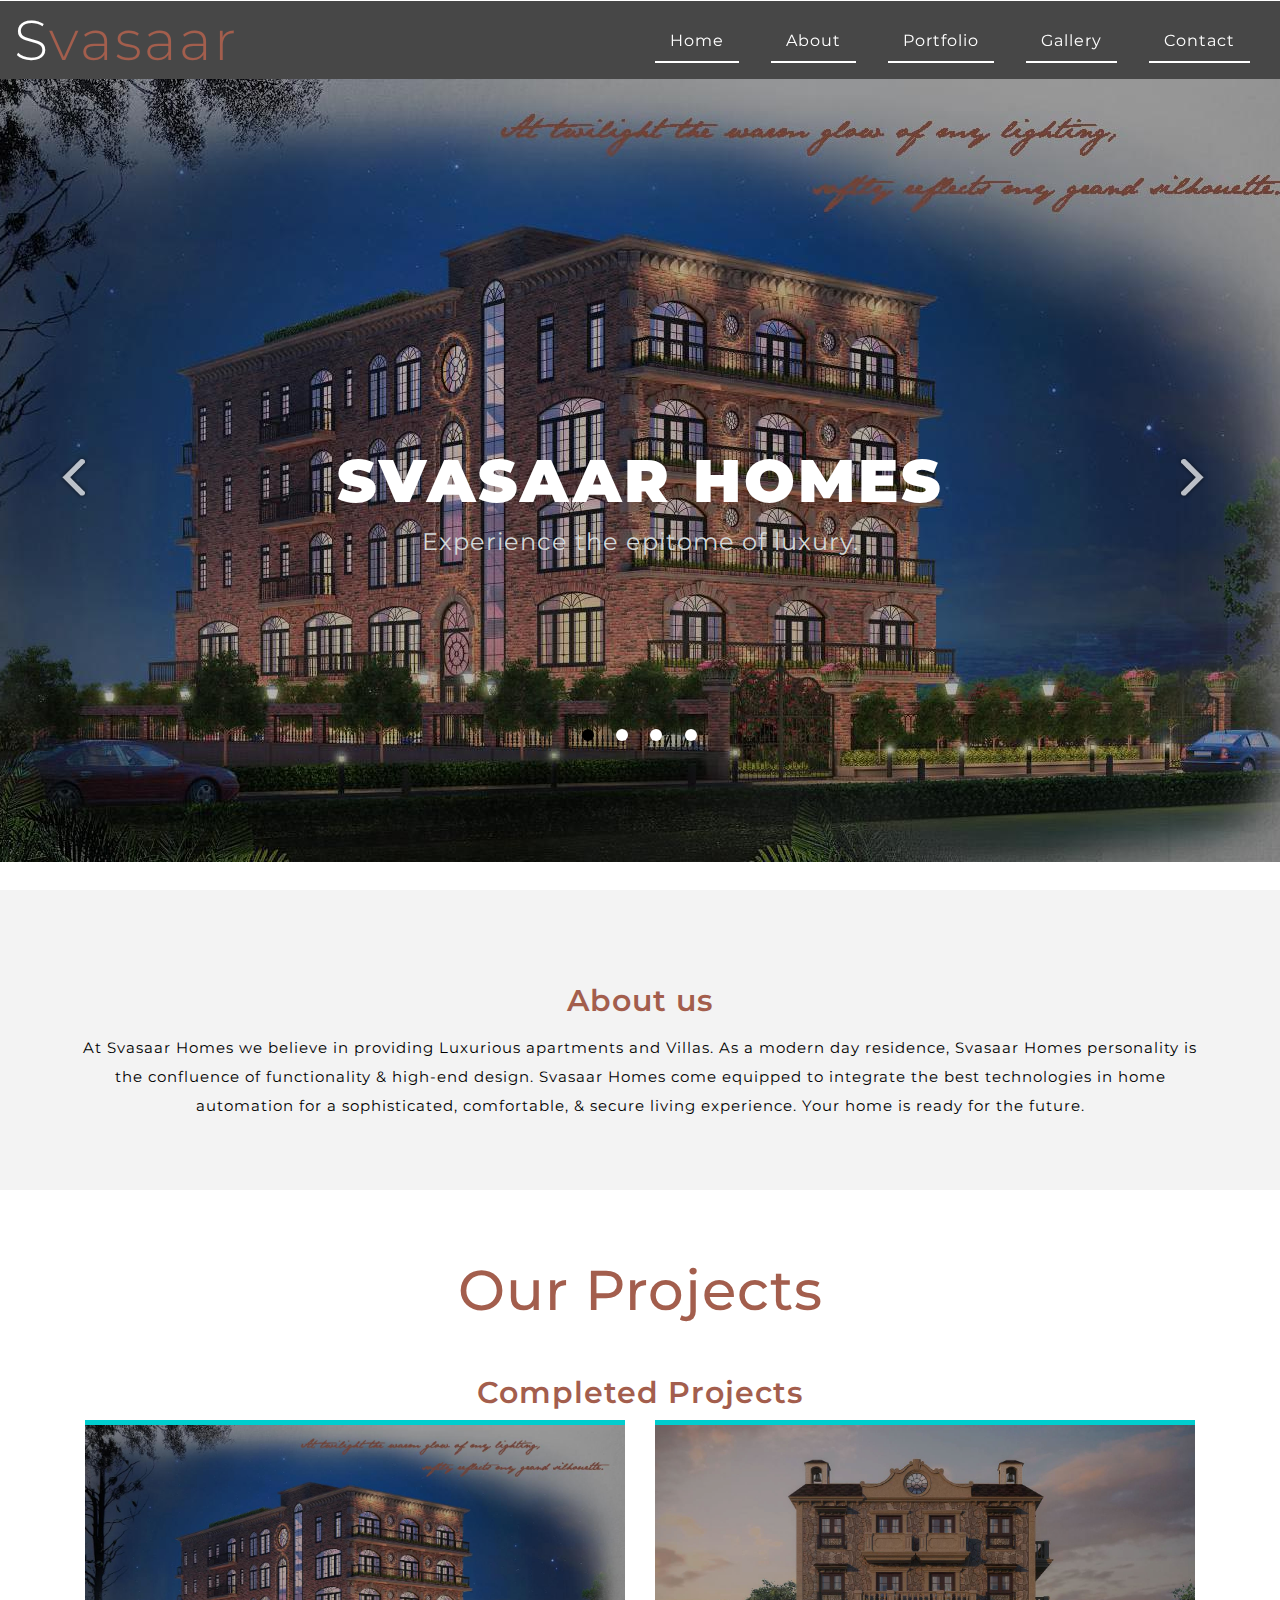
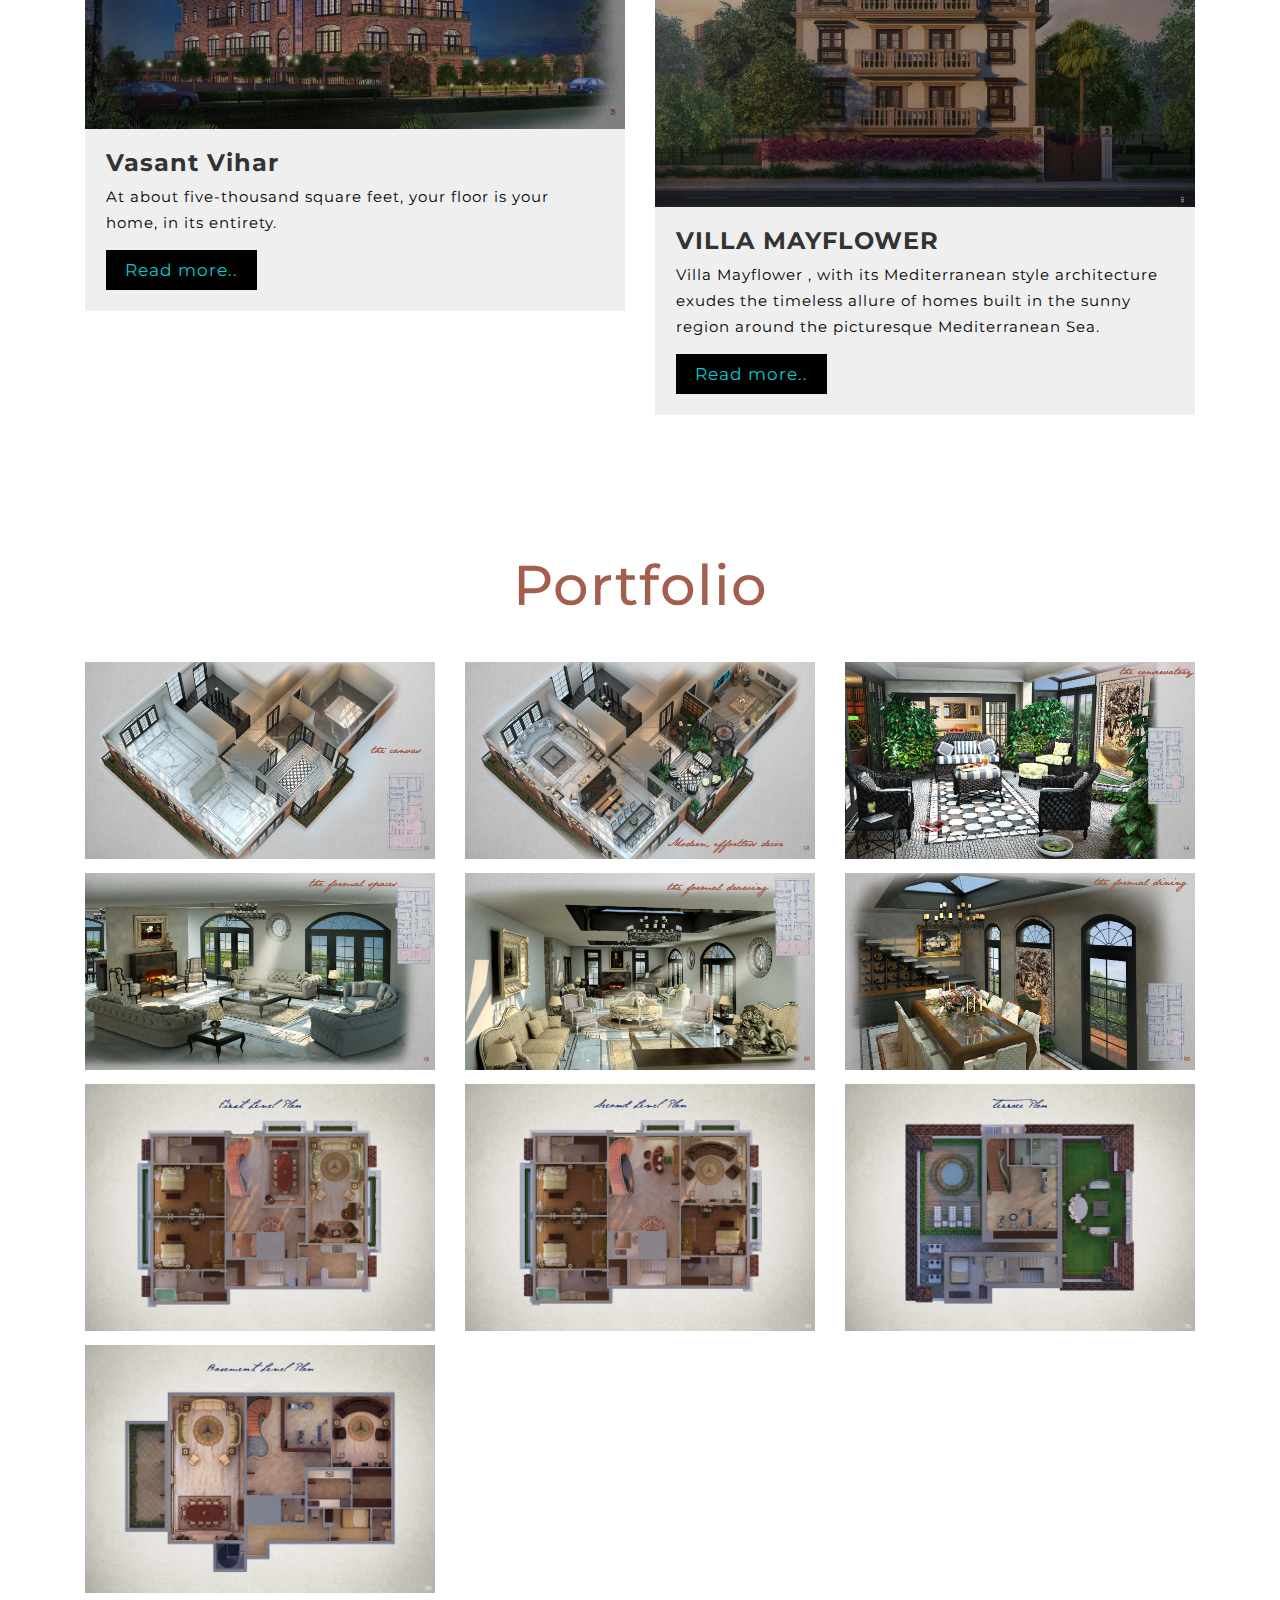
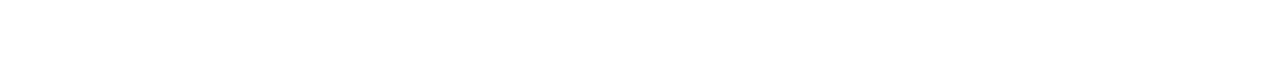
<file: index.html>
﻿<!--A Design by W3layouts
Author: W3layout
Author URL: http://w3layouts.com
License: Creative Commons Attribution 3.0 Unported
License URL: http://creativecommons.org/licenses/by/3.0/
-->
<!DOCTYPE html>
<html lang="zxx">
<head>
    <title>Svasaar</title>
    <!--meta tags -->
    <meta charset="UTF-8">
    <meta name="viewport" content="width=device-width, initial-scale=1">
    <meta name="keywords" content="Sweet Home Responsive web template, Bootstrap Web Templates, Flat Web Templates, Android Compatible web template,
Smartphone Compatible web template, free webdesigns for Nokia, Samsung, LG, SonyEricsson, Motorola web design" />
    <script type="application/x-javascript">
        addEventListener("load", function() { setTimeout(hideURLbar, 0); }, false);
               function hideURLbar(){ window.scrollTo(0,1); } </script>
    <!--//meta tags ends here-->
    <!--booststrap-->
    <link href="css/bootstrap.css" rel="stylesheet" type="text/css" media="all">
    <!--//booststrap end-->
    <!-- font-awesome icons -->
    <link rel="stylesheet" href="css/font-awesome.min.css" />

    <!-- //font-awesome icons -->
    <!--stylesheets-->
    <link href="css/style.css" rel='stylesheet' type='text/css' media="all">
    <link href="css/popuo-box.css" rel="stylesheet" type="text/css" media="all" /><!-- //pop-ups-->
    <link href="css/lsb.css" rel="stylesheet" type="text/css"> <!--gallery lsb-->

    <link href="//fonts.googleapis.com/css?family=Montserrat:400,500,600" rel="stylesheet">
    <!--//style sheet end here-->
</head>
<body>
    <div class="header-w3layouts">
        <!-- Navigation -->
        <nav class="navbar navbar-default navbar-fixed-top top-nav-collapse">
            <div class="navbar-header page-scroll">
                <button type="button" class="navbar-toggle" data-toggle="collapse" data-target=".navbar-ex1-collapse">
                    <span class="sr-only"></span>
                    <span class="icon-bar"></span>
                    <span class="icon-bar"></span>
                    <span class="icon-bar"></span>
                </button>
                <h1>
                    <a class="navbar-brand" href="index.html">
                        S<span>vasaar</span>
                    </a>
                </h1>
            </div>
            <!-- Collect the nav links, forms, and other content for toggling -->
            <div class="collapse navbar-collapse navbar-ex1-collapse">
                <ul class="nav navbar-nav navbar-right">
                    <!-- Hidden li included to remove active class from about link when scrolled up past about section -->
                    <li class="hidden"><a class="page-scroll" href="#page-top"></a>	</li>
                    <li><a class="page-scroll scroll" href="/#home">Home</a></li>
                    <li><a class="page-scroll scroll" href="/#about">About</a></li>
                    <li><a class="page-scroll scroll" href="/#gallery">Portfolio</a></li>
                    <li><a href="gallery.html">Gallery</a></li>
                    <li><a class="page-scroll scroll" href="/#contact">Contact</a></li>
                </ul>
            </div>
            <!-- /.navbar-collapse -->
        </nav>
    </div>
    <!-- //header -->
    <!--Slider-->
    <div class="slider" style="margin-top: 70px;">
        <div class="callbacks_container w3l">
            <ul class="rslides" id="slider">
                <li>
                    <div class="slider-img w3-oneimg">
                    </div>
                    <div class="slider-info">
                        <h4>Svasaar Homes</h4>
                        <p>
                            Experience the epitome of luxury.
                        </p>

                    </div>
                </li>
                <li>
                    <div class="slider-img w3-twoimg">
                    </div>
                    <div class="slider-info">
                        <h4>Svasaar Homes</h4>
                        <p>
                            Experience the epitome of luxury.
                        </p>
                    </div>
                </li>
                <li>
                    <div class="slider-img w3-threeimg">
                    </div>
                    <div class="slider-info">
                        <h4>Svasaar Homes</h4>
                        <p>
                            Experience the epitome of luxury.
                        </p>
                    </div>
                </li>
                <li>
                    <div class="slider-img w3-fourimg">
                    </div>
                    <div class="slider-info">
                        <h4>Svasaar Homes</h4>
                        <p>
                            Experience the epitome of luxury.
                        </p>
                    </div>
                </li>

            </ul>

        </div>
        <div class="clearfix"></div>
    </div>
    <!--//Slider-->
    <div class="about w3 " id="about" style="background-color: #f3f3f3; margin-top: 20px;">
        <div class="container">
            <!--<h3 class="title-w3-agile">About</h3>
              <div class="col-sm-4 ser-grid">

                          <div class="ser-top-w3layouts">
                              <div class="con hvr-shutter-in-horizontal">
                                  <span class="fa fa-home" aria-hidden="true"></span>
                              </div>

                              <p>Lorem ipsum dolor sit amet, consectetur adipiscing elit, sed do labore et dolore magna aliqua.</p>
                          </div>
                      </div>
              <div class="col-sm-4 ser-grid two">
                          <div class="ser-top-w3layouts">
                              <div class="con hvr-shutter-in-horizontal">
                                  <span class="fa fa-key" aria-hidden="true"></span>
                              </div>

                              <p>Lorem ipsum dolor sit amet, consectetur adipiscing elit, sed do labore et dolore magna aliqua.</p>
                          </div>
                      </div>

                      <div class="col-sm-4 ser-grid">
                          <div class="ser-top-w3layouts">
                              <div class="con hvr-shutter-in-horizontal">
                                  <span class="fa fa-money" aria-hidden="true"></span>
                              </div>

                              <p>Lorem ipsum dolor sit amet, consectetur adipiscing elit, sed do labore et dolore magna aliqua.</p>
                          </div>
                      </div>-->
            <div class="clearfix"></div>

            <div class="about-top-grid ">
                <h4>
                    About us
                </h4>
                <p>
                    At Svasaar Homes we believe in providing Luxurious apartments and Villas.
                    As a modern day residence, Svasaar Homes personality is the confluence of functionality & high-end design. Svasaar Homes come equipped to integrate the best technologies in home automation for a sophisticated, comfortable, & secure living experience. Your home is ready for the future.
                    <!--I, Svasaar, am a proud citizen of Delhi, one of the world's most vibrant cities to live in. Spread over an impressive twelve­ hundred square yards, mine is a coveted address in Vasant Vihar cherished for its wide lanes, public parks, proximity to the diplomatic enclave &. the city's finest schools, &. ideal accessibility for travel. This is a trendy neighbourhood with the best in international &. domestic luxury shopping, restaurants &. entertainment.-->
                </p>
            </div>
        </div>
    </div>
    <!-- Stats -->
    <!--<div class="stats-agileits" id="stats">
        <div class="container">-->
    <!--     <h3 class="title-w3-agile">Floor Plan</h3>-->
    <!--<div class="stats-info agileits w3layouts">
                <div class="col-md-12 col-sm-12 col-xs-12 agileits w3layouts stats-grid stats-grid-1">
                    <img src="images/Svasaar_Page_10.png" class="img-responsive" />
                </div>
                <div class="col-md-12 col-sm-12 col-xs-12 agileits w3layouts stats-grid stats-grid-1">

                </div>
                <div class="clearfix"></div>
            </div>
        </div>
    </div>-->
    <!-- //Stats -->
    <!--news-->

    <div class="event-more" id="evennts">
        <div class="container">
            <h2 class="title-w3-agile">Our Projects</h2>
            <h4 style=" color: #a35e4d;font-size: 30px;margin: 0;font-weight: 600;line-height: 1.8em;text-align: center;">
                Completed Projects
            </h4>
            <div class="w3_agile_grids">
                <div class="col-md-6 col-sm-6 services-left">
                    <div class="w3_agileits_events_grid" data-aos="zoom-in">
                        <div class="wthree_events_grid">
                            <div class="wthree_events_grid1">
                                <img src="images/layer1.jpg" alt=" " class="img-responsive">
                            </div>
                            <div class="agileinfo_events_grid1">
                                <h3 style="font-weight: bold">Vasant Vihar</h3>
                                <p class="para-agileits-w3layouts">
                                    At about five-thousand square feet, your floor is your home, in its entirety.
                                </p>
                                <div class="more-bttn">
                                    <a href="vasantvihar.html">Read more..</a>
                                </div>
                            </div>
                        </div>
                    </div>
                    <div class="clearfix"></div>
                </div>
                <div class="col-md-6 col-sm-6 services-left middle">
                    <div class="w3_agileits_events_grid" data-aos="zoom-in">
                        <div class="wthree_events_grid">
                            <div class="wthree_events_grid1">
                                <img src="images/layer2.jpg" alt=" " class="img-responsive">
                            </div>
                            <div class="agileinfo_events_grid1">
                                <h3 style="font-weight: bold">VILLA MAYFLOWER</h3>
                                <p class="para-agileits-w3layouts">
                                    Villa Mayflower , with its Mediterranean style architecture exudes the timeless  allure of homes built in the  sunny region around the picturesque Mediterranean Sea.
                                </p>
                                <div class="more-bttn">
                                    <a href="/mayflower.html">Read more..</a>
                                </div>
                            </div>
                        </div>
                    </div>
                    <div class="clearfix"></div>
                </div>

            </div>
            <div class="clearfix"> </div>
        </div>
    </div>


    <!--<div class="event-more" id="evennts">
        <div class="container">
            <h3 class="title-w3-agile">Floor Plans</h3>
            <div class="w3_agile_grids">
                <div class="col-md-6 col-sm-6 services-left">
                    <div class="w3_agileits_events_grid" data-aos="zoom-in">
                        <div class="wthree_events_grid">
                            <div class="wthree_events_grid1">
                                <img src="images/Svasaar_Page_10.png" alt=" " class="img-responsive">
                            </div>
                            <div class="agileinfo_events_grid1">
                                <h3 style="font-weight: bold">Floor Plan</h3>
                                <p class="para-agileits-w3layouts">
                                    At about five-thousand square feet, your floor is your home, in its entirety. The state-of the-ar t,
                                </p>
                                <div class="more-bttn">
                                    <a href="floorplan.html">Read more..</a>
                                </div>
                            </div>
                        </div>
                    </div>
                    <div class="clearfix"></div>
                </div>
                <div class="col-md-6 col-sm-6 services-left middle">
                    <div class="w3_agileits_events_grid" data-aos="zoom-in">
                        <div class="wthree_events_grid">
                            <div class="wthree_events_grid1">
                                <img src="images/Svasaar_Page_18.png" alt=" " class="img-responsive">
                            </div>
                            <div class="agileinfo_events_grid1">
                                <h3 style="font-weight: bold">The Penthouse</h3>
                                <p class="para-agileits-w3layouts">
                                    The third floor is my jewel. It is everything 'the floors' are, & more!
                                </p>
                                <div class="more-bttn">
                                    <a href="penthouse.html">Read more..</a>
                                </div>
                            </div>
                        </div>
                    </div>
                    <div class="clearfix"></div>
                </div>

            </div>
            <div class="clearfix"> </div>
        </div>
    </div>-->
    <!--//news-->
    <!-- gallery -->
    <div id="gallery" class="gallery">

        <div class="container">
            <h3 class="title-w3-agile">Portfolio</h3>
            <div class="agile_gallery_grids">
                <div class="col-sm-4   col-xs-4 agile_gallery_grid">
                    <div class="w3ls_gallery_grid-top">
                        <a href="images/Svasaar_Page_12.png" class="lsb-preview wthree_p_grid" data-lsb-group="header">
                            <img src="images/Svasaar_Page_12.png" alt=" " class="img-responsive" />
                            <!--<div class="agileinfo_content_wrap">
                                <div class="agileits_content">
                                    <h3>gallery</h3>
                                    <p>Lorem Ipsum is simply dummy</p>
                                </div>
                            </div>-->
                        </a>
                    </div>
                    <div class="clearfix"> </div>
                </div>
                <div class="col-sm-4 col-xs-4 agile_gallery_grid">
                    <div class="w3ls_gallery_grid-top mid-t">
                        <a href="images/Svasaar_Page_13.png" class="lsb-preview wthree_p_grid" data-lsb-group="header">
                            <img src="images/Svasaar_Page_13.png" alt=" " class="img-responsive" />
                            <!--<div class="agileinfo_content_wrap">
                                <div class="agileits_content">
                                    <h3>gallery</h3>
                                    <p>Lorem Ipsum is simply dummy</p>
                                </div>
                            </div>-->
                        </a>
                    </div>
                    <div class="clearfix"> </div>
                </div>
                <div class="col-sm-4 col-xs-4 agile_gallery_grid">
                    <div class="w3ls_gallery_grid-top mid">
                        <a href="images/Svasaar_Page_15.png" class="lsb-preview wthree_p_grid" data-lsb-group="header">
                            <img src="images/Svasaar_Page_15.png" alt=" " class="img-responsive" />
                            <!--<div class="agileinfo_content_wrap">
                                <div class="agileits_content">
                                    <h3>gallery</h3>
                                    <p>Lorem Ipsum is simply dummy</p>
                                </div>
                            </div>-->
                        </a>
                    </div>
                    <div class="clearfix"> </div>
                </div>
                <div class="col-sm-4 col-xs-4 agile_gallery_grid ">
                    <div class="w3ls_gallery_grid-low">
                        <a href="images/Svasaar_Page_16.png" class="lsb-preview wthree_p_grid" data-lsb-group="header">
                            <img src="images/Svasaar_Page_16.png" alt=" " class="img-responsive" />
                            <!--<div class="agileinfo_content_wrap">
                                <div class="agileits_content">
                                    <h3>gallery</h3>
                                    <p>Lorem Ipsum is simply dummy</p>
                                </div>
                            </div>-->
                        </a>
                    </div>
                    <div class="clearfix"> </div>
                </div>
                <div class="col-sm-4 col-xs-4 agile_gallery_grid">
                    <div class="w3ls_gallery_grid-low">
                        <a href="images/Svasaar_Page_22.png" class="lsb-preview wthree_p_grid" data-lsb-group="header">
                            <img src="images/Svasaar_Page_22.png" alt=" " class="img-responsive" />
                            <!--<div class="agileinfo_content_wrap">
                                <div class="agileits_content">
                                    <h3>gallery</h3>
                                    <p>Lorem Ipsum is simply dummy</p>
                                </div>
                            </div>-->
                        </a>
                    </div>
                    <div class="clearfix"> </div>
                </div>
                <div class="col-sm-4 col-xs-4 agile_gallery_grid">
                    <div class="w3ls_gallery_grid-low">
                        <a href="images/Svasaar_Page_23.png" class="lsb-preview wthree_p_grid" data-lsb-group="header">
                            <img src="images/Svasaar_Page_23.png" alt=" " class="img-responsive" />
                            <!--<div class="agileinfo_content_wrap">
                                <div class="agileits_content">
                                    <h3>gallery</h3>
                                    <p>Lorem Ipsum is simply dummy</p>
                                </div>
                            </div>-->
                        </a>
                    </div>
                    <div class="clearfix"></div>
                </div>





                <div class="col-sm-4 col-xs-4 agile_gallery_grid">
                    <div class="w3ls_gallery_grid-low">
                        <a href="images/VILLA MAYFLOWER (Low Res)_Page_28.png" class="lsb-preview wthree_p_grid" data-lsb-group="header">
                            <img src="images/VILLA MAYFLOWER (Low Res)_Page_28.png" alt=" " class="img-responsive" />
                            <!--<div class="agileinfo_content_wrap">
                                <div class="agileits_content">
                                    <h3>gallery</h3>
                                    <p>Lorem Ipsum is simply dummy</p>
                                </div>
                            </div>-->
                        </a>
                    </div>
                    <div class="clearfix"></div>
                </div>







                <div class="col-sm-4 col-xs-4 agile_gallery_grid">
                    <div class="w3ls_gallery_grid-low">
                        <a href="images/VILLA MAYFLOWER (Low Res)_Page_30.png" class="lsb-preview wthree_p_grid" data-lsb-group="header">
                            <img src="images/VILLA MAYFLOWER (Low Res)_Page_30.png" alt=" " class="img-responsive" />
                            <!--<div class="agileinfo_content_wrap">
                                <div class="agileits_content">
                                    <h3>gallery</h3>
                                    <p>Lorem Ipsum is simply dummy</p>
                                </div>
                            </div>-->
                        </a>
                    </div>
                    <div class="clearfix"></div>
                </div>


                <div class="col-sm-4 col-xs-4 agile_gallery_grid">
                    <div class="w3ls_gallery_grid-low">
                        <a href="images/VILLA MAYFLOWER (Low Res)_Page_32.png" class="lsb-preview wthree_p_grid" data-lsb-group="header">
                            <img src="images/VILLA MAYFLOWER (Low Res)_Page_32.png" alt=" " class="img-responsive" />
                            <!--<div class="agileinfo_content_wrap">
                                <div class="agileits_content">
                                    <h3>gallery</h3>
                                    <p>Lorem Ipsum is simply dummy</p>
                                </div>
                            </div>-->
                        </a>
                    </div>
                    <div class="clearfix"></div>
                </div>


                <div class="col-sm-4 col-xs-4 agile_gallery_grid">
                    <div class="w3ls_gallery_grid-low">
                        <a href="images/VILLA MAYFLOWER (Low Res)_Page_33.png" class="lsb-preview wthree_p_grid" data-lsb-group="header">
                            <img src="images/VILLA MAYFLOWER (Low Res)_Page_33.png" alt=" " class="img-responsive" />
                            <!--<div class="agileinfo_content_wrap">
                                <div class="agileits_content">
                                    <h3>gallery</h3>
                                    <p>Lorem Ipsum is simply dummy</p>
                                </div>
                            </div>-->
                        </a>
                    </div>
                    <div class="clearfix"></div>
                </div>

                <div class="clearfix"></div>
            </div>
        </div>
    </div>
    <!-- //gallery -->
    <!--contact -->
    <!--<div class="contact-top">
        <div class="container">
            <h3 class="title-w3-agile">Find Us</h3>
            <iframe src="https://www.google.com/maps/embed?pb=!1m18!1m12!1m3!1d3504.1926244595593!2d77.15381754320514!3d28.56397794945753!2m3!1f0!2f0!3f0!3m2!1i1024!2i768!4f13.1!3m3!1m2!1s0x0%3A0x0!2zMjjCsDMzJzUwLjMiTiA3N8KwMDknMjAuNCJF!5e0!3m2!1sen!2sin!4v1604382782256!5m2!1sen!2sin"></iframe>
        </div>
    </div>-->
    <!--//contact -->
    <!--footer-->
    <!--<div class="footer">
    <div class="container">-->
    <!-- Copyright -->
    <!--<div class="col-md-7 copyright">
        <p>© 2020</p>

    </div>-->
    <!-- //Copyright -->
    <!--<div class="clearfix"> </div>
        </div>
    </div>-->
    <!--//footer-->
    <!--menu script-->
    <script type='text/javascript' src='js/jquery-2.2.3.min.js'></script>
    <script type="text/javascript" src="js/modernizr-2.6.2.min.js"></script>
    <script src="js/bootstrap.min.js"></script>
    <!--//menu script-->
    <!-- banner-->
    <script src="js/responsiveslides.min.js"></script>
    <script>
        $(function () {
            $("#slider").responsiveSlides({
                auto: true,
                pager: true,
                nav: true,
                speed: 1000,
                namespace: "callbacks",
                before: function () {
                    $('.events').append("<li>before event fired.</li>");
                },
                after: function () {
                    $('.events').append("<li>after event fired.</li>");
                }
            });
        });
    </script>
    <!-- OnScroll-Number-Increase-JavaScript -->
    <script src="js/jquery.waypoints.min.js"></script>
    <script src="js/jquery.countup.js"></script>
    <script>
        $('.counter').countUp();
    </script>
    <!-- //OnScroll-Number-Increase-JavaScript -->
    <!--pop-up-box video-->
    <script src="js/jquery.magnific-popup.js" type="text/javascript"></script>
    <script>
        $(document).ready(function () {
            $('.popup-with-zoom-anim').magnificPopup({
                type: 'inline',
                fixedContentPos: false,
                fixedBgPos: true,
                overflowY: 'auto',
                closeBtnInside: true,
                preloader: false,
                midClick: true,
                removalDelay: 300,
                mainClass: 'my-mfp-zoom-in'
            });

        });
    </script>
    <!-- //pop-up-box video -->
    <!-- gallery-lightbox -->
    <script src="js/lsb.min.js"></script>
    <script>
        $(window).load(function () {
            $.fn.lightspeedBox();
        });
    </script>
    <!-- //gallery-lightbox -->
    <!-- start-smoth-scrolling -->
    <script type="text/javascript" src="js/move-top.js"></script>
    <script type="text/javascript" src="js/easing.js"></script>
    <script type="text/javascript">
        jQuery(document).ready(function ($) {
            $(".scroll").click(function (event) {
                event.preventDefault();
                $('html,body').animate({ scrollTop: $(this.hash).offset().top }, 1000);
            });
        });
    </script>
    <!-- start-smoth-scrolling -->
    <!-- for-bottom-to-top smooth scrolling -->
    <script type="text/javascript">
        $(document).ready(function () {
            /*
                var defaults = {
                containerID: 'toTop', // fading element id
                containerHoverID: 'toTopHover', // fading element hover id
                scrollSpeed: 1200,
                easingType: 'linear'
                };
            */
            $().UItoTop({ easingType: 'easeOutQuart' });
        });
    </script>
    <a href="#" id="toTop" style="display: block;"> <span id="toTopHover" style="opacity: 1;"> </span></a>
    <!-- //for-bottom-to-top smooth scrolling -->
</body>
</html>
</file>
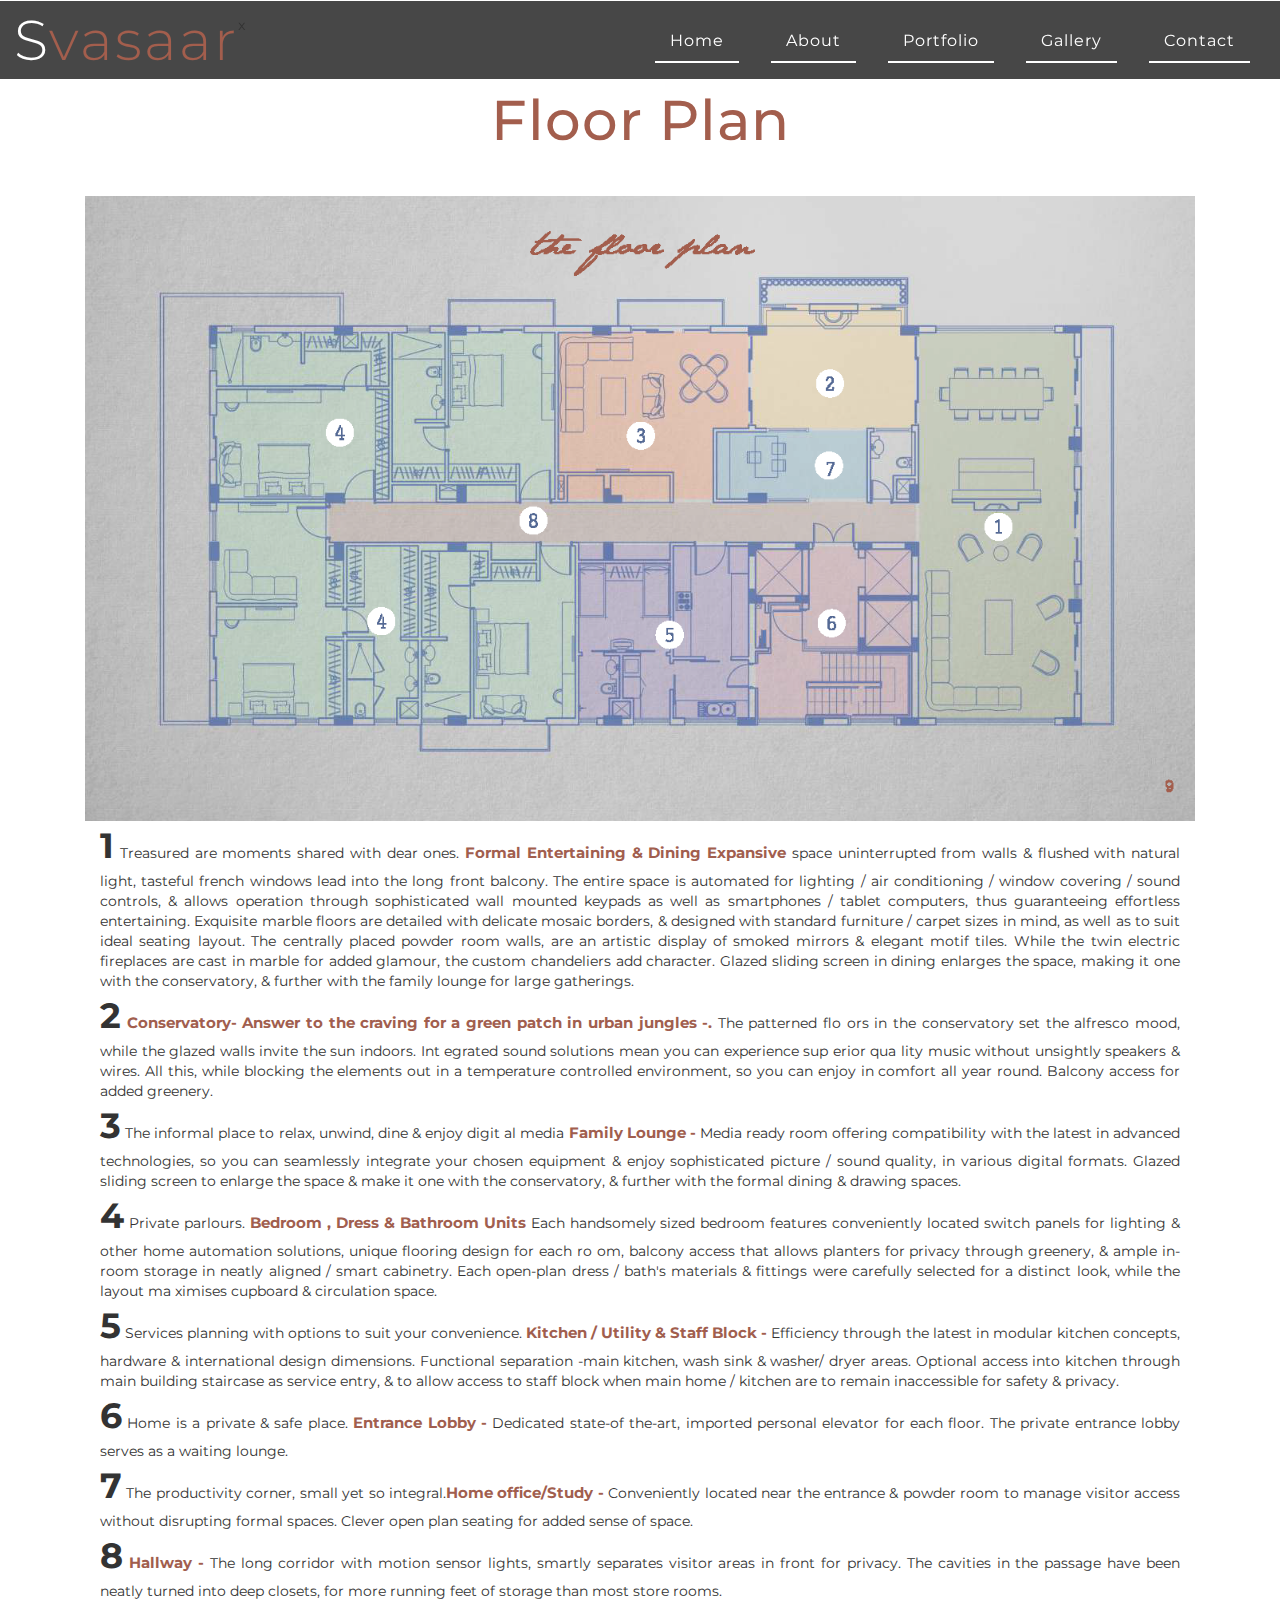
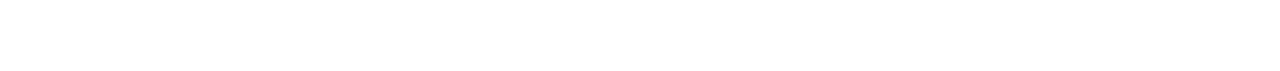
<file: floorplan.html>
﻿<!--A Design by W3layouts
Author: W3layout
Author URL: http://w3layouts.com
License: Creative Commons Attribution 3.0 Unported
License URL: http://creativecommons.org/licenses/by/3.0/
-->
<!DOCTYPE html>
<html lang="zxx">
<head>
    <title>Svasaar</title>
    <!--meta tags -->
    <meta charset="UTF-8">
    <meta name="viewport" content="width=device-width, initial-scale=1">
    <meta name="keywords" content="Sweet Home Responsive web template, Bootstrap Web Templates, Flat Web Templates, Android Compatible web template,
Smartphone Compatible web template, free webdesigns for Nokia, Samsung, LG, SonyEricsson, Motorola web design" />
    <script type="application/x-javascript">
        addEventListener("load", function() { setTimeout(hideURLbar, 0); }, false);
               function hideURLbar(){ window.scrollTo(0,1); } </script>
    <!--//meta tags ends here-->
    <!--booststrap-->
    <link href="css/bootstrap.css" rel="stylesheet" type="text/css" media="all">
    <!--//booststrap end-->
    <!-- font-awesome icons -->
    <link rel="stylesheet" href="css/font-awesome.min.css" />

    <!-- //font-awesome icons -->
    <!--stylesheets-->
    <link href="css/style.css" rel='stylesheet' type='text/css' media="all">
    <link href="css/popuo-box.css" rel="stylesheet" type="text/css" media="all" /><!-- //pop-ups-->
    <link href="css/lsb.css" rel="stylesheet" type="text/css"> <!--gallery lsb-->

    <link href="//fonts.googleapis.com/css?family=Montserrat:400,500,600" rel="stylesheet">
    <!--//style sheet end here-->
    <style>
        .inner-text {
            font-weight: 700;
            font-size: 15px;
            color: #a15e4e;
        }

        .inner-number {
            font-weight: bold;
            font-size: 35px
        }
    </style>
</head>
<body>
    <div class="header-w3layouts">
        <!-- Navigation -->
        <nav class="navbar navbar-default navbar-fixed-top top-nav-collapse">
            <div class="navbar-header page-scroll">
                <button type="button" class="navbar-toggle" data-toggle="collapse" data-target=".navbar-ex1-collapse">
                    <span class="sr-only"></span>
                    <span class="icon-bar"></span>
                    <span class="icon-bar"></span>
                    <span class="icon-bar"></span>
                </button>
                <h1>
                    <a class="navbar-brand" href="index.html">
                        S<span>vasaar</span>
                    </a>
                </h1>
            </div>
            <!-- Collect the nav links, forms, and other content for toggling -->
            <div class="collapse navbar-collapse navbar-ex1-collapse">
                <ul class="nav navbar-nav navbar-right">
                    <!-- Hidden li included to remove active class from about link when scrolled up past about section -->
                    <li class="hidden"><a class="page-scroll" href="#page-top"></a>	</li>
                    <li><a class="" href="/#home">Home</a></li>
                    <li><a class="" href="/#about">About</a></li>
                    <li><a class="" href="/#gallery">Portfolio</a></li>
                    <li><a class="" href="gallery.html">Gallery</a></li>

                    <li><a class="" href="/#contact">Contact</a></li>
                </ul>x
            </div>
            <!-- /.navbar-collapse -->
        </nav>
    </div>
    <!-- //header -->
    <!-- gallery -->
    <div id="gallery" class="gallery">

        <div class="container">
            <h3 class="title-w3-agile" style="margin-top: 20px">Floor Plan</h3>
            <div class="stats-info agileits w3layouts">
                <div class="col-md-12 col-sm-12 col-xs-12 agileits w3layouts stats-grid stats-grid-1">
                    <img src="images/Svasaar_Page_10.png" class="img-responsive" />
                </div>
                <div class="col-md-12 col-sm-12 col-xs-12 agileits w3layouts stats-grid stats-grid-1" style="text-align: justify">
                    <div class="col-md-12 col-sm-12 col-xs-12">
                        <span class="inner-number">1</span> Treasured are moments shared with dear ones.  <span class="inner-text">Formal Entertaining & Dining Expansive </span> space uninterrupted from walls & flushed with natural light, tasteful french windows lead into the long front balcony.
                        The entire space is automated for lighting / air conditioning / window covering / sound controls, & allows operation through sophisticated wall mounted keypads as well as smartphones / tablet computers, thus guaranteeing effortless entertaining.
                        Exquisite marble floors are detailed with delicate mosaic borders, & designed with standard furniture / carpet sizes in mind, as well as to suit ideal seating layout. The centrally placed powder room walls, are an artistic display of smoked mirrors & elegant motif tiles. While the twin electric fireplaces are cast in marble for added glamour, the custom chandeliers add character.
                        Glazed sliding screen in dining enlarges the space, making it one with the conservatory, & further with the family lounge for large gatherings.
                    </div>
                    <div class="col-md-12 col-sm-12 col-xs-12">
                        <span class="inner-number">2</span> <span class="inner-text">Conservatory- Answer to the craving for a green patch in urban jungles -.</span> The patterned flo ors in the conservatory set the alfresco mood, while the glazed walls invite the sun indoors. Int egrated sound solutions mean you can experience sup erior qua lity music without unsightly speakers & wires. All this, while blocking the elements out in a temperature controlled environment, so you can enjoy in comfort all year round. Balcony access for added greenery.
                    </div>

                    <div class="col-md-12 col-sm-12 col-xs-12">
                        <span class="inner-number">3</span> The informal place to relax, unwind, dine & enjoy digit al media <span class="inner-text"> Family Lounge -</span> Media ready room offering compatibility with the latest in advanced technologies, so you can seamlessly integrate your chosen equipment & enjoy sophisticated picture / sound quality, in various digital formats. Glazed sliding screen to enlarge the space & make it one with the conservatory, & further with the formal dining & drawing spaces.
                    </div>

                    <div class="col-md-12 col-sm-12 col-xs-12">
                        <span class="inner-number">4</span> Private parlours. <span class="inner-text"> Bedroom , Dress & Bathroom Units</span>
                        Each  handsomely sized bedroom features conveniently located switch panels for lighting & other home automation solutions, unique flooring design for each ro om, balcony access that allows planters for privacy through greenery, & ample in-room storage in neatly aligned / smart cabinetry. Each open-plan dress / bath's materials & fittings were carefully selected for a distinct look, while the layout ma ximises cupboard & circulation space.
                    </div>

                    <div class="col-md-12 col-sm-12 col-xs-12">
                        <span class="inner-number">5</span> Services planning with options to suit your convenience. <span class="inner-text">Kitchen / Utility & Staff Block - </span>
                        Efficiency through the latest in modular kitchen concepts, hardware & international design dimensions. Functional separation -main kitchen, wash sink & washer/ dryer areas. Optional access into kitchen through main building staircase as service entry, & to allow access to staff block when main home / kitchen are to remain inaccessible for safety & privacy.
                    </div>

                    <div class="col-md-12 col-sm-12 col-xs-12">
                        <span class="inner-number">6</span> Home is a private & safe place. <span class="inner-text">Entrance Lobby - </span>
                        Dedicated state-of the-art, imported personal elevator for each floor. The private entrance lobby serves as a waiting lounge.
                    </div>

                    <div class="col-md-12 col-sm-12 col-xs-12">
                        <span class="inner-number">7</span> The productivity corner, small yet so integral.<span class="inner-text">Home office/Study - </span>
                        Conveniently located near the entrance & powder room to manage visitor access without disrupting formal spaces. Clever open plan seating for added sense of space.
                    </div>
                    <div class="col-md-12 col-sm-12 col-xs-12">
                        <span class="inner-number">8</span> <span class="inner-text">Hallway - </span>
                        The long corridor with motion sensor lights, smartly separates visitor areas in front for privacy. The cavities in the passage have been neatly turned into deep closets, for more running feet of storage than most store rooms.
                    </div>

                </div>
                <div class="clearfix"></div>
            </div>
            <!-- //Stats -->
        </div>
    </div>
    <!-- //gallery -->
    <!--menu script-->
    <script type='text/javascript' src='js/jquery-2.2.3.min.js'></script>
    <script type="text/javascript" src="js/modernizr-2.6.2.min.js"></script>
    <script src="js/bootstrap.min.js"></script>
    <!--//menu script-->
    <!-- banner-->
    <script src="js/responsiveslides.min.js"></script>
    <script>
        $(function () {
            $("#slider").responsiveSlides({
                auto: true,
                pager: true,
                nav: true,
                speed: 1000,
                namespace: "callbacks",
                before: function () {
                    $('.events').append("<li>before event fired.</li>");
                },
                after: function () {
                    $('.events').append("<li>after event fired.</li>");
                }
            });
        });
    </script>
    <!-- OnScroll-Number-Increase-JavaScript -->
    <script src="js/jquery.waypoints.min.js"></script>
    <script src="js/jquery.countup.js"></script>
    <script>
        $('.counter').countUp();
    </script>
    <!-- //OnScroll-Number-Increase-JavaScript -->
    <!--pop-up-box video-->
    <script src="js/jquery.magnific-popup.js" type="text/javascript"></script>
    <script>
        $(document).ready(function () {
            $('.popup-with-zoom-anim').magnificPopup({
                type: 'inline',
                fixedContentPos: false,
                fixedBgPos: true,
                overflowY: 'auto',
                closeBtnInside: true,
                preloader: false,
                midClick: true,
                removalDelay: 300,
                mainClass: 'my-mfp-zoom-in'
            });

        });
    </script>
    <!-- //pop-up-box video -->
    <!-- gallery-lightbox -->
    <script src="js/lsb.min.js"></script>
    <script>
        $(window).load(function () {
            $.fn.lightspeedBox();
        });
    </script>
    <!-- //gallery-lightbox -->
    <!-- start-smoth-scrolling -->
    <script type="text/javascript" src="js/move-top.js"></script>
    <script type="text/javascript" src="js/easing.js"></script>
    <script type="text/javascript">
        jQuery(document).ready(function ($) {
            $(".scroll").click(function (event) {
                event.preventDefault();
                $('html,body').animate({ scrollTop: $(this.hash).offset().top }, 1000);
            });
        });
    </script>
    <!-- start-smoth-scrolling -->
    <!-- for-bottom-to-top smooth scrolling -->
    <script type="text/javascript">
        $(document).ready(function () {
            /*
                var defaults = {
                containerID: 'toTop', // fading element id
                containerHoverID: 'toTopHover', // fading element hover id
                scrollSpeed: 1200,
                easingType: 'linear'
                };
            */
            $().UItoTop({ easingType: 'easeOutQuart' });
        });
    </script>
    <a href="#" id="toTop" style="display: block;"> <span id="toTopHover" style="opacity: 1;"> </span></a>
    <!-- //for-bottom-to-top smooth scrolling -->
</body>
</html>
</file>
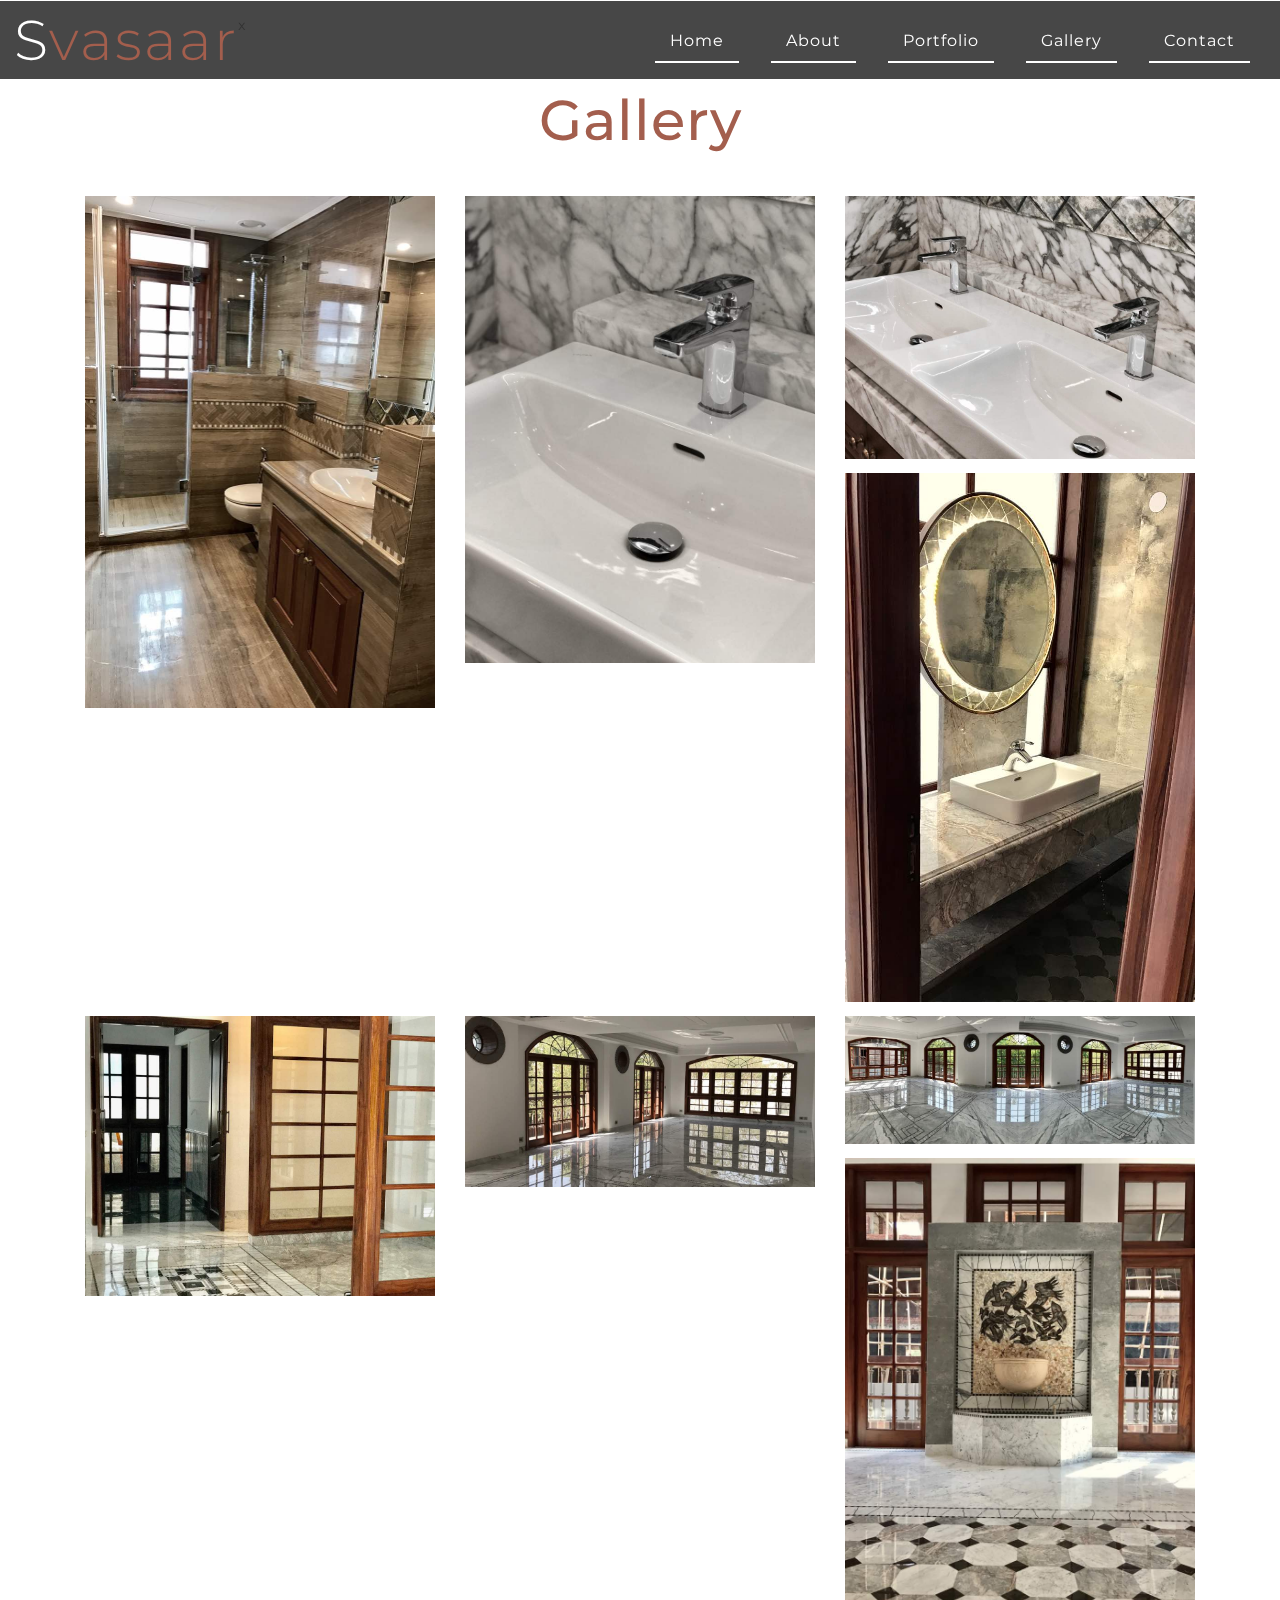
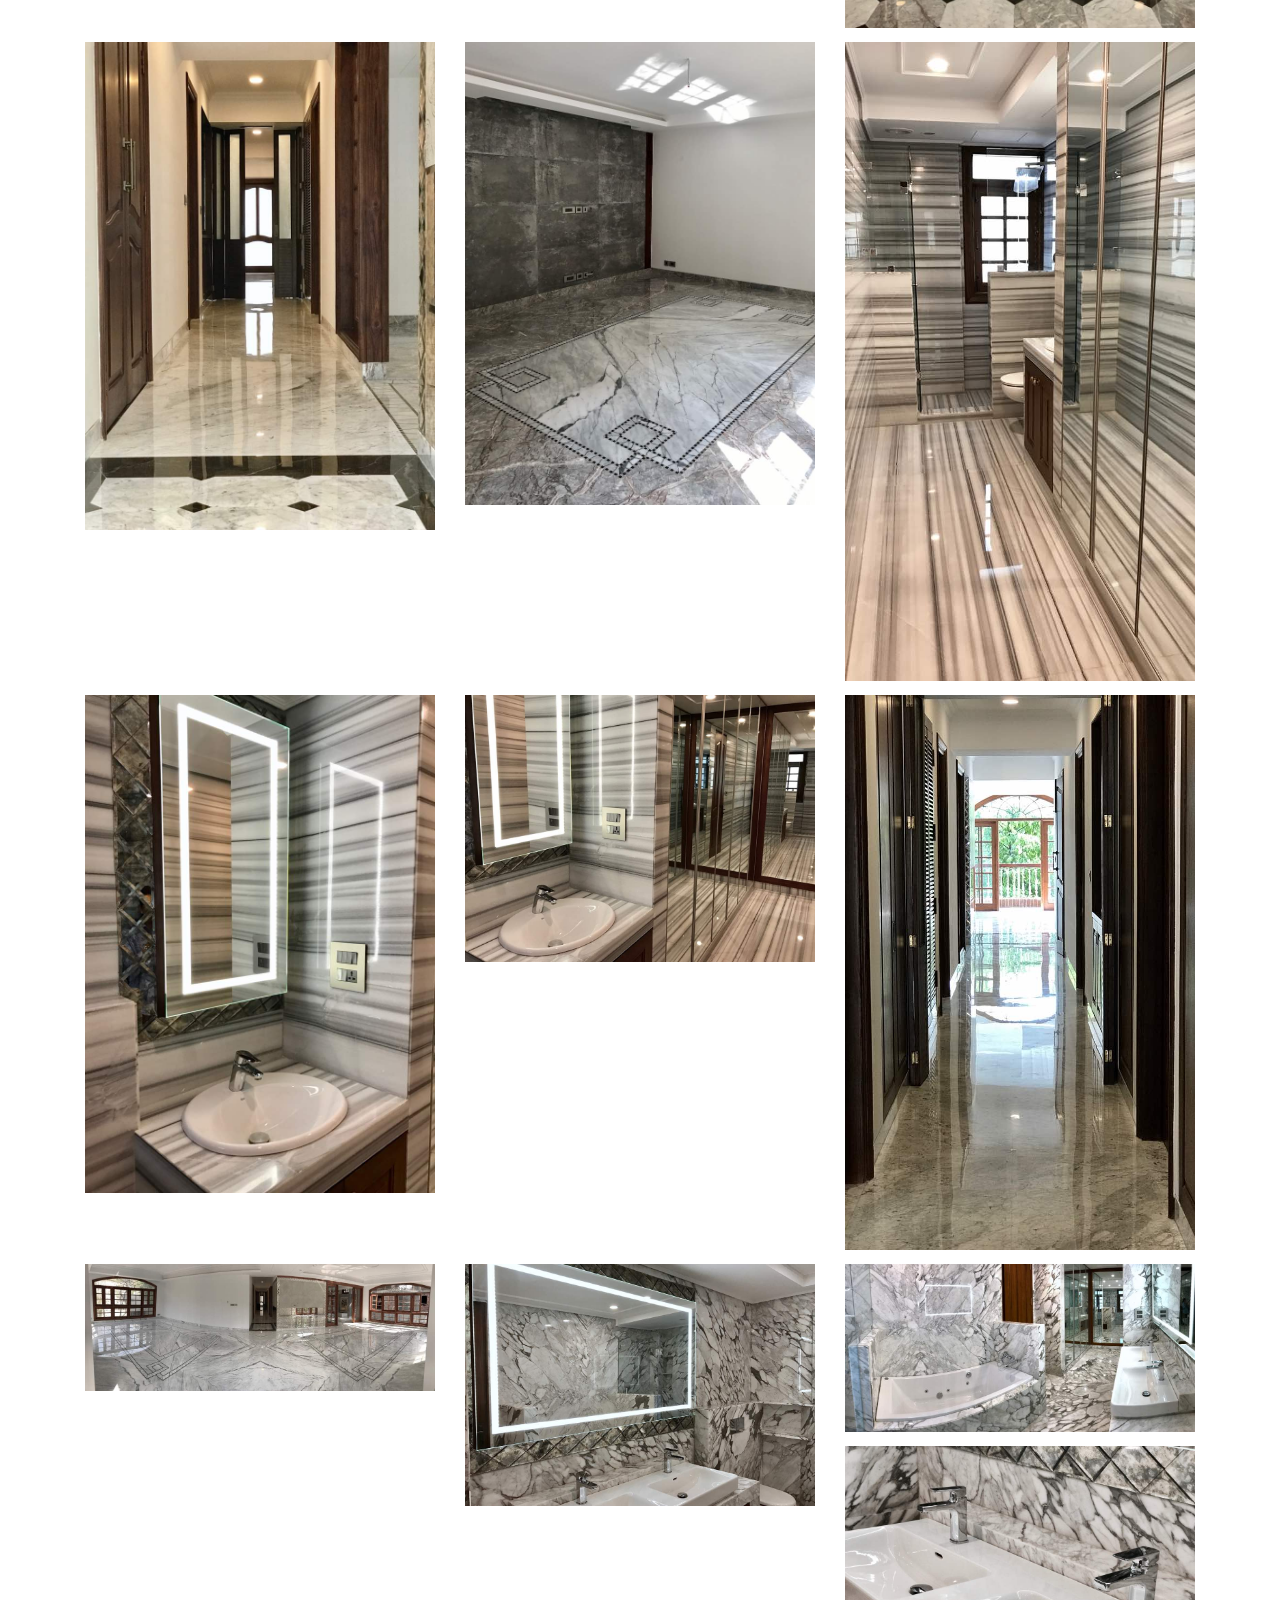
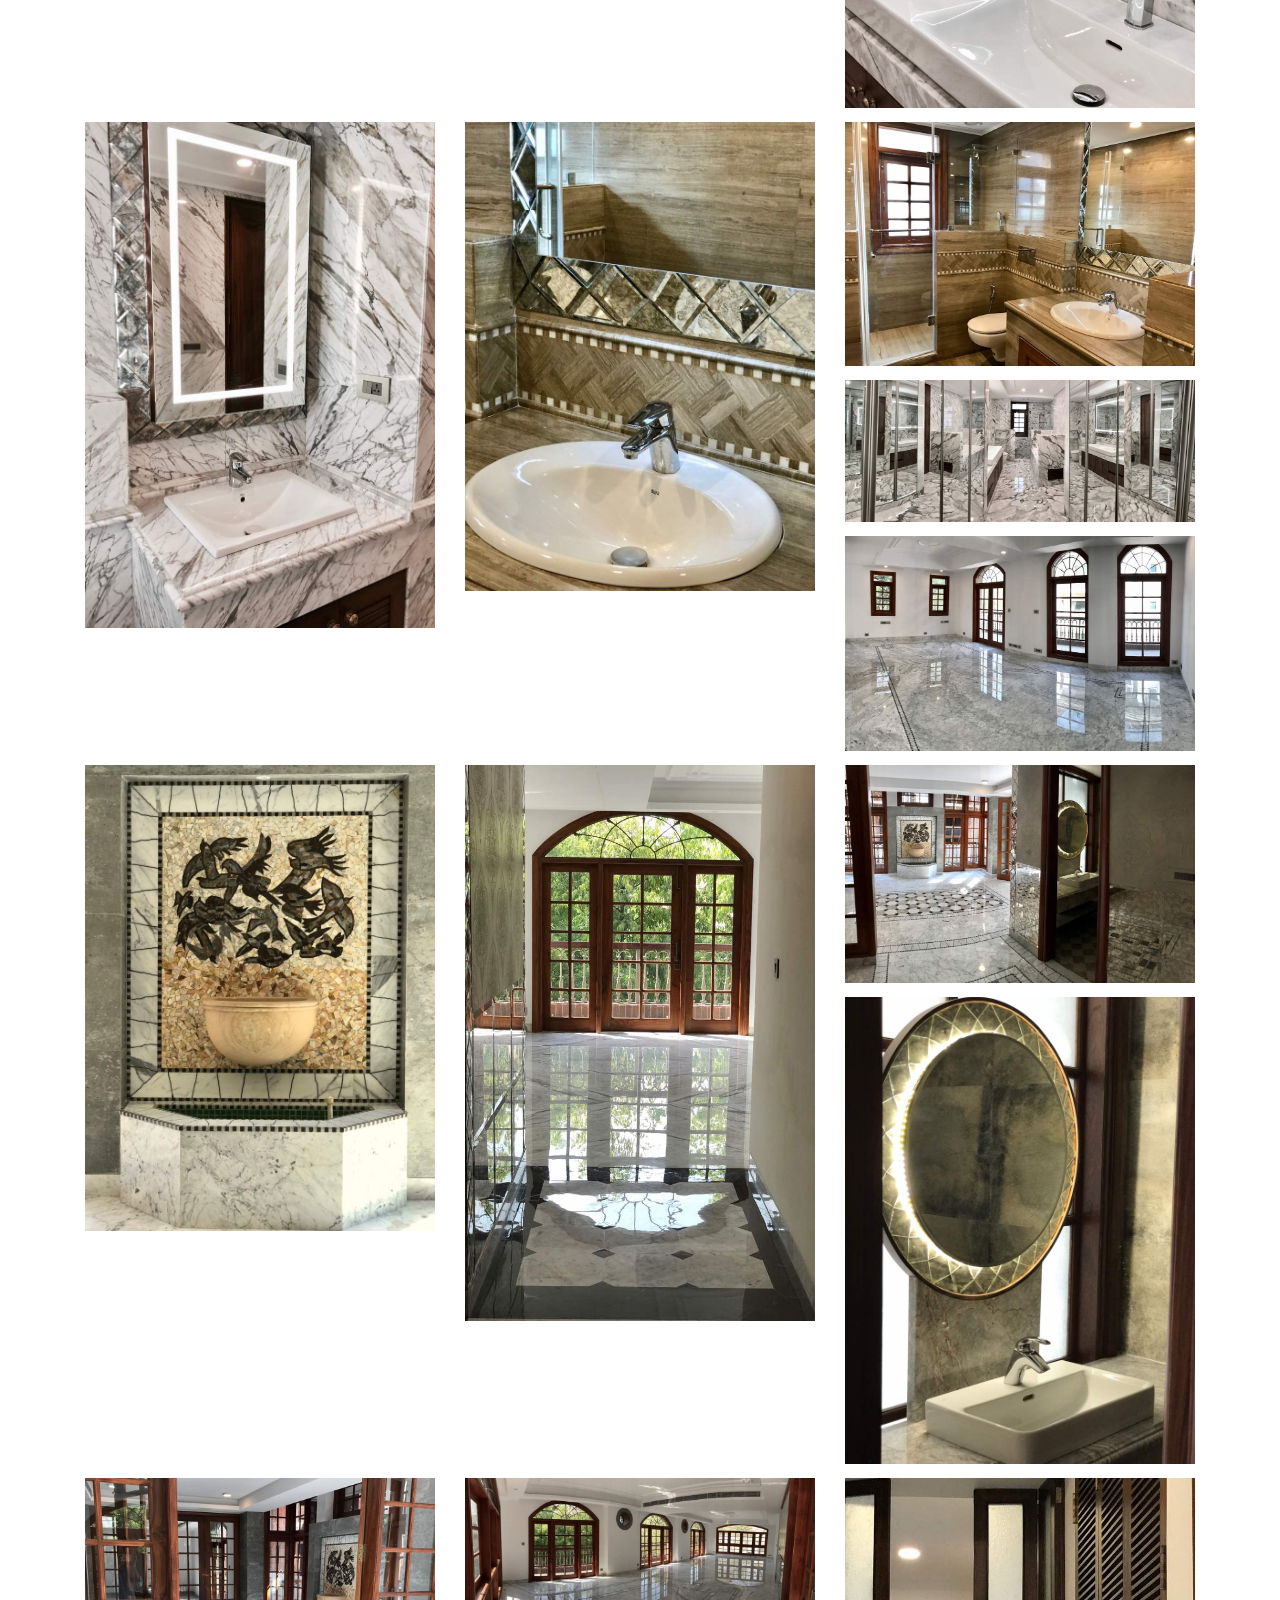
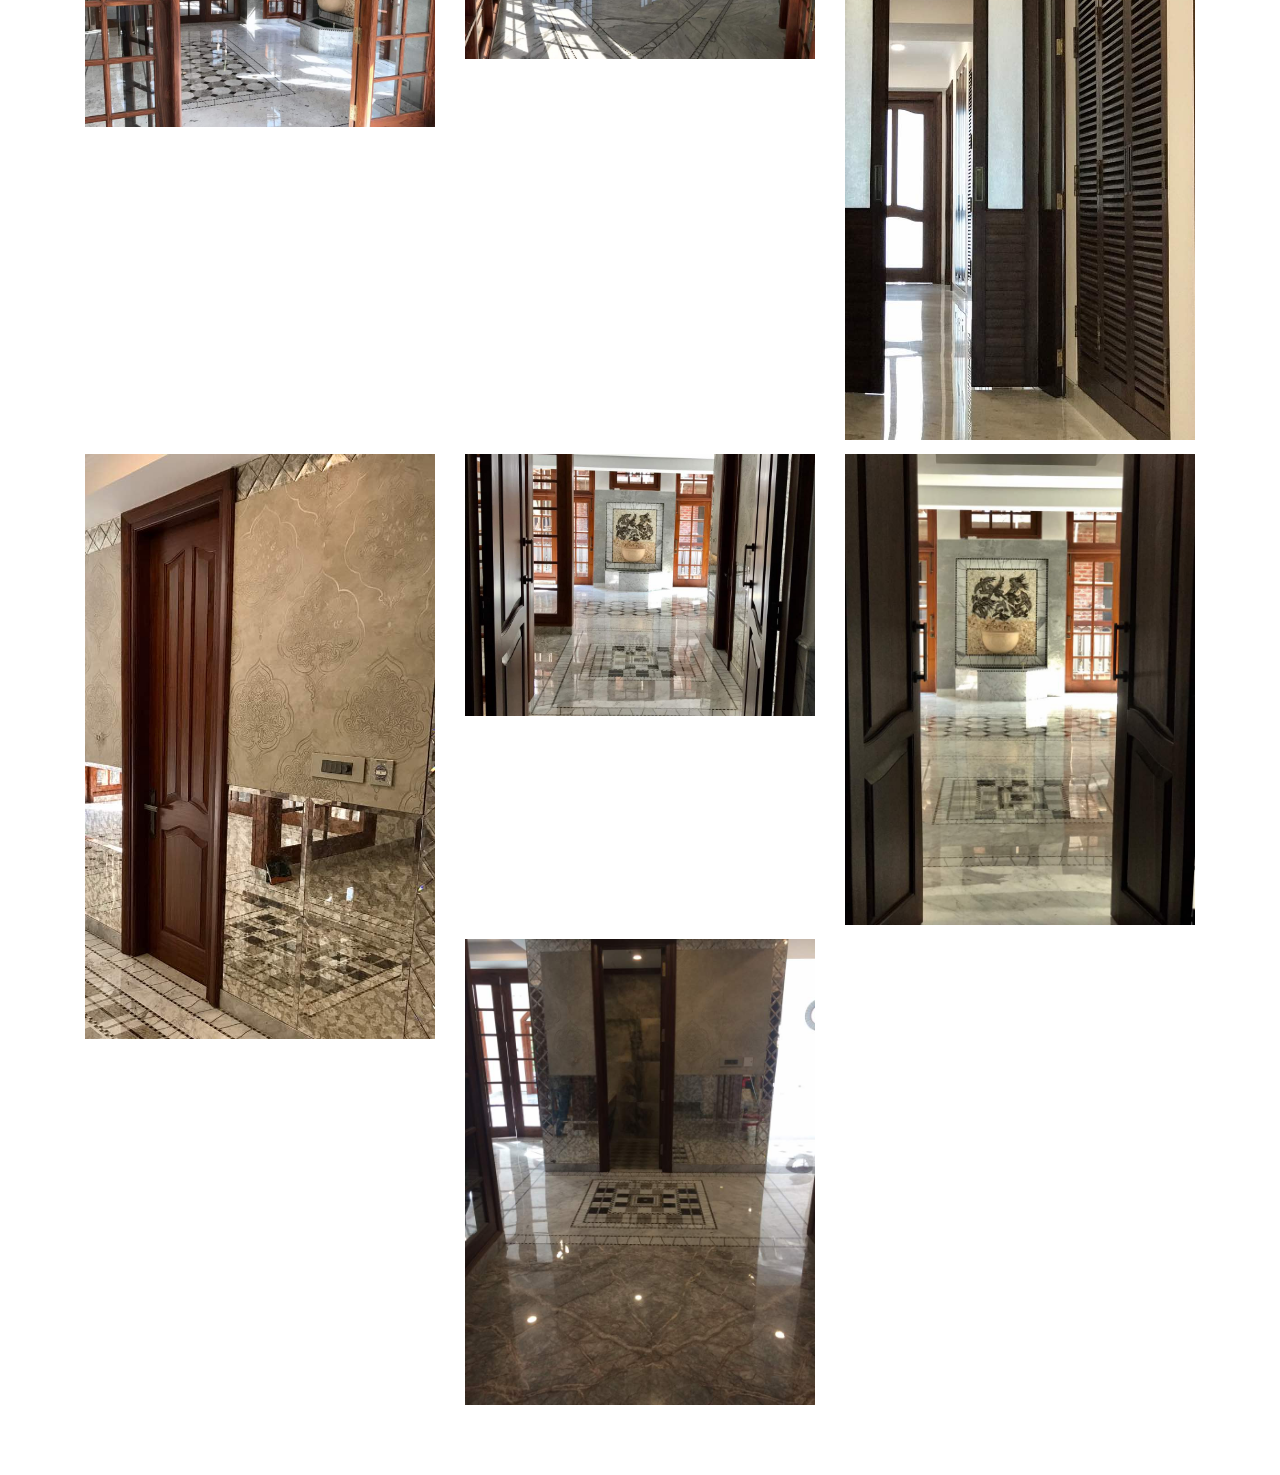
<file: gallery.html>
<!--A Design by W3layouts
Author: W3layout
Author URL: http://w3layouts.com
License: Creative Commons Attribution 3.0 Unported
License URL: http://creativecommons.org/licenses/by/3.0/
-->
<!DOCTYPE html>
<html lang="zxx">
<head>
    <title>Svasaar</title>
    <!--meta tags -->
    <meta charset="UTF-8">
    <meta name="viewport" content="width=device-width, initial-scale=1">
    <meta name="keywords" content="Sweet Home Responsive web template, Bootstrap Web Templates, Flat Web Templates, Android Compatible web template,
Smartphone Compatible web template, free webdesigns for Nokia, Samsung, LG, SonyEricsson, Motorola web design" />
    <script type="application/x-javascript">
        addEventListener("load", function() { setTimeout(hideURLbar, 0); }, false);
               function hideURLbar(){ window.scrollTo(0,1); } </script>
    <!--//meta tags ends here-->
    <!--booststrap-->
    <link href="css/bootstrap.css" rel="stylesheet" type="text/css" media="all">
    <!--//booststrap end-->
    <!-- font-awesome icons -->
    <link rel="stylesheet" href="css/font-awesome.min.css" />

    <!-- //font-awesome icons -->
    <!--stylesheets-->
    <link href="css/style.css" rel='stylesheet' type='text/css' media="all">
    <link href="css/popuo-box.css" rel="stylesheet" type="text/css" media="all" /><!-- //pop-ups-->
    <link href="css/lsb.css" rel="stylesheet" type="text/css"> <!--gallery lsb-->

    <link href="//fonts.googleapis.com/css?family=Montserrat:400,500,600" rel="stylesheet">
    <!--//style sheet end here-->
</head>
<body>
    <div class="header-w3layouts">
        <!-- Navigation -->
        <nav class="navbar navbar-default navbar-fixed-top top-nav-collapse">
            <div class="navbar-header page-scroll">
                <button type="button" class="navbar-toggle" data-toggle="collapse" data-target=".navbar-ex1-collapse">
                    <span class="sr-only"></span>
                    <span class="icon-bar"></span>
                    <span class="icon-bar"></span>
                    <span class="icon-bar"></span>
                </button>
                <h1>
                    <a class="navbar-brand" href="index.html">
                        S<span>vasaar</span>
                    </a>
                </h1>
            </div>
            <!-- Collect the nav links, forms, and other content for toggling -->
            <div class="collapse navbar-collapse navbar-ex1-collapse">
                <ul class="nav navbar-nav navbar-right">
                    <!-- Hidden li included to remove active class from about link when scrolled up past about section -->
                    <li class="hidden"><a class="page-scroll" href="#page-top"></a>	</li>
                    <li><a class="" href="/#home">Home</a></li>
                    <li><a class="" href="/#about">About</a></li>
                    <li><a class="" href="/#gallery">Portfolio</a></li>
                    <li><a class="" href="/gallery.html">Gallery</a></li>

                    <li><a class="" href="/#contact">Contact</a></li>
                </ul>x
            </div>
            <!-- /.navbar-collapse -->
        </nav>
    </div>
    <!-- //header -->

  
    <!-- gallery -->
    <div id="gallery" class="gallery">

        <div class="container">
            <h3 class="title-w3-agile" style="margin-top: 20px;">Gallery</h3>
            <div class="agile_gallery_grids">
                <div class="col-sm-4 col-xs-4 agile_gallery_grid">
                    <div class="w3ls_gallery_grid-top">
                        <a href="gallery/2017-09-26-PHOTO-00001446.jpg" class="lsb-preview wthree_p_grid" data-lsb-group="header">
                            <img src="gallery/2017-09-26-PHOTO-00001446.jpg" alt=" " class="img-responsive" />
                            <!--<div class="agileinfo_content_wrap">
                    <div class="agileits_content">
                        <h3>gallery</h3>
                        <p>Lorem Ipsum is simply dummy</p>
                    </div>
                </div>-->
                        </a>
                    </div>
                    <div class="clearfix"> </div>
                </div>
                <div class="col-sm-4 col-xs-4 agile_gallery_grid">
                    <div class="w3ls_gallery_grid-top mid-t">
                        <a href="gallery/2017-09-26-PHOTO-00001446.jpg" class="lsb-preview wthree_p_grid" data-lsb-group="header">
                            <img src="gallery/2017-09-26-PHOTO-00001447.jpg" alt=" " class="img-responsive" />
                            <!--<div class="agileinfo_content_wrap">
                    <div class="agileits_content">
                        <h3>gallery</h3>
                        <p>Lorem Ipsum is simply dummy</p>
                    </div>
                </div>-->
                        </a>
                    </div>
                    <div class="clearfix"> </div>
                </div>
                <div class="col-sm-4 col-xs-4 agile_gallery_grid">
                    <div class="w3ls_gallery_grid-top mid">
                        <a href="gallery/2017-09-26-PHOTO-00001448.jpg" class="lsb-preview wthree_p_grid" data-lsb-group="header">
                            <img src="gallery/2017-09-26-PHOTO-00001448.jpg" alt=" " class="img-responsive" />
                            <!--<div class="agileinfo_content_wrap">
                    <div class="agileits_content">
                        <h3>gallery</h3>
                        <p>Lorem Ipsum is simply dummy</p>
                    </div>
                </div>-->
                        </a>
                    </div>
                    <div class="clearfix"> </div>
                </div>
                <div class="col-sm-4 col-xs-4 agile_gallery_grid ">
                    <div class="w3ls_gallery_grid-low">
                        <a href="gallery/2017-09-26-PHOTO-00001449.jpg" class="lsb-preview wthree_p_grid" data-lsb-group="header">
                            <img src="gallery/2017-09-26-PHOTO-00001449.jpg" alt=" " class="img-responsive" />
                            <!--<div class="agileinfo_content_wrap">
                    <div class="agileits_content">
                        <h3>gallery</h3>
                        <p>Lorem Ipsum is simply dummy</p>
                    </div>
                </div>-->
                        </a>
                    </div>
                    <div class="clearfix"> </div>
                </div>
                <div class="col-sm-4 col-xs-4 agile_gallery_grid">
                    <div class="w3ls_gallery_grid-low">
                        <a href="gallery/2017-09-26-PHOTO-00001450.jpg" class="lsb-preview wthree_p_grid" data-lsb-group="header">
                            <img src="gallery/2017-09-26-PHOTO-00001450.jpg" alt=" " class="img-responsive" />
                            <!--<div class="agileinfo_content_wrap">
                    <div class="agileits_content">
                        <h3>gallery</h3>
                        <p>Lorem Ipsum is simply dummy</p>
                    </div>
                </div>-->
                        </a>
                    </div>
                    <div class="clearfix"> </div>
                </div>
                <div class="col-sm-4 col-xs-4 agile_gallery_grid">
                    <div class="w3ls_gallery_grid-low">
                        <a href="gallery/2017-09-26-PHOTO-00001451.jpg" class="lsb-preview wthree_p_grid" data-lsb-group="header">
                            <img src="gallery/2017-09-26-PHOTO-00001451.jpg" alt=" " class="img-responsive" />
                            <!--<div class="agileinfo_content_wrap">
                    <div class="agileits_content">
                        <h3>gallery</h3>
                        <p>Lorem Ipsum is simply dummy</p>
                    </div>
                </div>-->
                        </a>
                    </div>
                    <div class="clearfix"></div>
                </div>

                <div class="col-sm-4 col-xs-4 agile_gallery_grid">
                    <div class="w3ls_gallery_grid-low">
                        <a href="gallery/2017-09-26-PHOTO-00001452.jpg" class="lsb-preview wthree_p_grid" data-lsb-group="header">
                            <img src="gallery/2017-09-26-PHOTO-00001452.jpg" alt=" " class="img-responsive" />
                            <!--<div class="agileinfo_content_wrap">
                    <div class="agileits_content">
                        <h3>gallery</h3>
                        <p>Lorem Ipsum is simply dummy</p>
                    </div>
                </div>-->
                        </a>
                    </div>
                    <div class="clearfix"></div>
                </div>



                <div class="col-sm-4 col-xs-4 agile_gallery_grid">
                    <div class="w3ls_gallery_grid-low">
                        <a href="gallery/2017-09-26-PHOTO-00001453.jpg" class="lsb-preview wthree_p_grid" data-lsb-group="header">
                            <img src="gallery/2017-09-26-PHOTO-00001453.jpg" alt=" " class="img-responsive" />
                            <!--<div class="agileinfo_content_wrap">
                    <div class="agileits_content">
                        <h3>gallery</h3>
                        <p>Lorem Ipsum is simply dummy</p>
                    </div>
                </div>-->
                        </a>
                    </div>
                    <div class="clearfix"></div>
                </div>



                <div class="col-sm-4 col-xs-4 agile_gallery_grid">
                    <div class="w3ls_gallery_grid-low">
                        <a href="gallery/2017-09-26-PHOTO-00001454.jpg" class="lsb-preview wthree_p_grid" data-lsb-group="header">
                            <img src="gallery/2017-09-26-PHOTO-00001454.jpg" alt=" " class="img-responsive" />
                            <!--<div class="agileinfo_content_wrap">
                    <div class="agileits_content">
                        <h3>gallery</h3>
                        <p>Lorem Ipsum is simply dummy</p>
                    </div>
                </div>-->
                        </a>
                    </div>
                    <div class="clearfix"></div>
                </div>


                <div class="col-sm-4 col-xs-4 agile_gallery_grid">
                    <div class="w3ls_gallery_grid-low">
                        <a href="gallery/2017-09-26-PHOTO-00001455.jpg" class="lsb-preview wthree_p_grid" data-lsb-group="header">
                            <img src="gallery/2017-09-26-PHOTO-00001455.jpg" alt=" " class="img-responsive" />
                            <!--<div class="agileinfo_content_wrap">
                    <div class="agileits_content">
                        <h3>gallery</h3>
                        <p>Lorem Ipsum is simply dummy</p>
                    </div>
                </div>-->
                        </a>
                    </div>
                    <div class="clearfix"></div>
                </div>



                <div class="col-sm-4 col-xs-4 agile_gallery_grid">
                    <div class="w3ls_gallery_grid-low">
                        <a href="gallery/2017-09-26-PHOTO-00001456.jpg" class="lsb-preview wthree_p_grid" data-lsb-group="header">
                            <img src="gallery/2017-09-26-PHOTO-00001456.jpg" alt=" " class="img-responsive" />
                            <!--<div class="agileinfo_content_wrap">
                    <div class="agileits_content">
                        <h3>gallery</h3>
                        <p>Lorem Ipsum is simply dummy</p>
                    </div>
                </div>-->
                        </a>
                    </div>
                    <div class="clearfix"></div>
                </div>



                <div class="col-sm-4 col-xs-4 agile_gallery_grid">
                    <div class="w3ls_gallery_grid-low">
                        <a href="gallery/2017-09-26-PHOTO-00001457.jpg" class="lsb-preview wthree_p_grid" data-lsb-group="header">
                            <img src="gallery/2017-09-26-PHOTO-00001457.jpg" alt=" " class="img-responsive" />
                            <!--<div class="agileinfo_content_wrap">
                    <div class="agileits_content">
                        <h3>gallery</h3>
                        <p>Lorem Ipsum is simply dummy</p>
                    </div>
                </div>-->
                        </a>
                    </div>
                    <div class="clearfix"></div>
                </div>




                <div class="col-sm-4 col-xs-4 agile_gallery_grid">
                    <div class="w3ls_gallery_grid-low">
                        <a href="gallery/2017-09-26-PHOTO-00001458.jpg" class="lsb-preview wthree_p_grid" data-lsb-group="header">
                            <img src="gallery/2017-09-26-PHOTO-00001458.jpg" alt=" " class="img-responsive" />
                            <!--<div class="agileinfo_content_wrap">
                    <div class="agileits_content">
                        <h3>gallery</h3>
                        <p>Lorem Ipsum is simply dummy</p>
                    </div>
                </div>-->
                        </a>
                    </div>
                    <div class="clearfix"></div>
                </div>




                <div class="col-sm-4 col-xs-4 agile_gallery_grid">
                    <div class="w3ls_gallery_grid-low">
                        <a href="gallery/2017-09-26-PHOTO-00001459.jpg" class="lsb-preview wthree_p_grid" data-lsb-group="header">
                            <img src="gallery/2017-09-26-PHOTO-00001459.jpg" alt=" " class="img-responsive" />
                            <!--<div class="agileinfo_content_wrap">
                    <div class="agileits_content">
                        <h3>gallery</h3>
                        <p>Lorem Ipsum is simply dummy</p>
                    </div>
                </div>-->
                        </a>
                    </div>
                    <div class="clearfix"></div>
                </div>



                <div class="col-sm-4 col-xs-4 agile_gallery_grid">
                    <div class="w3ls_gallery_grid-low">
                        <a href="gallery/2017-09-26-PHOTO-00001460.jpg" class="lsb-preview wthree_p_grid" data-lsb-group="header">
                            <img src="gallery/2017-09-26-PHOTO-00001460.jpg" alt=" " class="img-responsive" />
                            <!--<div class="agileinfo_content_wrap">
                    <div class="agileits_content">
                        <h3>gallery</h3>
                        <p>Lorem Ipsum is simply dummy</p>
                    </div>
                </div>-->
                        </a>
                    </div>
                    <div class="clearfix"></div>
                </div>






                <div class="col-sm-4 col-xs-4 agile_gallery_grid">
                    <div class="w3ls_gallery_grid-low">
                        <a href="gallery/2017-09-26-PHOTO-00001461.jpg" class="lsb-preview wthree_p_grid" data-lsb-group="header">
                            <img src="gallery/2017-09-26-PHOTO-00001461.jpg" alt=" " class="img-responsive" />
                            <!--<div class="agileinfo_content_wrap">
                    <div class="agileits_content">
                        <h3>gallery</h3>
                        <p>Lorem Ipsum is simply dummy</p>
                    </div>
                </div>-->
                        </a>
                    </div>
                    <div class="clearfix"></div>
                </div>



                <div class="col-sm-4 col-xs-4 agile_gallery_grid">
                    <div class="w3ls_gallery_grid-low">
                        <a href="gallery/2017-09-26-PHOTO-00001462.jpg" class="lsb-preview wthree_p_grid" data-lsb-group="header">
                            <img src="gallery/2017-09-26-PHOTO-00001462.jpg" alt=" " class="img-responsive" />
                            <!--<div class="agileinfo_content_wrap">
                    <div class="agileits_content">
                        <h3>gallery</h3>
                        <p>Lorem Ipsum is simply dummy</p>
                    </div>
                </div>-->
                        </a>
                    </div>
                    <div class="clearfix"></div>
                </div>






                <div class="col-sm-4 col-xs-4 agile_gallery_grid">
                    <div class="w3ls_gallery_grid-low">
                        <a href="gallery/2017-09-26-PHOTO-00001463.jpg" class="lsb-preview wthree_p_grid" data-lsb-group="header">
                            <img src="gallery/2017-09-26-PHOTO-00001463.jpg" alt=" " class="img-responsive" />
                            <!--<div class="agileinfo_content_wrap">
                    <div class="agileits_content">
                        <h3>gallery</h3>
                        <p>Lorem Ipsum is simply dummy</p>
                    </div>
                </div>-->
                        </a>
                    </div>
                    <div class="clearfix"></div>
                </div>






                <div class="col-sm-4 col-xs-4 agile_gallery_grid">
                    <div class="w3ls_gallery_grid-low">
                        <a href="gallery/2017-09-26-PHOTO-00001464.jpg" class="lsb-preview wthree_p_grid" data-lsb-group="header">
                            <img src="gallery/2017-09-26-PHOTO-00001464.jpg" alt=" " class="img-responsive" />
                            <!--<div class="agileinfo_content_wrap">
                    <div class="agileits_content">
                        <h3>gallery</h3>
                        <p>Lorem Ipsum is simply dummy</p>
                    </div>
                </div>-->
                        </a>
                    </div>
                    <div class="clearfix"></div>
                </div>


                <div class="col-sm-4 col-xs-4 agile_gallery_grid">
                    <div class="w3ls_gallery_grid-low">
                        <a href="gallery/2017-09-26-PHOTO-00001465.jpg" class="lsb-preview wthree_p_grid" data-lsb-group="header">
                            <img src="gallery/2017-09-26-PHOTO-00001465.jpg" alt=" " class="img-responsive" />
                            <!--<div class="agileinfo_content_wrap">
                    <div class="agileits_content">
                        <h3>gallery</h3>
                        <p>Lorem Ipsum is simply dummy</p>
                    </div>
                </div>-->
                        </a>
                    </div>
                    <div class="clearfix"></div>
                </div>





                <div class="col-sm-4 col-xs-4 agile_gallery_grid">
                    <div class="w3ls_gallery_grid-low">
                        <a href="gallery/2017-09-26-PHOTO-00001466.jpg" class="lsb-preview wthree_p_grid" data-lsb-group="header">
                            <img src="gallery/2017-09-26-PHOTO-00001466.jpg" alt=" " class="img-responsive" />
                            <!--<div class="agileinfo_content_wrap">
                    <div class="agileits_content">
                        <h3>gallery</h3>
                        <p>Lorem Ipsum is simply dummy</p>
                    </div>
                </div>-->
                        </a>
                    </div>
                    <div class="clearfix"></div>
                </div>



                <div class="col-sm-4 col-xs-4 agile_gallery_grid">
                    <div class="w3ls_gallery_grid-low">
                        <a href="gallery/2017-09-26-PHOTO-00001467.jpg" class="lsb-preview wthree_p_grid" data-lsb-group="header">
                            <img src="gallery/2017-09-26-PHOTO-00001467.jpg" alt=" " class="img-responsive" />
                            <!--<div class="agileinfo_content_wrap">
                    <div class="agileits_content">
                        <h3>gallery</h3>
                        <p>Lorem Ipsum is simply dummy</p>
                    </div>
                </div>-->
                        </a>
                    </div>
                    <div class="clearfix"></div>
                </div>




                <div class="col-sm-4 col-xs-4 agile_gallery_grid">
                    <div class="w3ls_gallery_grid-low">
                        <a href="gallery/2017-09-26-PHOTO-00001468.jpg" class="lsb-preview wthree_p_grid" data-lsb-group="header">
                            <img src="gallery/2017-09-26-PHOTO-00001468.jpg" alt=" " class="img-responsive" />
                            <!--<div class="agileinfo_content_wrap">
                    <div class="agileits_content">
                        <h3>gallery</h3>
                        <p>Lorem Ipsum is simply dummy</p>
                    </div>
                </div>-->
                        </a>
                    </div>
                    <div class="clearfix"></div>
                </div>

                <div class="col-sm-4 col-xs-4 agile_gallery_grid">
                    <div class="w3ls_gallery_grid-low">
                        <a href="gallery/2017-09-26-PHOTO-00001469.jpg" class="lsb-preview wthree_p_grid" data-lsb-group="header">
                            <img src="gallery/2017-09-26-PHOTO-00001469.jpg" alt=" " class="img-responsive" />
                            <!--<div class="agileinfo_content_wrap">
                    <div class="agileits_content">
                        <h3>gallery</h3>
                        <p>Lorem Ipsum is simply dummy</p>
                    </div>
                </div>-->
                        </a>
                    </div>
                    <div class="clearfix"></div>
                </div>



                <div class="col-sm-4 col-xs-4 agile_gallery_grid">
                    <div class="w3ls_gallery_grid-low">
                        <a href="gallery/2017-09-26-PHOTO-00001470.jpg" class="lsb-preview wthree_p_grid" data-lsb-group="header">
                            <img src="gallery/2017-09-26-PHOTO-00001470.jpg" alt=" " class="img-responsive" />
                            <!--<div class="agileinfo_content_wrap">
                    <div class="agileits_content">
                        <h3>gallery</h3>
                        <p>Lorem Ipsum is simply dummy</p>
                    </div>
                </div>-->
                        </a>
                    </div>
                    <div class="clearfix"></div>
                </div>



                <div class="col-sm-4 col-xs-4 agile_gallery_grid">
                    <div class="w3ls_gallery_grid-low">
                        <a href="gallery/2017-09-26-PHOTO-00001471.jpg" class="lsb-preview wthree_p_grid" data-lsb-group="header">
                            <img src="gallery/2017-09-26-PHOTO-00001471.jpg" alt=" " class="img-responsive" />
                            <!--<div class="agileinfo_content_wrap">
                    <div class="agileits_content">
                        <h3>gallery</h3>
                        <p>Lorem Ipsum is simply dummy</p>
                    </div>
                </div>-->
                        </a>
                    </div>
                    <div class="clearfix"></div>
                </div>





                <div class="col-sm-4 col-xs-4 agile_gallery_grid">
                    <div class="w3ls_gallery_grid-low">
                        <a href="gallery/2017-09-26-PHOTO-00001472.jpg" class="lsb-preview wthree_p_grid" data-lsb-group="header">
                            <img src="gallery/2017-09-26-PHOTO-00001472.jpg" alt=" " class="img-responsive" />
                            <!--<div class="agileinfo_content_wrap">
                    <div class="agileits_content">
                        <h3>gallery</h3>
                        <p>Lorem Ipsum is simply dummy</p>
                    </div>
                </div>-->
                        </a>
                    </div>
                    <div class="clearfix"></div>
                </div>


                <div class="col-sm-4 col-xs-4 agile_gallery_grid">
                    <div class="w3ls_gallery_grid-low">
                        <a href="gallery/2017-09-26-PHOTO-00001473.jpg" class="lsb-preview wthree_p_grid" data-lsb-group="header">
                            <img src="gallery/2017-09-26-PHOTO-00001473.jpg" alt=" " class="img-responsive" />
                            <!--<div class="agileinfo_content_wrap">
                    <div class="agileits_content">
                        <h3>gallery</h3>
                        <p>Lorem Ipsum is simply dummy</p>
                    </div>
                </div>-->
                        </a>
                    </div>
                    <div class="clearfix"></div>
                </div>


                <div class="col-sm-4 col-xs-4 agile_gallery_grid">
                    <div class="w3ls_gallery_grid-low">
                        <a href="gallery/2017-09-26-PHOTO-00001474.jpg" class="lsb-preview wthree_p_grid" data-lsb-group="header">
                            <img src="gallery/2017-09-26-PHOTO-00001474.jpg" alt=" " class="img-responsive" />
                            <!--<div class="agileinfo_content_wrap">
                    <div class="agileits_content">
                        <h3>gallery</h3>
                        <p>Lorem Ipsum is simply dummy</p>
                    </div>
                </div>-->
                        </a>
                    </div>
                    <div class="clearfix"></div>
                </div>


                <div class="col-sm-4 col-xs-4 agile_gallery_grid">
                    <div class="w3ls_gallery_grid-low">
                        <a href="gallery/2017-09-26-PHOTO-00001475.jpg" class="lsb-preview wthree_p_grid" data-lsb-group="header">
                            <img src="gallery/2017-09-26-PHOTO-00001475.jpg" alt=" " class="img-responsive" />
                            <!--<div class="agileinfo_content_wrap">
                    <div class="agileits_content">
                        <h3>gallery</h3>
                        <p>Lorem Ipsum is simply dummy</p>
                    </div>
                </div>-->
                        </a>
                    </div>
                    <div class="clearfix"></div>
                </div>


                <div class="col-sm-4 col-xs-4 agile_gallery_grid">
                    <div class="w3ls_gallery_grid-low">
                        <a href="gallery/2017-09-26-PHOTO-00001476.jpg" class="lsb-preview wthree_p_grid" data-lsb-group="header">
                            <img src="gallery/2017-09-26-PHOTO-00001476.jpg" alt=" " class="img-responsive" />
                            <!--<div class="agileinfo_content_wrap">
                    <div class="agileits_content">
                        <h3>gallery</h3>
                        <p>Lorem Ipsum is simply dummy</p>
                    </div>
                </div>-->
                        </a>
                    </div>
                    <div class="clearfix"></div>
                </div>

                <div class="col-sm-4 col-xs-4 agile_gallery_grid">
                    <div class="w3ls_gallery_grid-low">
                        <a href="gallery/2017-09-26-PHOTO-00001477.jpg" class="lsb-preview wthree_p_grid" data-lsb-group="header">
                            <img src="gallery/2017-09-26-PHOTO-00001477.jpg" alt=" " class="img-responsive" />
                            <!--<div class="agileinfo_content_wrap">
                    <div class="agileits_content">
                        <h3>gallery</h3>
                        <p>Lorem Ipsum is simply dummy</p>
                    </div>
                </div>-->
                        </a>
                    </div>
                    <div class="clearfix"></div>
                </div>


                <div class="col-sm-4 col-xs-4 agile_gallery_grid">
                    <div class="w3ls_gallery_grid-low">
                        <a href="gallery/2017-09-26-PHOTO-00001478.jpg" class="lsb-preview wthree_p_grid" data-lsb-group="header">
                            <img src="gallery/2017-09-26-PHOTO-00001478.jpg" alt=" " class="img-responsive" />
                            <!--<div class="agileinfo_content_wrap">
                    <div class="agileits_content">
                        <h3>gallery</h3>
                        <p>Lorem Ipsum is simply dummy</p>
                    </div>
                </div>-->
                        </a>
                    </div>
                    <div class="clearfix"></div>
                </div>

            <div class="col-sm-4 col-xs-4 agile_gallery_grid">
                <div class="w3ls_gallery_grid-low">
                    <a href="gallery/2017-09-26-PHOTO-00001479.jpg" class="lsb-preview wthree_p_grid" data-lsb-group="header">
                        <img src="gallery/2017-09-26-PHOTO-00001479.jpg" alt=" " class="img-responsive" />
                        <!--<div class="agileinfo_content_wrap">
                            <div class="agileits_content">
                                <h3>gallery</h3>
                                <p>Lorem Ipsum is simply dummy</p>
                            </div>
                        </div>-->
                    </a>
                </div>
                <div class="clearfix"></div>
            </div>
            <div class="clearfix"></div>
            </div>
        </div>
    </div>
    <!-- //gallery -->
   
    <!--menu script-->
    <script type='text/javascript' src='js/jquery-2.2.3.min.js'></script>
    <script type="text/javascript" src="js/modernizr-2.6.2.min.js"></script>
    <script src="js/bootstrap.min.js"></script>
    <!--//menu script-->
    <!-- banner-->
    <script src="js/responsiveslides.min.js"></script>
    <script>
        $(function () {
            $("#slider").responsiveSlides({
                auto: true,
                pager: true,
                nav: true,
                speed: 1000,
                namespace: "callbacks",
                before: function () {
                    $('.events').append("<li>before event fired.</li>");
                },
                after: function () {
                    $('.events').append("<li>after event fired.</li>");
                }
            });
        });
    </script>
    <!-- OnScroll-Number-Increase-JavaScript -->
    <script src="js/jquery.waypoints.min.js"></script>
    <script src="js/jquery.countup.js"></script>
    <script>
        $('.counter').countUp();
    </script>
    <!-- //OnScroll-Number-Increase-JavaScript -->
    <!--pop-up-box video-->
    <script src="js/jquery.magnific-popup.js" type="text/javascript"></script>
    <script>
        $(document).ready(function () {
            $('.popup-with-zoom-anim').magnificPopup({
                type: 'inline',
                fixedContentPos: false,
                fixedBgPos: true,
                overflowY: 'auto',
                closeBtnInside: true,
                preloader: false,
                midClick: true,
                removalDelay: 300,
                mainClass: 'my-mfp-zoom-in'
            });

        });
    </script>
    <!-- //pop-up-box video -->
    <!-- gallery-lightbox -->
    <script src="js/lsb.min.js"></script>
    <script>
        $(window).load(function () {
            $.fn.lightspeedBox();
        });
    </script>
    <!-- //gallery-lightbox -->
    <!-- start-smoth-scrolling -->
    <script type="text/javascript" src="js/move-top.js"></script>
    <script type="text/javascript" src="js/easing.js"></script>
    <script type="text/javascript">
        jQuery(document).ready(function ($) {
            $(".scroll").click(function (event) {
                event.preventDefault();
                $('html,body').animate({ scrollTop: $(this.hash).offset().top }, 1000);
            });
        });
    </script>
    <!-- start-smoth-scrolling -->
    <!-- for-bottom-to-top smooth scrolling -->
    <script type="text/javascript">
        $(document).ready(function () {
            /*
                var defaults = {
                containerID: 'toTop', // fading element id
                containerHoverID: 'toTopHover', // fading element hover id
                scrollSpeed: 1200,
                easingType: 'linear'
                };
            */
            $().UItoTop({ easingType: 'easeOutQuart' });
        });
    </script>
    <a href="#" id="toTop" style="display: block;"> <span id="toTopHover" style="opacity: 1;"> </span></a>
    <!-- //for-bottom-to-top smooth scrolling -->
</body>
</html>
</file>
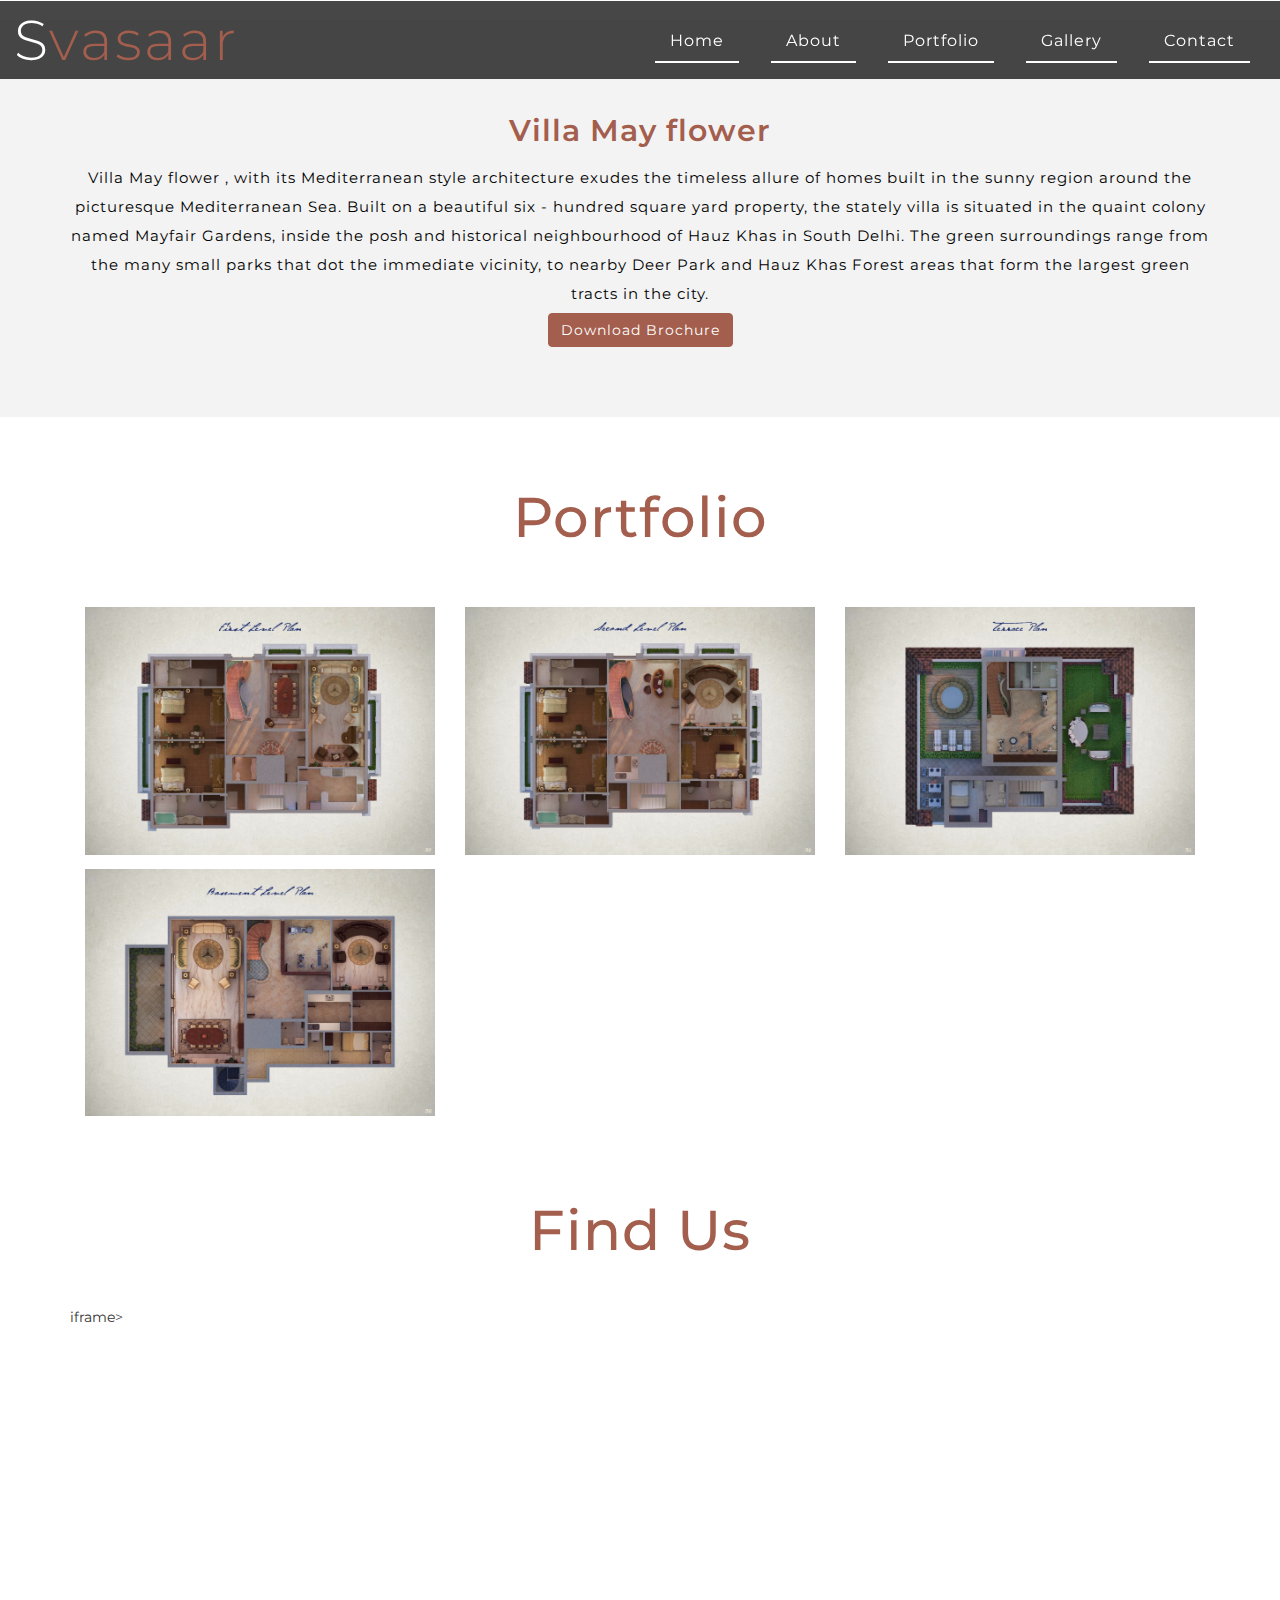
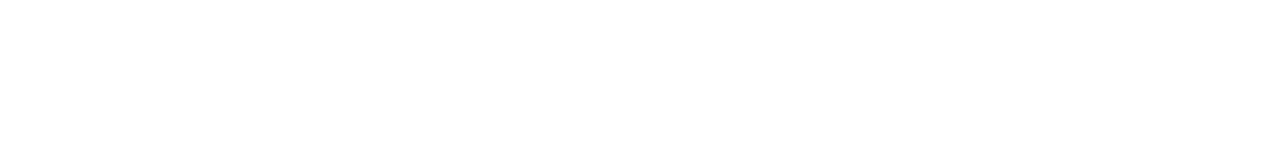
<file: mayflower.html>
<!--A Design by W3layouts
Author: W3layout
Author URL: http://w3layouts.com
License: Creative Commons Attribution 3.0 Unported
License URL: http://creativecommons.org/licenses/by/3.0/
-->
<!DOCTYPE html>
<html lang="zxx">
<head>
    <title>Svasaar</title>
    <!--meta tags -->
    <meta charset="UTF-8">
    <meta name="viewport" content="width=device-width, initial-scale=1">
    <meta name="keywords" content="Sweet Home Responsive web template, Bootstrap Web Templates, Flat Web Templates, Android Compatible web template,
Smartphone Compatible web template, free webdesigns for Nokia, Samsung, LG, SonyEricsson, Motorola web design" />
    <script type="application/x-javascript">
        addEventListener("load", function() { setTimeout(hideURLbar, 0); }, false);
               function hideURLbar(){ window.scrollTo(0,1); } </script>
    <!--//meta tags ends here-->
    <!--booststrap-->
    <link href="css/bootstrap.css" rel="stylesheet" type="text/css" media="all">
    <!--//booststrap end-->
    <!-- font-awesome icons -->
    <link rel="stylesheet" href="css/font-awesome.min.css" />

    <!-- //font-awesome icons -->
    <!--stylesheets-->
    <link href="css/style.css" rel='stylesheet' type='text/css' media="all">
    <link href="css/popuo-box.css" rel="stylesheet" type="text/css" media="all" /><!-- //pop-ups-->
    <link href="css/lsb.css" rel="stylesheet" type="text/css"> <!--gallery lsb-->

    <link href="//fonts.googleapis.com/css?family=Montserrat:400,500,600" rel="stylesheet">
    <!--//style sheet end here-->
</head>
<body>
    <div class="header-w3layouts">
        <!-- Navigation -->
        <nav class="navbar navbar-default navbar-fixed-top top-nav-collapse">
            <div class="navbar-header page-scroll">
                <button type="button" class="navbar-toggle" data-toggle="collapse" data-target=".navbar-ex1-collapse">
                    <span class="sr-only"></span>
                    <span class="icon-bar"></span>
                    <span class="icon-bar"></span>
                    <span class="icon-bar"></span>
                </button>
                <h1>
                    <a class="navbar-brand" href="index.html">
                        S<span>vasaar</span>
                    </a>
                </h1>
            </div>
            <!-- Collect the nav links, forms, and other content for toggling -->
            <div class="collapse navbar-collapse navbar-ex1-collapse">
                <ul class="nav navbar-nav navbar-right">
                    <!-- Hidden li included to remove active class from about link when scrolled up past about section -->
                    <li class="hidden"><a class="page-scroll" href="#page-top"></a>	</li>
                    <li><a class="page-scroll scroll" href="/#home">Home</a></li>
                    <li><a class="page-scroll scroll" href="/#about">About</a></li>
                    <li><a class="page-scroll scroll" href="/#gallery">Portfolio</a></li>
                    <li><a href="gallery.html">Gallery</a></li>
                    <li><a class="page-scroll scroll" href="/#contact">Contact</a></li>
                </ul>
            </div>
            <!-- /.navbar-collapse -->
        </nav>
    </div>
    <!-- //header -->
    <div class="about w3 " id="about" style="background-color: #f3f3f3; margin-top: 20px;">
        <div class="container">
            <!--<h3 class="title-w3-agile">About</h3>
              <div class="col-sm-4 ser-grid">

                          <div class="ser-top-w3layouts">
                              <div class="con hvr-shutter-in-horizontal">
                                  <span class="fa fa-home" aria-hidden="true"></span>
                              </div>

                              <p>Lorem ipsum dolor sit amet, consectetur adipiscing elit, sed do labore et dolore magna aliqua.</p>
                          </div>
                      </div>
              <div class="col-sm-4 ser-grid two">
                          <div class="ser-top-w3layouts">
                              <div class="con hvr-shutter-in-horizontal">
                                  <span class="fa fa-key" aria-hidden="true"></span>
                              </div>

                              <p>Lorem ipsum dolor sit amet, consectetur adipiscing elit, sed do labore et dolore magna aliqua.</p>
                          </div>
                      </div>

                      <div class="col-sm-4 ser-grid">
                          <div class="ser-top-w3layouts">
                              <div class="con hvr-shutter-in-horizontal">
                                  <span class="fa fa-money" aria-hidden="true"></span>
                              </div>

                              <p>Lorem ipsum dolor sit amet, consectetur adipiscing elit, sed do labore et dolore magna aliqua.</p>
                          </div>
                      </div>-->
            <div class="clearfix"></div>

            <div class="about-top-grid ">
                <h4>
                    Villa May flower
                </h4>
                <p>
                    Villa May flower , with its Mediterranean style architecture exudes the timeless  allure of homes built in the  sunny region around the picturesque Mediterranean Sea.
                    Built on a beautiful six - hundred square yard property, the stately villa is situated in the quaint colony named Mayfair Gardens, inside the posh and historical neighbourhood of Hauz Khas in South Delhi. The green surroundings range from the many small parks that dot the immediate vicinity, to nearby Deer Park and Hauz Khas Forest areas that form the largest green tracts in the city.
                </p>
                <p>
                    <a class="btn btn-info" target="_blank" href="VILLA MAYFLOWER (Low Res).pdf">Download Brochure</a>
                </p>
            </div>
        </div>
    </div>
    <!-- Stats -->
    <!--<div class="stats-agileits" id="stats">
        <div class="container">-->
    <!--     <h3 class="title-w3-agile">Floor Plan</h3>-->
    <!--<div class="stats-info agileits w3layouts">
                <div class="col-md-12 col-sm-12 col-xs-12 agileits w3layouts stats-grid stats-grid-1">
                    <img src="images/Svasaar_Page_10.png" class="img-responsive" />
                </div>
                <div class="col-md-12 col-sm-12 col-xs-12 agileits w3layouts stats-grid stats-grid-1">

                </div>
                <div class="clearfix"></div>
            </div>
        </div>
    </div>-->
    <!-- //Stats -->
    <!--news-->
    <!--<div class="event-more" id="evennts">
        <div class="container">
            <h3 class="title-w3-agile">Floor Plans</h3>
            <div class="w3_agile_grids">
                <div class="col-md-6 col-sm-6 services-left">
                    <div class="w3_agileits_events_grid" data-aos="zoom-in">
                        <div class="wthree_events_grid">
                            <div class="wthree_events_grid1">
                                <img src="images/Svasaar_Page_10.png" alt=" " class="img-responsive">
                            </div>
                            <div class="agileinfo_events_grid1">
                                <h3 style="font-weight: bold">Floor Plan</h3>
                                <p class="para-agileits-w3layouts">
                                    At about five-thousand square feet, your floor is your home, in its entirety. The state-of the-ar t,
                                </p>
                                <div class="more-bttn">
                                    <a href="/floorplan.html">Read more..</a>
                                </div>
                            </div>
                        </div>
                    </div>
                    <div class="clearfix"></div>
                </div>
                <div class="col-md-6 col-sm-6 services-left middle">
                    <div class="w3_agileits_events_grid" data-aos="zoom-in">
                        <div class="wthree_events_grid">
                            <div class="wthree_events_grid1">
                                <img src="images/Svasaar_Page_18.png" alt=" " class="img-responsive">
                            </div>
                            <div class="agileinfo_events_grid1">
                                <h3 style="font-weight: bold">The Penthouse</h3>
                                <p class="para-agileits-w3layouts">
                                    The third floor is my jewel. It is everything 'the floors' are, & more!
                                </p>
                                <div class="more-bttn">
                                    <a href="/penthouse.html">Read more..</a>
                                </div>
                            </div>
                        </div>
                    </div>
                    <div class="clearfix"></div>
                </div>

            </div>
            <div class="clearfix"> </div>
        </div>
    </div>-->
    <!--//news-->
    <!-- gallery -->
    <div id="gallery" class="gallery">

        <div class="container">
            <h3 class="title-w3-agile">Portfolio</h3>
            <div class="agile_gallery_grids">



                <div class="col-sm-4 col-xs-4 agile_gallery_grid">
                    <div class="w3ls_gallery_grid-low">
                        <a href="images/VILLA MAYFLOWER (Low Res)_Page_28.png" class="lsb-preview wthree_p_grid" data-lsb-group="header">
                            <img src="images/VILLA MAYFLOWER (Low Res)_Page_28.png" alt=" " class="img-responsive" />
                            <!--<div class="agileinfo_content_wrap">
                                <div class="agileits_content">
                                    <h3>gallery</h3>
                                    <p>Lorem Ipsum is simply dummy</p>
                                </div>
                            </div>-->
                        </a>
                    </div>
                    <div class="clearfix"></div>
                </div>







                <div class="col-sm-4 col-xs-4 agile_gallery_grid">
                    <div class="w3ls_gallery_grid-low">
                        <a href="images/VILLA MAYFLOWER (Low Res)_Page_30.png" class="lsb-preview wthree_p_grid" data-lsb-group="header">
                            <img src="images/VILLA MAYFLOWER (Low Res)_Page_30.png" alt=" " class="img-responsive" />
                            <!--<div class="agileinfo_content_wrap">
                                <div class="agileits_content">
                                    <h3>gallery</h3>
                                    <p>Lorem Ipsum is simply dummy</p>
                                </div>
                            </div>-->
                        </a>
                    </div>
                    <div class="clearfix"></div>
                </div>


                <div class="col-sm-4 col-xs-4 agile_gallery_grid">
                    <div class="w3ls_gallery_grid-low">
                        <a href="images/VILLA MAYFLOWER (Low Res)_Page_32.png" class="lsb-preview wthree_p_grid" data-lsb-group="header">
                            <img src="images/VILLA MAYFLOWER (Low Res)_Page_32.png" alt=" " class="img-responsive" />
                            <!--<div class="agileinfo_content_wrap">
                                <div class="agileits_content">
                                    <h3>gallery</h3>
                                    <p>Lorem Ipsum is simply dummy</p>
                                </div>
                            </div>-->
                        </a>
                    </div>
                    <div class="clearfix"></div>
                </div>


                <div class="col-sm-4 col-xs-4 agile_gallery_grid">
                    <div class="w3ls_gallery_grid-low">
                        <a href="images/VILLA MAYFLOWER (Low Res)_Page_33.png" class="lsb-preview wthree_p_grid" data-lsb-group="header">
                            <img src="images/VILLA MAYFLOWER (Low Res)_Page_33.png" alt=" " class="img-responsive" />
                            <!--<div class="agileinfo_content_wrap">
                                <div class="agileits_content">
                                    <h3>gallery</h3>
                                    <p>Lorem Ipsum is simply dummy</p>
                                </div>
                            </div>-->
                        </a>
                    </div>
                    <div class="clearfix"></div>
                </div>

                <div class="clearfix"></div>
            </div>
        </div>
    </div>
    <!-- //gallery -->
    <!--contact -->
    <div class="contact-top">
        <div class="container">
            <h3 class="title-w3-agile">Find Us</h3>
       iframe>
                <iframe src="https://www.google.com/maps/embed?pb=!1m18!1m12!1m3!1d2407.689617040564!2d77.20545404218646!3d28.54690171911305!2m3!1f0!2f0!3f0!3m2!1i1024!2i768!4f13.1!3m3!1m2!1s0x390ce2119af23937%3A0x23625b10fa2c0b1c!2sMayfair%20Gardens%2C%20Hauz%20Khas%2C%20New%20Delhi%2C%20Delhi%20110016!5e0!3m2!1sen!2sin!4v1604469672206!5m2!1sen!2sin"></iframe>
            </div>
        </div>
    <!--//contact -->
    <!--footer-->
    <!--<div class="footer">
    <div class="container">-->
    <!-- Copyright -->
    <!--<div class="col-md-7 copyright">
        <p>� 2020</p>

    </div>-->
    <!-- //Copyright -->
    <!--<div class="clearfix"> </div>
        </div>
    </div>-->
    <!--//footer-->
    <!--menu script-->
    <script type='text/javascript' src='js/jquery-2.2.3.min.js'></script>
    <script type="text/javascript" src="js/modernizr-2.6.2.min.js"></script>
    <script src="js/bootstrap.min.js"></script>
    <!--//menu script-->
    <!-- banner-->
    <script src="js/responsiveslides.min.js"></script>
    <script>
        $(function () {
            $("#slider").responsiveSlides({
                auto: true,
                pager: true,
                nav: true,
                speed: 1000,
                namespace: "callbacks",
                before: function () {
                    $('.events').append("<li>before event fired.</li>");
                },
                after: function () {
                    $('.events').append("<li>after event fired.</li>");
                }
            });
        });
    </script>
    <!-- OnScroll-Number-Increase-JavaScript -->
    <script src="js/jquery.waypoints.min.js"></script>
    <script src="js/jquery.countup.js"></script>
    <script>
        $('.counter').countUp();
    </script>
    <!-- //OnScroll-Number-Increase-JavaScript -->
    <!--pop-up-box video-->
    <script src="js/jquery.magnific-popup.js" type="text/javascript"></script>
    <script>
        $(document).ready(function () {
            $('.popup-with-zoom-anim').magnificPopup({
                type: 'inline',
                fixedContentPos: false,
                fixedBgPos: true,
                overflowY: 'auto',
                closeBtnInside: true,
                preloader: false,
                midClick: true,
                removalDelay: 300,
                mainClass: 'my-mfp-zoom-in'
            });

        });
    </script>
    <!-- //pop-up-box video -->
    <!-- gallery-lightbox -->
    <script src="js/lsb.min.js"></script>
    <script>
        $(window).load(function () {
            $.fn.lightspeedBox();
        });
    </script>
    <!-- //gallery-lightbox -->
    <!-- start-smoth-scrolling -->
    <script type="text/javascript" src="js/move-top.js"></script>
    <script type="text/javascript" src="js/easing.js"></script>
    <script type="text/javascript">
        jQuery(document).ready(function ($) {
            $(".scroll").click(function (event) {
                event.preventDefault();
                $('html,body').animate({ scrollTop: $(this.hash).offset().top }, 1000);
            });
        });
    </script>
    <!-- start-smoth-scrolling -->
    <!-- for-bottom-to-top smooth scrolling -->
    <script type="text/javascript">
        $(document).ready(function () {
            /*
                var defaults = {
                containerID: 'toTop', // fading element id
                containerHoverID: 'toTopHover', // fading element hover id
                scrollSpeed: 1200,
                easingType: 'linear'
                };
            */
            $().UItoTop({ easingType: 'easeOutQuart' });
        });
    </script>
    <a href="#" id="toTop" style="display: block;"> <span id="toTopHover" style="opacity: 1;"> </span></a>
    <!-- //for-bottom-to-top smooth scrolling -->
</body>
</html>
</file>
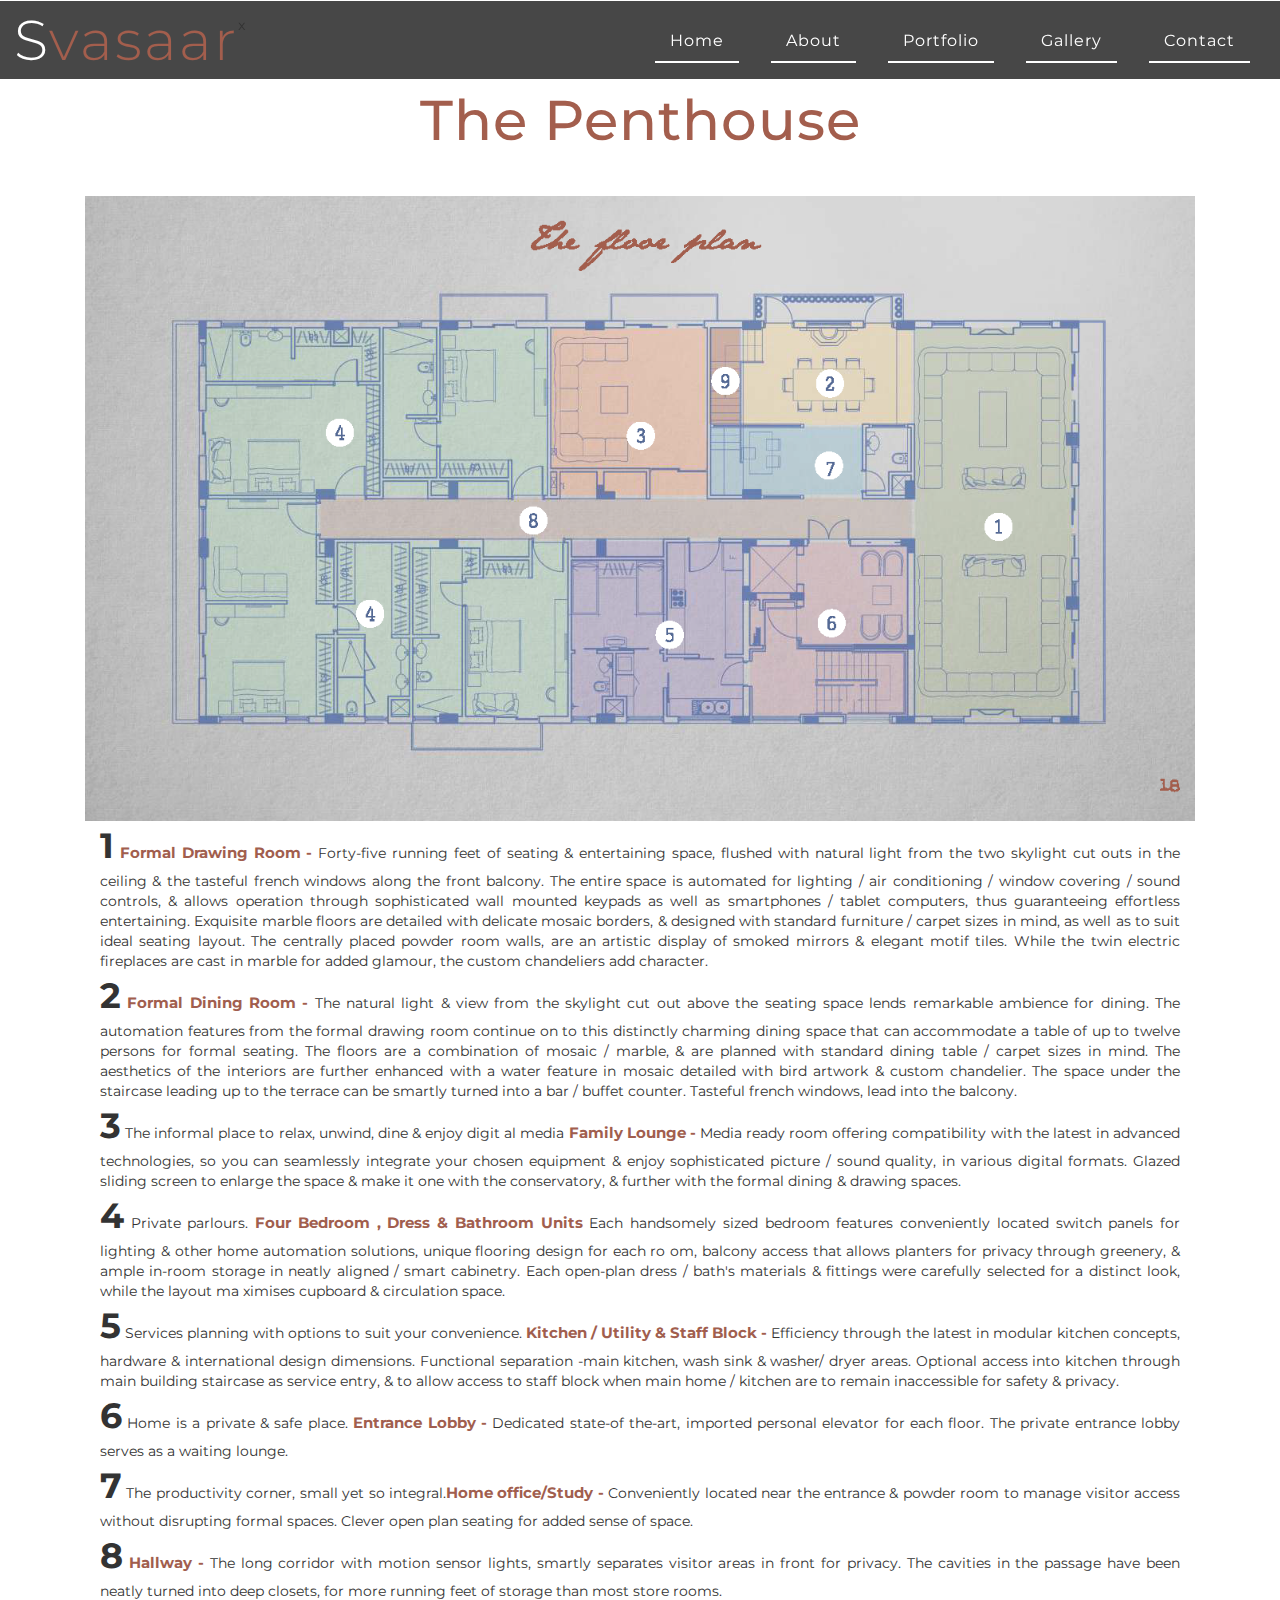
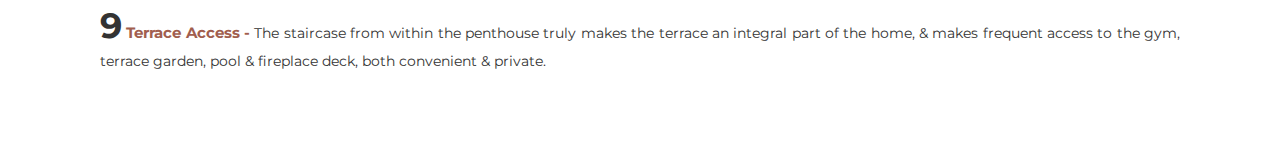
<file: penthouse.html>
﻿<!--A Design by W3layouts
Author: W3layout
Author URL: http://w3layouts.com
License: Creative Commons Attribution 3.0 Unported
License URL: http://creativecommons.org/licenses/by/3.0/
-->
<!DOCTYPE html>
<html lang="zxx">
<head>
    <title>Svasaar</title>
    <!--meta tags -->
    <meta charset="UTF-8">
    <meta name="viewport" content="width=device-width, initial-scale=1">
    <meta name="keywords" content="Sweet Home Responsive web template, Bootstrap Web Templates, Flat Web Templates, Android Compatible web template,
Smartphone Compatible web template, free webdesigns for Nokia, Samsung, LG, SonyEricsson, Motorola web design" />
    <script type="application/x-javascript">
        addEventListener("load", function() { setTimeout(hideURLbar, 0); }, false);
               function hideURLbar(){ window.scrollTo(0,1); } </script>
    <!--//meta tags ends here-->
    <!--booststrap-->
    <link href="css/bootstrap.css" rel="stylesheet" type="text/css" media="all">
    <!--//booststrap end-->
    <!-- font-awesome icons -->
    <link rel="stylesheet" href="css/font-awesome.min.css" />

    <!-- //font-awesome icons -->
    <!--stylesheets-->
    <link href="css/style.css" rel='stylesheet' type='text/css' media="all">
    <link href="css/popuo-box.css" rel="stylesheet" type="text/css" media="all" /><!-- //pop-ups-->
    <link href="css/lsb.css" rel="stylesheet" type="text/css"> <!--gallery lsb-->

    <link href="//fonts.googleapis.com/css?family=Montserrat:400,500,600" rel="stylesheet">
    <!--//style sheet end here-->
    <style>
        .inner-text {
            font-weight: 700;
            font-size: 15px;
            color: #a15e4e;
        }

        .inner-number {
            font-weight: bold;
            font-size: 35px
        }
    </style>
</head>
<body>
    <div class="header-w3layouts">
        <!-- Navigation -->
        <nav class="navbar navbar-default navbar-fixed-top top-nav-collapse">
            <div class="navbar-header page-scroll">
                <button type="button" class="navbar-toggle" data-toggle="collapse" data-target=".navbar-ex1-collapse">
                    <span class="sr-only"></span>
                    <span class="icon-bar"></span>
                    <span class="icon-bar"></span>
                    <span class="icon-bar"></span>
                </button>
                <h1>
                    <a class="navbar-brand" href="index.html">
                        S<span>vasaar</span>
                    </a>
                </h1>
            </div>
            <!-- Collect the nav links, forms, and other content for toggling -->
            <div class="collapse navbar-collapse navbar-ex1-collapse">
                <ul class="nav navbar-nav navbar-right">
                    <!-- Hidden li included to remove active class from about link when scrolled up past about section -->
                    <li class="hidden"><a class="page-scroll" href="#page-top"></a>	</li>
                    <li><a class="" href="/#home">Home</a></li>
                    <li><a class="" href="/#about">About</a></li>
                    <li><a class="" href="/#gallery">Portfolio</a></li>
                    <li><a class="" href="gallery.html">Gallery</a></li>

                    <li><a class="" href="/#contact">Contact</a></li>
                </ul>x
            </div>
            <!-- /.navbar-collapse -->
        </nav>
    </div>
    <!-- //header -->
    <!-- gallery -->
    <div id="gallery" class="gallery">

        <div class="container">
            <h3 class="title-w3-agile" style="margin-top: 20px">The Penthouse</h3>
            <div class="stats-info agileits w3layouts">
                <div class="col-md-12 col-sm-12 col-xs-12 agileits w3layouts stats-grid stats-grid-1">
                    <img src="images/Svasaar_Page_18.png" class="img-responsive" />
                </div>
                <div class="col-md-12 col-sm-12 col-xs-12 agileits w3layouts stats-grid stats-grid-1" style="text-align: justify">
                    <div class="col-md-12 col-sm-12 col-xs-12">
                        <span class="inner-number">1</span> <span class="inner-text">Formal Drawing Room - </span>Forty-five running feet of seating & entertaining space, flushed with natural light from the two skylight cut outs in the ceiling & the tasteful french windows along the front balcony.
                        The entire space is automated for lighting / air conditioning / window covering / sound controls, & allows operation through sophisticated wall mounted keypads as well as smartphones / tablet computers, thus guaranteeing effortless entertaining.
                        Exquisite marble floors are detailed with delicate mosaic borders, & designed with standard furniture / carpet sizes in mind, as well as to suit ideal seating layout. The centrally placed powder room walls, are an artistic display of smoked mirrors & elegant motif tiles. While the twin electric fireplaces are cast in marble for added glamour, the custom chandeliers add character.
                    </div>
                    <div class="col-md-12 col-sm-12 col-xs-12">
                        <span class="inner-number">2</span> <span class="inner-text">Formal Dining Room -</span> The natural light & view from the skylight cut out above the seating space lends remarkable ambience for dining. The automation features from the formal drawing room continue on to this distinctly charming dining space that can accommodate a table of up to twelve persons for formal seating.
                        The floors are a combination of mosaic / marble, & are planned with standard dining table / carpet sizes in mind. The aesthetics of the interiors are further enhanced with a water feature in mosaic detailed with bird artwork & custom chandelier. The space under the staircase leading up to the terrace can be smartly turned into a bar / buffet counter. Tasteful french windows, lead into the balcony.
                    </div>

                    <div class="col-md-12 col-sm-12 col-xs-12">
                        <span class="inner-number">3</span> The informal place to relax, unwind, dine & enjoy digit al media <span class="inner-text"> Family Lounge -</span> Media ready room offering compatibility with the latest in advanced technologies, so you can seamlessly integrate your chosen equipment & enjoy sophisticated picture / sound quality, in various digital formats. Glazed sliding screen to enlarge the space & make it one with the conservatory, & further with the formal dining & drawing spaces.
                    </div>

                    <div class="col-md-12 col-sm-12 col-xs-12">
                        <span class="inner-number">4</span> Private parlours. <span class="inner-text">Four Bedroom , Dress & Bathroom Units</span>
                        Each  handsomely sized bedroom features conveniently located switch panels for lighting & other home automation solutions, unique flooring design for each ro om, balcony access that allows planters for privacy through greenery, & ample in-room storage in neatly aligned / smart cabinetry. Each open-plan dress / bath's materials & fittings were carefully selected for a distinct look, while the layout ma ximises cupboard & circulation space.
                    </div>

                    <div class="col-md-12 col-sm-12 col-xs-12">
                        <span class="inner-number">5</span> Services planning with options to suit your convenience. <span class="inner-text">Kitchen / Utility & Staff Block - </span>
                        Efficiency through the latest in modular kitchen concepts, hardware & international design dimensions. Functional separation -main kitchen, wash sink & washer/ dryer areas. Optional access into kitchen through main building staircase as service entry, & to allow access to staff block when main home / kitchen are to remain inaccessible for safety & privacy.
                    </div>

                    <div class="col-md-12 col-sm-12 col-xs-12">
                        <span class="inner-number">6</span> Home is a private & safe place. <span class="inner-text">Entrance Lobby - </span>
                        Dedicated state-of the-art, imported personal elevator for each floor. The private entrance lobby serves as a waiting lounge.
                    </div>

                    <div class="col-md-12 col-sm-12 col-xs-12">
                        <span class="inner-number">7</span> The productivity corner, small yet so integral.<span class="inner-text">Home office/Study - </span>
                        Conveniently located near the entrance & powder room to manage visitor access without disrupting formal spaces. Clever open plan seating for added sense of space.
                    </div>
                    <div class="col-md-12 col-sm-12 col-xs-12">
                        <span class="inner-number">8</span> <span class="inner-text">Hallway - </span>
                        The long corridor with motion sensor lights, smartly separates visitor areas in front for privacy. The cavities in the passage have been neatly turned into deep closets, for more running feet of storage than most store rooms.
                    </div>
                    <div class="col-md-12 col-sm-12 col-xs-12">
                        <span class="inner-number">9</span> <span class="inner-text">Terrace Access - </span>
                        The staircase from within the penthouse truly makes the terrace an integral part of the home, & makes frequent access to the gym, terrace garden, pool & fireplace deck, both convenient & private.
                    </div>

                </div>
                <div class="clearfix"></div>
            </div>
            <!-- //Stats -->
        </div>
    </div>
    <!-- //gallery -->
    <!--menu script-->
    <script type='text/javascript' src='js/jquery-2.2.3.min.js'></script>
    <script type="text/javascript" src="js/modernizr-2.6.2.min.js"></script>
    <script src="js/bootstrap.min.js"></script>
    <!--//menu script-->
    <!-- banner-->
    <script src="js/responsiveslides.min.js"></script>
    <script>
        $(function () {
            $("#slider").responsiveSlides({
                auto: true,
                pager: true,
                nav: true,
                speed: 1000,
                namespace: "callbacks",
                before: function () {
                    $('.events').append("<li>before event fired.</li>");
                },
                after: function () {
                    $('.events').append("<li>after event fired.</li>");
                }
            });
        });
    </script>
    <!-- OnScroll-Number-Increase-JavaScript -->
    <script src="js/jquery.waypoints.min.js"></script>
    <script src="js/jquery.countup.js"></script>
    <script>
        $('.counter').countUp();
    </script>
    <!-- //OnScroll-Number-Increase-JavaScript -->
    <!--pop-up-box video-->
    <script src="js/jquery.magnific-popup.js" type="text/javascript"></script>
    <script>
        $(document).ready(function () {
            $('.popup-with-zoom-anim').magnificPopup({
                type: 'inline',
                fixedContentPos: false,
                fixedBgPos: true,
                overflowY: 'auto',
                closeBtnInside: true,
                preloader: false,
                midClick: true,
                removalDelay: 300,
                mainClass: 'my-mfp-zoom-in'
            });

        });
    </script>
    <!-- //pop-up-box video -->
    <!-- gallery-lightbox -->
    <script src="js/lsb.min.js"></script>
    <script>
        $(window).load(function () {
            $.fn.lightspeedBox();
        });
    </script>
    <!-- //gallery-lightbox -->
    <!-- start-smoth-scrolling -->
    <script type="text/javascript" src="js/move-top.js"></script>
    <script type="text/javascript" src="js/easing.js"></script>
    <script type="text/javascript">
        jQuery(document).ready(function ($) {
            $(".scroll").click(function (event) {
                event.preventDefault();
                $('html,body').animate({ scrollTop: $(this.hash).offset().top }, 1000);
            });
        });
    </script>
    <!-- start-smoth-scrolling -->
    <!-- for-bottom-to-top smooth scrolling -->
    <script type="text/javascript">
        $(document).ready(function () {
            /*
                var defaults = {
                containerID: 'toTop', // fading element id
                containerHoverID: 'toTopHover', // fading element hover id
                scrollSpeed: 1200,
                easingType: 'linear'
                };
            */
            $().UItoTop({ easingType: 'easeOutQuart' });
        });
    </script>
    <a href="#" id="toTop" style="display: block;"> <span id="toTopHover" style="opacity: 1;"> </span></a>
    <!-- //for-bottom-to-top smooth scrolling -->
</body>
</html>
</file>
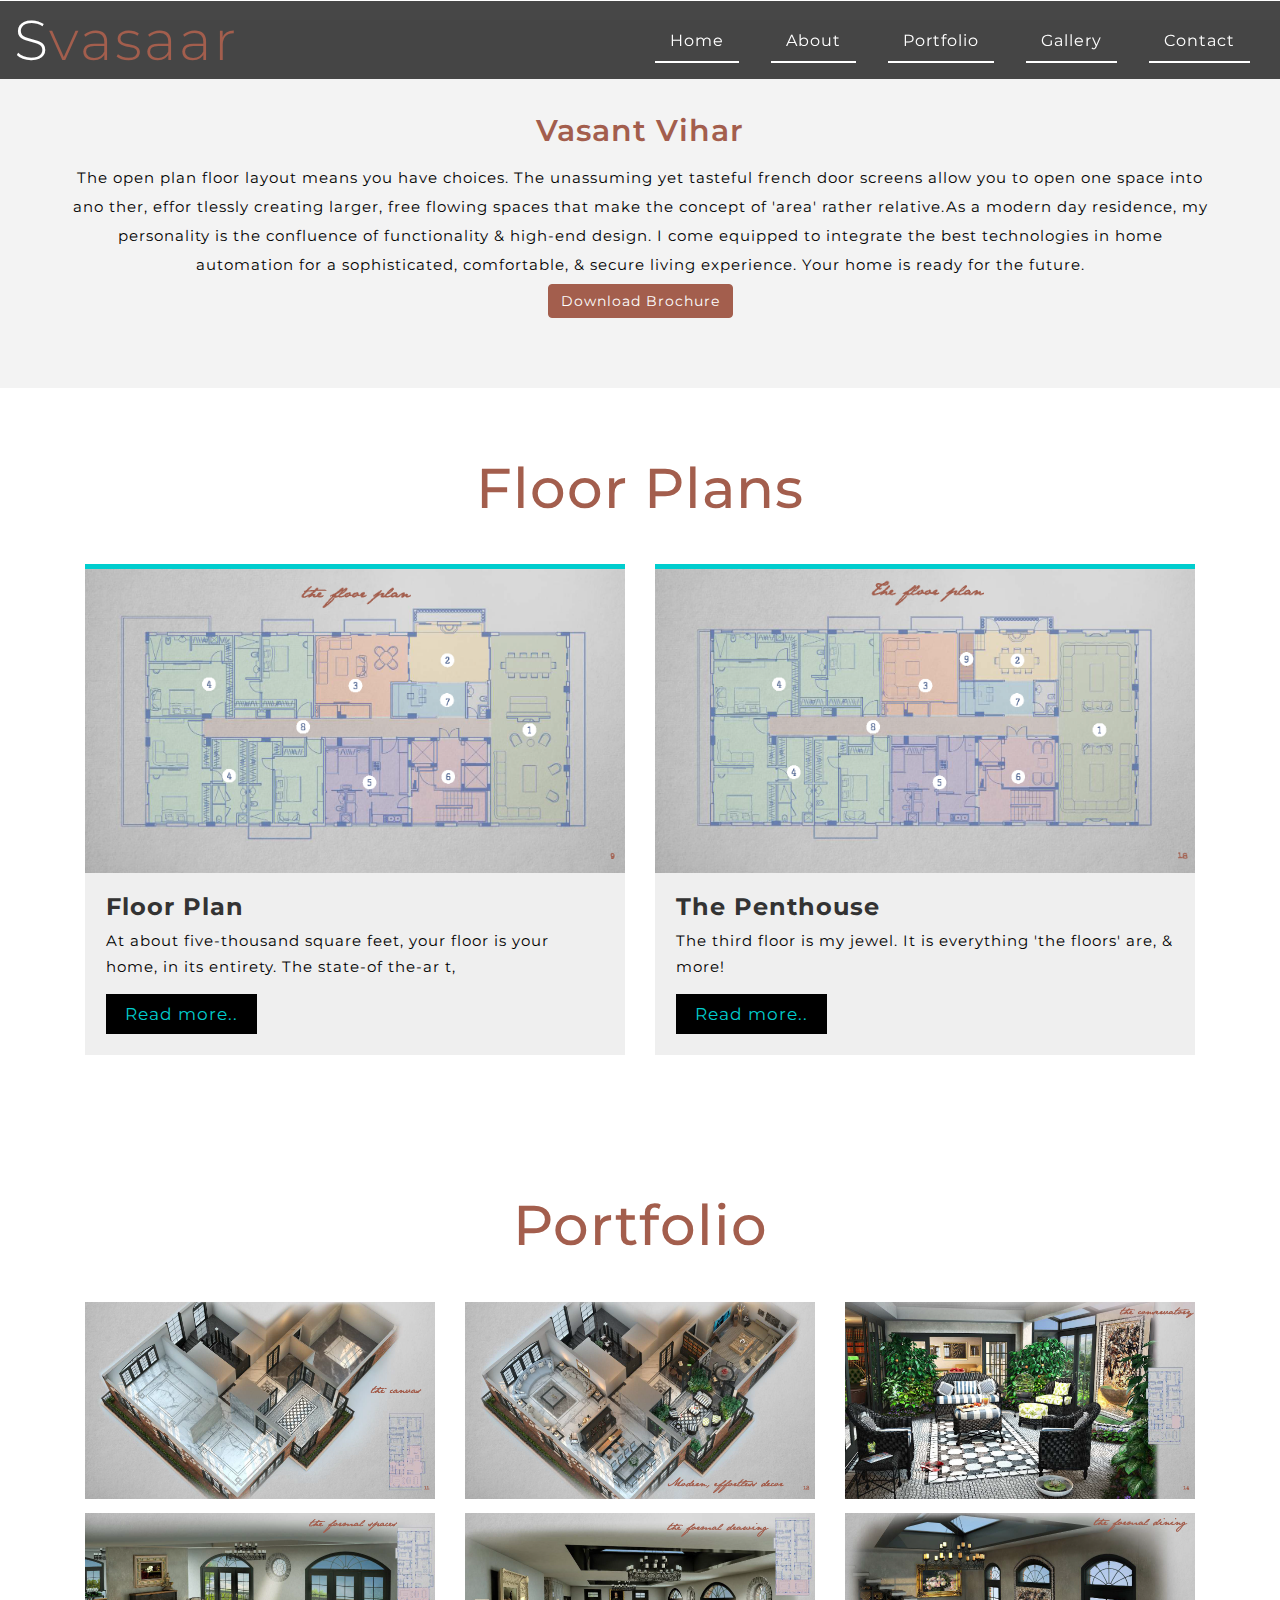
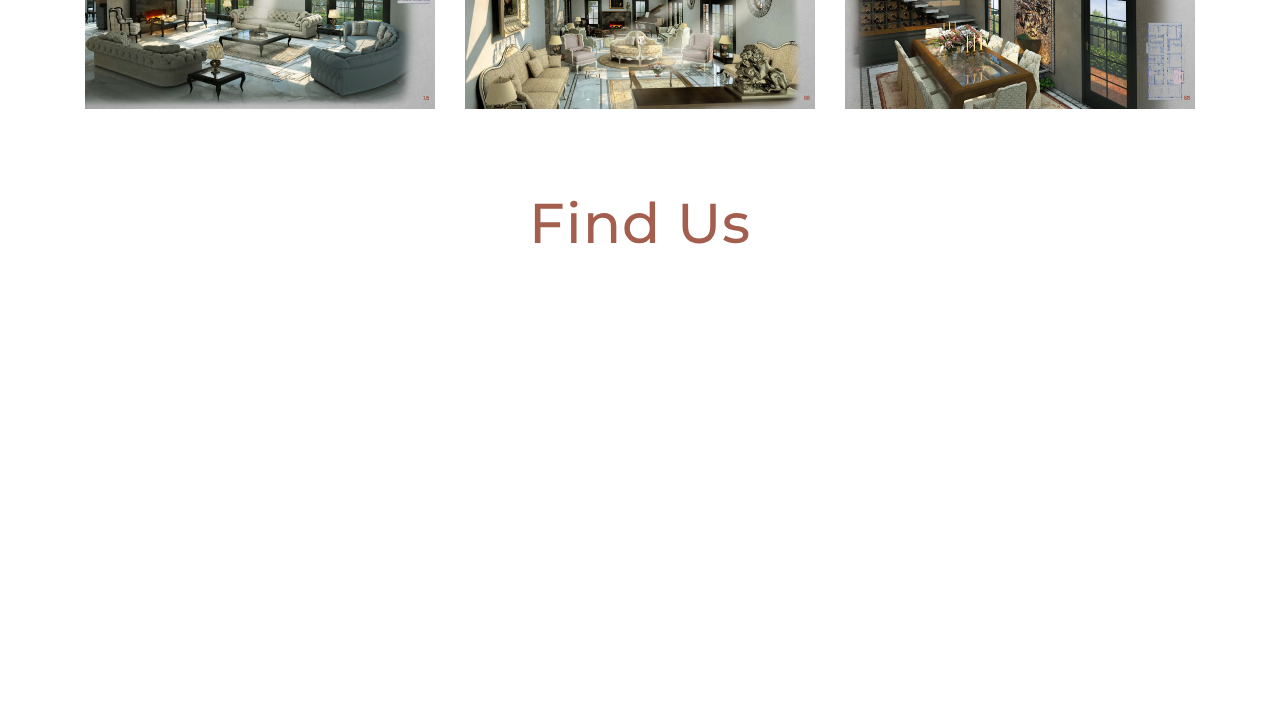
<file: vasantvihar.html>
<!--A Design by W3layouts
Author: W3layout
Author URL: http://w3layouts.com
License: Creative Commons Attribution 3.0 Unported
License URL: http://creativecommons.org/licenses/by/3.0/
-->
<!DOCTYPE html>
<html lang="zxx">
<head>
    <title>Svasaar</title>
    <!--meta tags -->
    <meta charset="UTF-8">
    <meta name="viewport" content="width=device-width, initial-scale=1">
    <meta name="keywords" content="Sweet Home Responsive web template, Bootstrap Web Templates, Flat Web Templates, Android Compatible web template,
Smartphone Compatible web template, free webdesigns for Nokia, Samsung, LG, SonyEricsson, Motorola web design" />
    <script type="application/x-javascript">
        addEventListener("load", function() { setTimeout(hideURLbar, 0); }, false);
               function hideURLbar(){ window.scrollTo(0,1); } </script>
    <!--//meta tags ends here-->
    <!--booststrap-->
    <link href="css/bootstrap.css" rel="stylesheet" type="text/css" media="all">
    <!--//booststrap end-->
    <!-- font-awesome icons -->
    <link rel="stylesheet" href="css/font-awesome.min.css" />

    <!-- //font-awesome icons -->
    <!--stylesheets-->
    <link href="css/style.css" rel='stylesheet' type='text/css' media="all">
    <link href="css/popuo-box.css" rel="stylesheet" type="text/css" media="all" /><!-- //pop-ups-->
    <link href="css/lsb.css" rel="stylesheet" type="text/css"> <!--gallery lsb-->

    <link href="//fonts.googleapis.com/css?family=Montserrat:400,500,600" rel="stylesheet">
    <!--//style sheet end here-->
</head>
<body>
    <div class="header-w3layouts">
        <!-- Navigation -->
        <nav class="navbar navbar-default navbar-fixed-top top-nav-collapse">
            <div class="navbar-header page-scroll">
                <button type="button" class="navbar-toggle" data-toggle="collapse" data-target=".navbar-ex1-collapse">
                    <span class="sr-only"></span>
                    <span class="icon-bar"></span>
                    <span class="icon-bar"></span>
                    <span class="icon-bar"></span>
                </button>
                <h1>
                    <a class="navbar-brand" href="index.html">
                        S<span>vasaar</span>
                    </a>
                </h1>
            </div>
            <!-- Collect the nav links, forms, and other content for toggling -->
            <div class="collapse navbar-collapse navbar-ex1-collapse">
                <ul class="nav navbar-nav navbar-right">
                    <!-- Hidden li included to remove active class from about link when scrolled up past about section -->
                    <li class="hidden"><a class="page-scroll" href="#page-top"></a>	</li>
                    <li><a class="page-scroll scroll" href="/#home">Home</a></li>
                    <li><a class="page-scroll scroll" href="/#about">About</a></li>
                    <li><a class="page-scroll scroll" href="/#gallery">Portfolio</a></li>
                    <li><a href="gallery.html">Gallery</a></li>
                    <li><a class="page-scroll scroll" href="/#contact">Contact</a></li>
                </ul>
            </div>
            <!-- /.navbar-collapse -->
        </nav>
    </div>
    <!-- //header -->
    <div class="about w3 " id="about" style="background-color: #f3f3f3; margin-top: 20px;">
        <div class="container">
            <!--<h3 class="title-w3-agile">About</h3>
              <div class="col-sm-4 ser-grid">

                          <div class="ser-top-w3layouts">
                              <div class="con hvr-shutter-in-horizontal">
                                  <span class="fa fa-home" aria-hidden="true"></span>
                              </div>

                              <p>Lorem ipsum dolor sit amet, consectetur adipiscing elit, sed do labore et dolore magna aliqua.</p>
                          </div>
                      </div>
              <div class="col-sm-4 ser-grid two">
                          <div class="ser-top-w3layouts">
                              <div class="con hvr-shutter-in-horizontal">
                                  <span class="fa fa-key" aria-hidden="true"></span>
                              </div>

                              <p>Lorem ipsum dolor sit amet, consectetur adipiscing elit, sed do labore et dolore magna aliqua.</p>
                          </div>
                      </div>

                      <div class="col-sm-4 ser-grid">
                          <div class="ser-top-w3layouts">
                              <div class="con hvr-shutter-in-horizontal">
                                  <span class="fa fa-money" aria-hidden="true"></span>
                              </div>

                              <p>Lorem ipsum dolor sit amet, consectetur adipiscing elit, sed do labore et dolore magna aliqua.</p>
                          </div>
                      </div>-->
            <div class="clearfix"></div>

            <div class="about-top-grid ">
                <h4>
                    Vasant Vihar
                </h4>
                <p>
                    The open plan floor layout means you have choices. The unassuming yet tasteful french door screens allow you to open one space into ano ther, effor tlessly creating larger, free flowing spaces that make the concept of 'area' rather relative.As a modern day residence, my personality is the confluence of functionality & high-end design. I come equipped to integrate the best technologies in home automation for a sophisticated, comfortable, & secure living experience. Your home is ready for the future.
                </p>
                <p>
                    <a class="btn btn-info" target="_blank" href="Svasaar (low resolution).pdf">Download Brochure</a>
                </p>
            </div>
        </div>
    </div>
    <!-- Stats -->
    <!--<div class="stats-agileits" id="stats">
        <div class="container">-->
    <!--     <h3 class="title-w3-agile">Floor Plan</h3>-->
    <!--<div class="stats-info agileits w3layouts">
                <div class="col-md-12 col-sm-12 col-xs-12 agileits w3layouts stats-grid stats-grid-1">
                    <img src="images/Svasaar_Page_10.png" class="img-responsive" />
                </div>
                <div class="col-md-12 col-sm-12 col-xs-12 agileits w3layouts stats-grid stats-grid-1">

                </div>
                <div class="clearfix"></div>
            </div>
        </div>
    </div>-->
    <!-- //Stats -->
    <!--news-->

    


    <div class="event-more" id="evennts">
        <div class="container">
            <h3 class="title-w3-agile">Floor Plans</h3>
            <div class="w3_agile_grids">
                <div class="col-md-6 col-sm-6 services-left">
                    <div class="w3_agileits_events_grid" data-aos="zoom-in">
                        <div class="wthree_events_grid">
                            <div class="wthree_events_grid1">
                                <img src="images/Svasaar_Page_10.png" alt=" " class="img-responsive">
                            </div>
                            <div class="agileinfo_events_grid1">
                                <h3 style="font-weight: bold">Floor Plan</h3>
                                <p class="para-agileits-w3layouts">
                                    At about five-thousand square feet, your floor is your home, in its entirety. The state-of the-ar t,
                                </p>
                                <div class="more-bttn">
                                    <a href="/floorplan.html">Read more..</a>
                                </div>
                            </div>
                        </div>
                    </div>
                    <div class="clearfix"></div>
                </div>
                <div class="col-md-6 col-sm-6 services-left middle">
                    <div class="w3_agileits_events_grid" data-aos="zoom-in">
                        <div class="wthree_events_grid">
                            <div class="wthree_events_grid1">
                                <img src="images/Svasaar_Page_18.png" alt=" " class="img-responsive">
                            </div>
                            <div class="agileinfo_events_grid1">
                                <h3 style="font-weight: bold">The Penthouse</h3>
                                <p class="para-agileits-w3layouts">
                                    The third floor is my jewel. It is everything 'the floors' are, & more!
                                </p>
                                <div class="more-bttn">
                                    <a href="/penthouse.html">Read more..</a>
                                </div>
                            </div>
                        </div>
                    </div>
                    <div class="clearfix"></div>
                </div>

            </div>
            <div class="clearfix"> </div>
        </div>
    </div>
    <!--//news-->
    <!-- gallery -->
    <div id="gallery" class="gallery">

        <div class="container">
            <h3 class="title-w3-agile">Portfolio</h3>
            <div class="agile_gallery_grids">
                <div class="col-sm-4   col-xs-4 agile_gallery_grid">
                    <div class="w3ls_gallery_grid-top">
                        <a href="images/Svasaar_Page_12.png" class="lsb-preview wthree_p_grid" data-lsb-group="header">
                            <img src="images/Svasaar_Page_12.png" alt=" " class="img-responsive" />
                            <!--<div class="agileinfo_content_wrap">
                                <div class="agileits_content">
                                    <h3>gallery</h3>
                                    <p>Lorem Ipsum is simply dummy</p>
                                </div>
                            </div>-->
                        </a>
                    </div>
                    <div class="clearfix"> </div>
                </div>
                <div class="col-sm-4 col-xs-4 agile_gallery_grid">
                    <div class="w3ls_gallery_grid-top mid-t">
                        <a href="images/Svasaar_Page_13.png" class="lsb-preview wthree_p_grid" data-lsb-group="header">
                            <img src="images/Svasaar_Page_13.png" alt=" " class="img-responsive" />
                            <!--<div class="agileinfo_content_wrap">
                                <div class="agileits_content">
                                    <h3>gallery</h3>
                                    <p>Lorem Ipsum is simply dummy</p>
                                </div>
                            </div>-->
                        </a>
                    </div>
                    <div class="clearfix"> </div>
                </div>
                <div class="col-sm-4 col-xs-4 agile_gallery_grid">
                    <div class="w3ls_gallery_grid-top mid">
                        <a href="images/Svasaar_Page_15.png" class="lsb-preview wthree_p_grid" data-lsb-group="header">
                            <img src="images/Svasaar_Page_15.png" alt=" " class="img-responsive" />
                            <!--<div class="agileinfo_content_wrap">
                                <div class="agileits_content">
                                    <h3>gallery</h3>
                                    <p>Lorem Ipsum is simply dummy</p>
                                </div>
                            </div>-->
                        </a>
                    </div>
                    <div class="clearfix"> </div>
                </div>
                <div class="col-sm-4 col-xs-4 agile_gallery_grid ">
                    <div class="w3ls_gallery_grid-low">
                        <a href="images/Svasaar_Page_16.png" class="lsb-preview wthree_p_grid" data-lsb-group="header">
                            <img src="images/Svasaar_Page_16.png" alt=" " class="img-responsive" />
                            <!--<div class="agileinfo_content_wrap">
                                <div class="agileits_content">
                                    <h3>gallery</h3>
                                    <p>Lorem Ipsum is simply dummy</p>
                                </div>
                            </div>-->
                        </a>
                    </div>
                    <div class="clearfix"> </div>
                </div>
                <div class="col-sm-4 col-xs-4 agile_gallery_grid">
                    <div class="w3ls_gallery_grid-low">
                        <a href="images/Svasaar_Page_22.png" class="lsb-preview wthree_p_grid" data-lsb-group="header">
                            <img src="images/Svasaar_Page_22.png" alt=" " class="img-responsive" />
                            <!--<div class="agileinfo_content_wrap">
                                <div class="agileits_content">
                                    <h3>gallery</h3>
                                    <p>Lorem Ipsum is simply dummy</p>
                                </div>
                            </div>-->
                        </a>
                    </div>
                    <div class="clearfix"> </div>
                </div>
                <div class="col-sm-4 col-xs-4 agile_gallery_grid">
                    <div class="w3ls_gallery_grid-low">
                        <a href="images/Svasaar_Page_23.png" class="lsb-preview wthree_p_grid" data-lsb-group="header">
                            <img src="images/Svasaar_Page_23.png" alt=" " class="img-responsive" />
                            <!--<div class="agileinfo_content_wrap">
                                <div class="agileits_content">
                                    <h3>gallery</h3>
                                    <p>Lorem Ipsum is simply dummy</p>
                                </div>
                            </div>-->
                        </a>
                    </div>
                    <div class="clearfix"></div>
                </div>





                <div class="clearfix"></div>
            </div>
        </div>
    </div>
    <!-- //gallery -->
    <!--contact -->
    <div class="contact-top">
        <div class="container">
            <h3 class="title-w3-agile">Find Us</h3>

            <iframe src="https://www.google.com/maps/embed?pb=!1m18!1m12!1m3!1d3504.1926244595593!2d77.15381754320514!3d28.56397794945753!2m3!1f0!2f0!3f0!3m2!1i1024!2i768!4f13.1!3m3!1m2!1s0x0%3A0x0!2zMjjCsDMzJzUwLjMiTiA3N8KwMDknMjAuNCJF!5e0!3m2!1sen!2sin!4v1604382782256!5m2!1sen!2sin"></iframe>
        </div>
    </div>
    <!--//contact -->
    <!--footer-->
    <!--<div class="footer">
    <div class="container">-->
    <!-- Copyright -->
    <!--<div class="col-md-7 copyright">
        <p>� 2020</p>

    </div>-->
    <!-- //Copyright -->
    <!--<div class="clearfix"> </div>
        </div>
    </div>-->
    <!--//footer-->
    <!--menu script-->
    <script type='text/javascript' src='js/jquery-2.2.3.min.js'></script>
    <script type="text/javascript" src="js/modernizr-2.6.2.min.js"></script>
    <script src="js/bootstrap.min.js"></script>
    <!--//menu script-->
    <!-- banner-->
    <script src="js/responsiveslides.min.js"></script>
    <script>
        $(function () {
            $("#slider").responsiveSlides({
                auto: true,
                pager: true,
                nav: true,
                speed: 1000,
                namespace: "callbacks",
                before: function () {
                    $('.events').append("<li>before event fired.</li>");
                },
                after: function () {
                    $('.events').append("<li>after event fired.</li>");
                }
            });
        });
    </script>
    <!-- OnScroll-Number-Increase-JavaScript -->
    <script src="js/jquery.waypoints.min.js"></script>
    <script src="js/jquery.countup.js"></script>
    <script>
        $('.counter').countUp();
    </script>
    <!-- //OnScroll-Number-Increase-JavaScript -->
    <!--pop-up-box video-->
    <script src="js/jquery.magnific-popup.js" type="text/javascript"></script>
    <script>
        $(document).ready(function () {
            $('.popup-with-zoom-anim').magnificPopup({
                type: 'inline',
                fixedContentPos: false,
                fixedBgPos: true,
                overflowY: 'auto',
                closeBtnInside: true,
                preloader: false,
                midClick: true,
                removalDelay: 300,
                mainClass: 'my-mfp-zoom-in'
            });

        });
    </script>
    <!-- //pop-up-box video -->
    <!-- gallery-lightbox -->
    <script src="js/lsb.min.js"></script>
    <script>
        $(window).load(function () {
            $.fn.lightspeedBox();
        });
    </script>
    <!-- //gallery-lightbox -->
    <!-- start-smoth-scrolling -->
    <script type="text/javascript" src="js/move-top.js"></script>
    <script type="text/javascript" src="js/easing.js"></script>
    <script type="text/javascript">
        jQuery(document).ready(function ($) {
            $(".scroll").click(function (event) {
                event.preventDefault();
                $('html,body').animate({ scrollTop: $(this.hash).offset().top }, 1000);
            });
        });
    </script>
    <!-- start-smoth-scrolling -->
    <!-- for-bottom-to-top smooth scrolling -->
    <script type="text/javascript">
        $(document).ready(function () {
            /*
                var defaults = {
                containerID: 'toTop', // fading element id
                containerHoverID: 'toTopHover', // fading element hover id
                scrollSpeed: 1200,
                easingType: 'linear'
                };
            */
            $().UItoTop({ easingType: 'easeOutQuart' });
        });
    </script>
    <a href="#" id="toTop" style="display: block;"> <span id="toTopHover" style="opacity: 1;"> </span></a>
    <!-- //for-bottom-to-top smooth scrolling -->
</body>
</html>
</file>
<file: css/style.css>
/*--
Author: W3layouts
Author URL: http://w3layouts.com
License: Creative Commons Attribution 3.0 Unported
License URL: http://creativecommons.org/licenses/by/3.0/
--*/
html,body{
	padding:0;
	margin:0;
	background:#fff;
font-family: 'Montserrat', sans-serif;
}
body a{
    transition:0.5s all;
	-webkit-transition:0.5s all;
	-moz-transition:0.5s all;
	-o-transition:0.5s all;
	-ms-transition:0.5s all;
	text-decoration:none;
}
body a:hover {
	text-decoration: none;
}

body a:focus, a:hover {
	text-decoration: none;
}
.btn-info {
    color: #fff;
    background-color: #a35e4d !important;
    border-color: #a35e4d !important;
}
input[type="button"], input[type="submit"] {
    transition: 0.5s all;
    -webkit-transition: 0.5s all;
    -moz-transition: 0.5s all;
    -o-transition: 0.5s all;
    -ms-transition: 0.5s all;
}
h1,h2,h3,h4,h5,h6{
	margin:0;	
	padding:0;
font-family: 'Montserrat', sans-serif;
	letter-spacing:1px;
}	
p{
	margin:0;
	padding:0;
	letter-spacing:1px;
font-family: 'Montserrat', sans-serif;

}
ul{
	margin:0;
	padding:0;
}
/*-- //Reset-Code --*/
.about,.stats-agileits,.contact,.subscribe,.event-more,.gallery,.team{padding:5em 0em;}
.subscribe, .matter, .stats-agileits,
.footer {
    background: #cdccd0;
}
.footer{padding:2em 0;}
.title-w3-agile {
    margin-bottom: 0.8em;
    color: #a35e4d;
    font-size: 4em;
    font-weight: 500;
    text-align: center;
}
/*-- header --*/ 
h1 a.navbar-brand {
    font-size: 56px;
    color: #fff !important;
    text-transform: capitalize;
    font-weight: 300;
    letter-spacing: 2px;

}
h1 a span {
    color: #a35e4d;
}
nav.navbar.navbar-default.navbar-fixed-top {
    background:rgba(12, 19, 9, 0);
    border: none;
    padding:2em;
	-webkit-transition:.5s all;
	-moz-transition:.5s all; 
	transition:.5s all;
}
.navbar{margin-bottom:0px;}
nav.navbar.navbar-default.navbar-fixed-top.top-nav-collapse {
    background: rgba(0, 0, 0, 0.49);
	padding: 1em;
	z-index: 9;
}
.navbar-default .navbar-nav > li > a {
    color: #fff;
    font-size: 16px;
    font-weight: 400;
    letter-spacing: 1px;
	    margin: 0 1em;
		background-color:rgba(12, 11, 11, 0);
		border:none;
	 border-bottom: 2px solid #fff;
   
}
.navbar-default .navbar-brand {
    padding:15px 0px;
}
.navbar-default .navbar-nav > li > a:hover, .navbar-default .navbar-nav > li > a:focus {
  border-bottom: 2px solid rgba(12, 11, 11, 0);
	color:#00cdce;
}
nav.navbar.navbar-default.navbar-fixed-top.top-nav-collapse {
    background: rgba(25, 25, 25, 0.8);
}

.nav > li > a {
    display: block;
    padding: 10px 15px;
}
.navbar-right {
    padding:0em;
	margin:0em;
	margin-top:6px;
}
/*-- //header --*/ 
/*-- Slider --*/
.w3-oneimg,.w3-twoimg,.w3-threeimg,.w3-fourimg{  background-size: cover;
    min-height: 800px;}
.w3-oneimg {
    background: url(../images/layer1.jpg)no-repeat center;
}
.w3-twoimg {
    background: url(../images/layer2.jpg)no-repeat center;
}
.w3-threeimg {
    background: url(../images/layer4.jpg)no-repeat center;
}
.w3-fourimg {
    background: url(../images/layer3.jpg)no-repeat center;
}
#slider {
	box-shadow: none;
	-moz-box-shadow: none;
	-webkit-box-shadow: none;
	margin: 0 auto;
}
.rslides_tabs {
	list-style: none;
	padding: 0;
	background: rgba(0,0,0,.25);
	box-shadow: 0 0 1px rgba(255,255,255,.3), inset 0 0 5px rgba(0,0,0,1.0);
	-moz-box-shadow: 0 0 1px rgba(255,255,255,.3), inset 0 0 5px rgba(0,0,0,1.0);
	-webkit-box-shadow: 0 0 1px rgba(255,255,255,.3), inset 0 0 5px rgba(0,0,0,1.0);
	font-size: 18px;
	list-style: none;
	margin: 0 auto 50px;
	max-width: 540px;
	padding: 10px 0;
	text-align: center;
	width: 100%;
}
.rslides_tabs li {
	display: inline;
	float: none;
	margin-right: 1px;
}
.rslides_tabs a {
	width: auto;
	line-height: 20px;
	padding: 9px 20px;
	height: auto;
	background: transparent;
	display: inline;
}
.rslides_tabs li:first-child {
	margin-left: 0;
}
.rslides_tabs .rslides_here a {
	background: rgba(255,255,255,.1);
	color: #fff;
	font-weight: bold;
}
.events {
	list-style: none;
}
.callbacks_container {
	position: relative;
	float: left;
	width: 100%;
}
.callbacks {
	position: relative;
	list-style: none;
	overflow: hidden;
	width: 100%;
	padding: 0;
	margin: 0;
}
.callbacks li {
	position: absolute;
	left: 0;
	top: 0;
}
.callbacks img {
	position: relative;
	z-index: 1;
	height: auto;
	border: 0;
}
.callbacks .caption {
	display: block;
	position: absolute;
	z-index: 2;
	font-size: 20px;
	text-shadow: none;
	color: #fff;
	left: 0;
	right: 0;
	padding: 10px 20px;
	margin: 0;
	max-width: none;
	top: 10%;
	text-align: center;
}
.callbacks_nav {
    position: absolute;
    -webkit-tap-highlight-color: rgba(0,0,0,0);
    top: 48%;
    left: 40px;
    opacity: 0.7;
    z-index: 3;
    text-indent: -9999px;
    overflow: hidden;
    text-decoration: none;
    height: 64px;
    width: 64px;
    background: url("../images/left-arrow.png") no-repeat 0px 0px;
}
.callbacks_nav.next {
    left: auto;
    background: url("../images/right-arrow.png") no-repeat 0px 0px;
    right: 40px;
}
.callbacks_nav:active {
	opacity: 1.0;
}

.callbacks2_nav:active {
	opacity: 1.0;
}

#slider-pager a {
	display: inline-block;
}

#slider-pager span {
	float: left;
}
#slider-pager span {
	width: 100px;
	height: 15px;
	background: #fff;
	display: inline-block;
	border-radius: 30em;
	opacity: 0.6;
}
#slider-pager .rslides_here a {
	background: #FFF;
	border-radius: 30em;
	opacity: 1;
}
#slider-pager a {
	padding: 0;
}
#slider-pager li {
	display: inline-block;
}
.rslides {
	position: relative;
	list-style: none;
	overflow: hidden;
	padding: 0;
	margin: 0;
	width: 100%;
}
.rslides li {
	-webkit-backface-visibility: hidden;
	position: absolute;
	display: none;
	left: 0%;
	top: 0;
	width: 100%;
}
.rslides li {
	position: relative;
	display: block;
	float: none;
}
.rslides img {
	height: auto;
	border: 0;
}
.callbacks_tabs {
	list-style: none;
	position: absolute;
	top: 80.5%;
	z-index: 999;
	left: 44.5%;
	padding: 0em 0.6em 1em 0.3em;
	margin: 0;
}
.callbacks_tabs li {
	display: inline-block;
	margin: 0.5em;
}
.callbacks_tabs a {
	visibility: hidden;
}
.callbacks_tabs a:after {
	content: "\f111";
	font-size: 0;
	font-family: FontAwesome;
	visibility: visible;
	display: block;
	width:12px;
	height: 12px;
	display: inline-block;
	background: #fff;
	border: none;
	border-radius: 50%;
}
.callbacks_here a:after {
	background: #000;
}
.slider-info {
    position: absolute;
    top: 0;
    z-index: 999;
     text-align:center;
    width: 100%;
    height: 100%;
  margin-top:27em;
}
.slider-info img {
	width: 100px;
	margin: 0 auto;
}
.slider-info h4 {
    font-size: 60px;
    font-weight: 900;
    color: #FFF;
    letter-spacing: 3px;
    text-transform: uppercase;
    margin: 0px 0px 10px;

}
.slider-info p {
    font-size: 24px;
    font-weight: 400;
    color: #d3d8d8;
    line-height: 35px;
}

h6 {
	margin:0 auto;
	z-index:999;
}
h6 a{
	cursor:pointer;
	font-size:15px;
	text-transform:uppercase;
}
.callbacks_tabs {
    list-style: none;
    position: absolute;
    padding: 0;
    margin: 0;
    z-index: 9;
    display: block;
    text-align: center;
}
.slider-top span{
font-weight:600;
}
.callbacks_tabs li{
       display: inline-block;
    margin: 0 7px;
}
/*-- //Slider --*/
/*--//banner--*/

.team-heading h4{
    color: rgba(255, 255, 255, 0.47);
}
.team-info{
    overflow: hidden;	
}
.team-info img{
	width:100%;
}
.team-caption h4{
    margin: 0;
    color: #00cdce;
    font-size: 1.5em;
    text-transform: uppercase;
    margin-bottom:5px;
    font-weight: 800;
    letter-spacing: 1px;
}
.team-caption p{
	color: #FFFFFF;
    font-size: .9em;
    margin: 0;
}
.team-caption ul{
    padding: 0;
    margin: 1em 0 0 0;
}
.team-caption ul li{
    display: inline-block;
	    margin: 0 10px;
}
.team-caption ul li a {
	color: #333;
    text-align: center;
}
.team-caption ul li a span.fa.fa-facebook{
    height: 30px;
    width: 30px;
    line-height: 30px;
    border: solid 2px #FFF;
    background: none;
    color: #FFF;
    transition: 0.5s all;
    -webkit-transition: 0.5s all;
    -moz-transition: 0.5s all;
    -o-transition: 0.5s all;
    -ms-transition: 0.5s all;
}
.team-caption ul li a span.fa.fa-facebook:hover {
    background: #3b5998;
}
.team-caption ul li a span.fa.fa-twitter{
    height: 30px;
    width: 30px;
    line-height: 30px;
    border: solid 2px #FFF;
    background: none;
    color: #FFF;
    transition: 0.5s all;
    -webkit-transition: 0.5s all;
    -moz-transition: 0.5s all;
    -o-transition: 0.5s all;
    -ms-transition: 0.5s all;
}
.team-caption ul li a span.fa.fa-twitter:hover{
	background: #55acee;
}
.team-caption ul li a span.fa.fa-rss{
    height: 30px;
    width: 30px;
    line-height: 30px;
    border: solid 2px #FFF;
    background: none;
    color: #FFF;
    transition: 0.5s all;
    -webkit-transition: 0.5s all;
    -moz-transition: 0.5s all;
    -o-transition: 0.5s all;
    -ms-transition: 0.5s all;
}
.team-caption ul li a span.fa.fa-rss:hover{
	background: #f26522;
}
.team-caption {
    background: rgba(0, 0, 0, 0.79);
    padding:1.5em 1em;
    text-align: center;
    width: 100%;
    -webkit-transition: .5s all;
    transition: .5s all;
    -moz-transition: .5s all;
}
.team-info:hover .team-caption h4{
	color:#FFFFFF;
}

/*-- //team --*/
/*--about--*/
.ser-top-w3layouts {
    -webkit-box-shadow: 1px 1px 13px -1px rgba(255,255,255,1);
    -moz-box-shadow: 1px 1px 13px -1px rgba(255,255,255,1);
    box-shadow: 1px 1px 13px -1px rgba(255,255,255,1);
}
.ser-grid{text-align:center;}

.con span{
    font-size: 2em;
    color: #000;
	background:#fff;
    border: 1px solid #7f7777;
    cursor: pointer;
    top: 0;
    width: 100px;
    border-radius: 50%;
    height: 100px;
    line-height:98px;
    -webkit-transition: .5s all;
    -moz-transition: .5s all;
    transition: .5s all;
    -o-transform: .5s all;
}
.con span:hover {
    color: #fff;
    background: #00cdce;
    
}
.ser-grid p {
    line-height: 2em;
    font-size:15px;
	color:#7f7777;
	margin-top:.8em;
}
.about-top-grid h4 {
    color: #a35e4d;
    font-size: 30px;
    margin: 0;
    font-weight: 600;
    line-height: 1.8em;
    text-align: center;
}
.about-top-grid p {
    margin:5px 0 0 0;
    color: #000;
    font-size: 15px;

    text-align: center;
	line-height:29px;
}
.about-top-grid{margin-top:1em;}
/*--//about--*/
/*-- gallery --*/
.wthree_p_grid {
    overflow: hidden;
    background: rgba(255, 255, 255, 0);
	position: relative;
	display:block;
} 
.w3ls_gallery_grid-low{margin-top:1em;}
.wthree_p_grid:hover .agileinfo_content_wrap{
    opacity: 1;
    top: 0;
    left: 0;
    right: 0;
    bottom: auto;
	height: 100%;
	    -webkit-transition: all .5s;
    -moz-transition: all .5s;
    -o-transition: all .5s;
    -ms-transition: all .5s;
    transition: all .5s;
    -moz-transform: scale(1,1) perspective(400px) rotateX( 0deg ) rotateY( 0deg ) rotateZ( 0deg );
    -o-transform: scale(1,1) perspective(400px) rotateX( 0deg ) rotateY( 0deg ) rotateZ( 0deg );
    -webkit-transform: scale(1,1) perspective(400px) rotateX( 0deg ) rotateY( 0deg ) rotateZ( 0deg );
    -ms-transform: scale(1,1) perspective(400px) rotateX( 0deg ) rotateY( 0deg ) rotateZ( 0deg );
    transform: scale(1,1) perspective(400px) rotateX( 0deg ) rotateY( 0deg ) rotateZ( 0deg );
}
.wthree_p_grid img {
    -moz-transition: border-radius 400ms ease 0s;
    -o-transition: border-radius 400ms ease 0s;
    -webkit-transition: border-radius 400ms ease 0s;
    -ms-transition: border-radius 400ms ease 0s;
    transition: border-radius 400ms ease 0s;
    transform-origin: center center;
    -ms-transform-origin: center center;
    -moz-transform-origin: center center;
    -o-transform-origin: center center;
    -webkit-transform-origin: center center;
    border-radius: 0;
}
.agileinfo_content_wrap{
    opacity: 0;
	font-size:15px;
    padding: 15px;
    top: 0;
    left: 0;
    right: 0;
    bottom: auto;
}
.wthree_p_grid .agileinfo_content_wrap{
    position: absolute;
    top: 0;
    bottom: 0;
    left: 0;
    right: 0;
}
.wthree_p_grid .agileits_content {
    padding:1.5em 4em;
    background: rgba(0,0,0,.72);
    overflow: hidden;
    width: 100%;
    height:100%;
}
.agileits_content{
    background:rgba(42, 42, 42, 0.59);
    text-align: center;
    border-radius: 0;
}
.agileits_content p{ 
    color: #fff;
	font-size:15px;
}
.wthree_p_grid .agileits_content h3 {
    font-size: 1.5em;
    color: #00cdce;
    text-transform: uppercase;
    padding: 1.3em 0;
    border-top: 1px solid;
    border-bottom: 1px solid;
    margin-bottom: 0.8em;
}

/*-- //gallery --*/
/*-- Stats --*/

.stats-grid {text-align:center;

margin:0 auto;}
.stats-grid:nth-child(3),.stats-grid:nth-child(4){
    margin-bottom: 0em;
}
.counter {
    font-size: 56px;
    margin: 0;
    color: #fff;
    letter-spacing: 5px;
}
 .stats-grid h4 {
    font-size: 30px;
    letter-spacing: 2px;
    font-weight: 400;
    margin-top: 5px;
    color: #000;
}
/*-- //Stats --*/
/*--events--*/
.wthree_events_grid {
    border-top: 5px solid #00cdce;
    background: #efefef;
}

.agileinfo_events_grid1 p{
	font-size:15px;
 color:#000;
 margin:.5em 0em;
 line-height: 26px;}
.agileinfo_events_grid1{
    padding: 1.5em;
}
.more-bttn{margin-top:1em;}
.more-bttn a{
	       color:#00cdce;
          font-size:17px;
		 text-decoration:none;
		letter-spacing:1px;
		border: 1px solid #000;
    padding: 7px 18px;
	    background: #000;
		    display: inline-block;}
.more-bttn a:hover{color:white;}
.agileinfo_events_grid1 h5 a {
    font-size: 1.6em;
    color: #00cdce;
    font-weight: 500;
    text-transform: capitalize;
    text-decoration: none;
	letter-spacing:1px;
	    display: inline-block;
}
.agileinfo_events_grid1 h5 a:hover,.agileinfo_events_grid1 h5 a:focus{
	color:#000;
	text-decoration:none;
	outline:none;
}
/*-- //events --*/
/*-- bootstrap-pop-up --*/
.modal-header {
    font-size: 2.6em;
    color: #fff;
    text-align: center;
    text-transform: capitalize;
    font-weight: 600;
    background: #00cdce;
}
.close {
    opacity: 1;
}
.modal-body p {
	font-size:15px;
    color: #999;
    text-align: left;
	padding:2em 2em 1em;
	margin: 0 !important;
	line-height:2em;
}
.modal-body {
    padding:22px;
}
.modal-content {
    border-radius: 0;
}
button.close {
    font-size: 1.5em;
    color:#a0260f;
	outline: none;
}
/*-- //bootstrap-pop-up --*/
/*--//events--*/
/*--video--*/
.pope{
    position: relative;
    background-size: cover;
    background-repeat: no-repeat;
    background-position: 50% 50%;
}
.banner-agileits-btm {
    background: url(../images/video.jpg)no-repeat 0px 0px;
    background-size: cover;
    padding: 0;
 
    text-align: center;
}
.button{margin: 11em 0em 0em;}
.button a {
    padding: 16px 19px;
    top: 10em;
    left: 26.5em;
    display: inline-block;
    background: rgba(0, 189, 189, 0.53);
    border-radius: 55%;
    color: #ffffff;
    outline: none;
    -webkit-transition: 0.5s all;
    -o-transition: 0.5s all;
    -moz-transition: 0.5s all;
    -ms-transition: 0.5s all;
    transition: 0.5s all;
}
.button a:hover {
	-webkit-transition:0.5s all;
	-o-transition:0.5s all;
	-moz-transition:0.5s all;
	-ms-transition:0.5s all;
	transition:0.5s all;
}
.button span {
    font-size: 35px;
    top: 2px;
}
.matter{padding: 0em 5.5em;
	    -webkit-flex: 1; /* Safari 6.1+ */
    -ms-flex: 1; /* IE 10 */ 
    flex: 1
}
.matter h2{    text-align: center;
    margin: 1em 0 .5em;
    font-size: 42px;
    color: #000;}
.some-text p {
    font-size: 15px;
    letter-spacing: 1px;
    color: #fff;
    line-height: 2em;
	    text-align: center;
}
.some-text-one a{    
 color: #00cdce;
    font-size: 17px;
    text-decoration: none;
    letter-spacing: 1px;
    border: 1px solid #000;
    padding: 7px 18px;
    background: #000;
	outline:none;
	    display: inline-block;
}
.some-text-one a:hover{color:#fff;} 
.some-text-one{   margin:2em 0em 4em;
    text-align: center;
}
/*--//video--*/
/*--subcribe--*/

.click{text-align:center;
       margin-bottom:1em;}
		   .click  p{ font-size:15px;
		             color:#ffffff;
					 padding:1em 11em;}
.letter-sub{width: 50%;
    text-align: center;
	margin: 0 auto;}
.letter-sub input[type="email"]
  {   width: 100%;
	padding: 15px;
	border: none;
	font-size:13px;
	color: #000000;
	font-weight: 600;
	outline: none;
	 letter-spacing: 1px;
}
.send-button{text-align:center;}
.send-button button.btn {
    /* width: 50%; */
    margin: 0.8em 0 0;
    font-size: 24px;
    letter-spacing: 2px;
    color: #fff;
    padding: 6px 50px;
    border: 1px solid #000;
    outline: none;
    background-color: #000;
    border-radius: 0px;
    transition: 0.5s all;
    -webkit-transition: 0.5s all;
    -moz-transition: 0.5s all;
    -o-transition: 0.5s all;
    -ms-transition: 0.5s all;
    text-decoration: none;
}
.send-button button.btn:hover {
	color: #000;
	background-color:#dfdfdf;
	outline: none;
}
/*-- //subcribe --*/
/*--contact--*/
.contact-form {
    width: 100%;
    text-align: center;
}
.info ul {
    padding: 0;
    list-style: none;
}
.form-right,.form-left {
    padding-left: 0;
}
.contact textarea,.contact input[type="text"],.form-right input[type="email"]{
    width: 100%;
    color: #000;
    background: rgb(239, 239, 239);
    outline: none;
    font-size: 1em;
    padding: .8em 1em;
    margin-bottom: 2em;
    border: none;
    border-bottom: solid 2px #999;
    -webkit-appearance: none;
    display: inline-block;
		transition:all 0.5s ease-in-out;
	-webkit-transition:all 0.5s ease-in-out;
	-moz-transition:all 0.5s ease-in-out;
	-o-transition:all 0.5s ease-in-out;
	-ms-transition:all 0.5s ease-in-out;
}

.contact textarea {
    resize: none;
    min-height: 13.3em;

}
.contact input[type="submit"] {
	    width: 100%;
    outline: none;
    color: #fff;
    padding: 0.7em 5em;
    font-size: 1.1em;
    -webkit-appearance: none;
    background:  #000;
    transition: 0.5s all;
    -webkit-transition: 0.5s all;
    transition: 0.5s all;
    -moz-transition: 0.5s all;
	border:none;

}
.contact  input[type="submit"]:hover {
    background:#00cdce;
    color: #000;
}
.phone  input[type="text"]{margin-bottom:0em;}
.one-right{padding-right:0em;
}
::-webkit-input-placeholder{
	color:#999 !important;
}
.contact input[type="text"]:hover,.form-right input[type="email"]:hover,
.contact input[type="text"]:focus,input[type="email"]:focus,
.contact textarea:hover,.contact textarea:focus{
    border-color: #000;
}
/*--//contact--*/
/*--MAP--*/
.contact-top{
/*    border:2px solid #00b6e3;
             background:#bbb;*/
			 padding:1em

}
.contact-top iframe {
    width: 100%;
    height: 400px;
    border:none;
}
/*--//map--*/
/*--footer--*/

.bottom-head,.copyright{
text-align:center;}
.copyright{margin-top:1.2em;}
.copyright p{font-size:15px;
            color:#fff;}
.copyright p a{color:red;}
.copyright p a:hover{color:white;}
.icons-buttn {text-align:center;
         }
.icons-buttn ul li{
    display: inline-block;
}
.icons-buttn  ul li a {
	color: #fff;
   
}
.icons-buttn  ul li a span.fa{
	 margin:0.5em;
	font-size:19px;
    transition: 0.5s all;
    -webkit-transition: 0.5s all;
    -moz-transition: 0.5s all;
    -o-transition: 0.5s all;
    -ms-transition: 0.5s all;
	    width: 35px;
    height: 35px;
    border: 1px solid #fff;
    line-height: 33px;
}

.icons-buttn ul li a span.fa.fa-facebook:hover {
    color: #3b5998;
}

.icons-buttn ul li a span.fa.fa-twitter:hover{
	color: #55acee;
}

.icons-buttn ul li a span.fa.fa-rss:hover{
	color: #f26522;
}
.icons-buttn ul li a span.fa.fa-vk:hover{
	color: #45668e;
}
/*--//footer--*/
/*-- bottom-to-top --*/
#toTop {
	display: none;
	text-decoration: none;
	position: fixed;
	bottom: 24px;
	right: 1%;
	overflow: hidden;
	z-index: 999; 
    width: 64px;
    height: 64px;
	border: none;
	text-indent: 100%;
	background: url("../images/arrowup.png") no-repeat 0px 0px;
}
#toTopHover {
    width: 64px;
    height: 64px;
	display: block;
	overflow: hidden;
	float: right;
	opacity: 0;
	-moz-opacity: 0;
	filter: alpha(opacity=0);
}
/*-- //bottom-to-top --*/


/*--responsive--*/

@media(max-width:1680px){
	
}
@media(max-width:1600px){
	
}
@media(max-width:1440px){
.slider-info {
    margin-top: 25em;
}
}
@media(max-width:1366px){
	.slider-info {
    margin-top: 26em;
}
}
@media(max-width:1280px){
	.slider-info {
    margin-top: 27em;
}	
}
@media(max-width:1080px){
	.w3-oneimg, .w3-twoimg, .w3-threeimg, .w3-fourimg {
    min-height: 700px;
}
	.slider-info {
    margin-top: 23em;
}	
.wthree_p_grid .agileits_content h3 {
    padding: 0.8em 0px;
}
.wthree_p_grid .agileits_content {
    padding: 1.5em 1.5em;
}
.slider-info h4 {
    font-size: 53px;	
}
h1 a.navbar-brand {
    font-size: 50px;
}
.navbar-default .navbar-nav > li > a {
    margin: 0 0.5em;
}
.nav > li > a {
    padding: 10px 10px;
}
.matter {
    padding: 0em 3em;
}
.agileinfo_events_grid1 h5 a {
    font-size: 1.4em
}
.click p {
        padding: 0em 8em 1em;
}

}
@media(max-width:1050px){
	.slider-info {
    margin-top: 22.5em;
}	
.matter {
    padding: 0em 2em;
}
.counter {
    font-size: 43px;
}
}
@media(max-width:1024px){
		.slider-info {
    margin-top: 23em;
}
	.about, .stats-agileits, .contact, .subscribe, .event-more, .gallery, .team {
    padding: 3em 0em;
}
.con span {
    font-size: 1.8em;
    width: 70px;
    height: 70px;
	    line-height: 68px;
}
.counter {
    font-size: 44px;
}
.title-w3-agile {
    font-size: 3.5em;
}
.contact-top iframe {
    height: 340px;
}
}	
@media(max-width:991px){
			.slider-info {
    margin-top: 20em;
}
	.w3-oneimg, .w3-twoimg, .w3-threeimg, .w3-fourimg {
    min-height: 600px;
}
.slider-info h4 {
    font-size: 45px;
}
.slider-info p {
    font-size: 18px;
}
.nav > li > a {
    padding: 10px 6px;
}
.ser-grid p {
    font-size: 14px;
}
.about-top-grid p {
    font-size: 14px;
}
.counter {
    font-size: 40px;
}	
.stats-grid h4 {
    font-size: 25px;
}
.stats-grid-4,.stats-grid-3{
	margin-top: 1em;}
.title-w3-agile {
    margin-bottom: 0.6em;
	}
.agileinfo_events_grid1 h5 a {
    font-size: 1.3em;
    line-height: 26px;
}
.agileinfo_events_grid1 {
    padding: 18px 8px; 
    text-align: center;
}
.agileinfo_events_grid1 p {
    font-size: 14px;
}
.some-text-one {
    margin: 2em 0em 3em;
}
.wthree_p_grid .agileits_content h3 {
    padding: 0.2em 0px;
}
.wthree_p_grid .agileits_content h3 {
    font-size: 1em;
}
.wthree_p_grid .agileits_content {
padding: 1em 1em;}
.agileits_content p {font-size:14px;
}
.click p {
    padding:0em 1em 3em;
}
.letter-sub {
    width: 70%;
	
}
.top {
    margin-bottom: 1em;
}
.team-info{
    width: 75%;
	margin:0em auto;
}
.icons-buttn ul li a span.fa {
    font-size: 16px;
}
.contact-top iframe {
    height: 277px;
}
.bottom-head{margin-top:1em;}
.copyright {
    margin-top: 0em;
}
.icons-buttn ul li a span.fa {
    margin: 0em 0.5em;
}
}
@media(max-width:900px){
h1 a.navbar-brand {
    font-size: 44px;
}
.nav > li > a {
    padding: 10px 4px;
}
.slider-info h4 {
    font-size: 40px;
}
.slider-info {
    margin-top: 20.5em;
}
.matter {
    padding: 0em 1em;
}
.matter h2 {
    font-size: 37px;
}	
.contact-top iframe {
    height: 300px;
}
.title-w3-agile {
    font-size: 3em;
}
.button {
    margin: 12.5em 0em 0em;
}
.more-bttn a {
    font-size: 15px;
	   padding: 10px 11px;
}
.send-button button.btn {
    font-size: 21px;
}
.more-bttn {
    margin-top: 1em;
}
}
@media(min-width:801px){

.play{display: flex;
    display: -webkit-flex;
}
.banner-agileits-btm {
	    -webkit-flex: 1; /* Safari 6.1+ */
    -ms-flex: 1; /* IE 10 */ 
    flex: 1
}
	.matter{
	    -webkit-flex: 1; /* Safari 6.1+ */
    -ms-flex: 1; /* IE 10 */ 
    flex: 1
	}
}
@media(max-width:800px){
	.slider-info {
    margin-top: 20em;
}
.callbacks_nav {
    left: 15px;
}
.callbacks_nav.next {
    right: 15px;
}
.services-left{
	width:98%;
}
.middle{margin:2em 0;}
.button {
    margin: 8em 0em;
}
.banner-agileits-btm {
    padding: 1em 0em; 
}
.matter {
    padding: 1em 1em;
}

}
@media(max-width:768px){
	.w3-oneimg, .w3-twoimg, .w3-threeimg, .w3-fourimg {
    min-height: 537px;
}
.slider-info {
    margin-top: 18em;
}
.callbacks_tabs {
    left: 40.5%;
}
.counter {
    font-size: 33px;
}
.slider-info h4 {
    font-size: 35px;
}
.slider-info p {
    font-size: 16px;
}	
.navbar-default .navbar-nav > li > a {
    margin: 0 0.3em;
}
}
@media(max-width:767px){
.navbar-default .navbar-toggle {
    border:2px solid #00cdce;
}
.navbar-toggle {
    margin-right: 0;
}
.navbar-default .navbar-toggle .icon-bar {
    background-color: #00cdce;
}
.navbar-default .navbar-toggle:hover, .navbar-default .navbar-toggle:focus {
    background-color: #748d90;
}
	.nav > li > a {
    padding: 15px 3px;
}
	.navbar-default .navbar-nav > li > a:hover, .navbar-default .navbar-nav > li > a:focus {
       border-top:none;
	    border-bottom: none;
    background-color: transparent;
}
	.navbar-collapse.navbar-ex1-collapse.collapse.in {
    text-align: center;
}
.navbar-right {
    text-align: center; 
	    background: #000;
}
	.title {
    margin-bottom: 21px;
}
span.w3-line {
    width: 40%;
}
.modal-body {
    padding: 10px 43px;
}
.navbar-default .navbar-nav > li > a {
    border: none;
     border-bottom:none; 
}
.two{margin:1em 0em;}	
.ser-grid {padding:0em 11em;}
.some-text-one {
    margin: 2em 0em 2em;
}
.matter h2 {
    margin: 0.5em 0 .5em;
}
.team-info {
    width: 91%;
}

}
@media(max-width:736px){
.callbacks_nav.next {
    right: 4px;
}
.callbacks_tabs {
    left: 42.5%;
}
.ser-grid {
    padding: 0em 10em;
}
}
@media(max-width:667px){
.ser-grid {
    padding: 0em 10em;
}
.nav > li > a {
    padding: 9px 3px;
}
.w3-oneimg, .w3-twoimg, .w3-threeimg, .w3-fourimg {
    min-height: 435px;
}
.slider-info {
    margin-top: 14em;
}
.about, .stats-agileits, .contact, .subscribe, .event-more, .gallery, .team {
    padding: 2.5em 0em;
}
.some-text-one {
    margin: 1em 0em 2em;
}
.wthree_p_grid .agileits_content {
    padding: .5em .5em;
}
.agileits_content p {
    font-size: 13px;
}
.click p {
    padding: 1em 2em;
}
.contact-top iframe {
    height: 216px;
}
.slider-info h4 {
    font-size: 30px;
}
.icons-buttn ul li a span.fa {
	    font-size: 14px;
    width: 31px;
    height: 31px	
}
}
@media(max-width:640px){
.ser-grid {
    padding: 0em 6.5em;
}	
.left-way-w3,.right-way-w3{width:100%;}
.phone input[type="text"] {
    margin-bottom: 2em;
}
.contact textarea {
    min-height: 11.3em;
}
.callbacks_tabs {
    left: 42.5%;
}
.slider-info {
    margin-top: 15em;
}
.callbacks_tabs {
    left: 39.5%;
}
.agile_gallery_grid{width:50%;}
.mid{margin-top:1em;}
.wthree_p_grid .agileits_content h3 {
    padding: 1.2em 0px;
}
.wthree_p_grid .agileits_content {
    padding: 1.5em;
}
.nav > li > a {
    padding: 12px 3px;
}
}
@media(max-width:600px){
.slider-info h4 {
    font-size: 25px;
}
.callbacks_tabs {
    left: 38.5%;
}
.about-top-grid  {
    padding: 0em 5px;
}
.callbacks_nav.next ,.callbacks_nav{background-size: 42px;}
#toTop {
    width: 40px;
    height: 40px;
}
}
@media(max-width:568px){

.slider-info p {
    font-size: 14px;
}
.ser-grid {
    padding: 0em 4.5em;
}
.about-top-grid  {
    padding: 0em 8px;
}
.contact textarea {
    min-height: 10.3em;
}
nav.navbar.navbar-default.navbar-fixed-top {
    padding: 1em;
}	
.nav > li > a {
    padding: 5px 3px;
}
.slider-info h4 {
    font-size: 22px;
}
.ser-grid {
    padding: 0em 4em;
}
.button {
    margin: 6em 0em;
}
.some-text-one a {
    padding: 7px 13px;
}
.wthree_p_grid .agileits_content h3 {
    padding: 1em 0px;
}
.wthree_p_grid .agileits_content {
    padding: 1em;
}
.modal-body p {
    padding: 2em 1em 1em;
}	
}
@media(max-width:480px){
.nav > li > a {
    padding: 12px 3px;
}
.slider-info h4 {
    font-size: 20px;
}
.callbacks_nav.next {
    right: 3px;
}
.counter {
    font-size: 35px;
}
.agileinfo_events_grid1 {
    padding: 18px 9px;
}
.some-text-one a {
    font-size: 17px;
}
.wthree_p_grid .agileits_content h3 {
    padding: .5em 0px;
}
.wthree_p_grid .agileits_content {
    padding: .5em;
}
.click p {
    padding:0em 1em 1em;
}
.team-caption h4 {
    font-size: 1.3em;
}
.team-info {
    width: 100%;
}
.copyright p {
    font-size: 14px;
    line-height: 29px;
}
}
@media(max-width:440px){
.slider-info h4 {
    font-size: 17px;
}
.callbacks_nav.next, .callbacks_nav {
    background-size: 31px;
}
.callbacks_nav {
    left: 32px;
}
.callbacks_nav.next {
    right: 3px;
}
.slider-info {
    margin-top: 15.5em;
}
h1 a.navbar-brand {
    font-size: 39px;
}
.callbacks_tabs {
    left: 32.5%;
}
.modal-body {
    padding: 10px 33px;
}
.agile_gallery_grid {
    width: 100%;
}
.wthree_p_grid img
{width: 100%;}
.mid-t{margin-top:1em;}	
.wthree_p_grid .agileits_content {
    padding: 2em 4em;
}
.wthree_p_grid .agileits_content h3 {
    padding: 2em 0px;
}
.agileits-team-grid{width:100%;}
.team-mid{margin-bottom:1em;}	
}
@media(max-width:414px){
.callbacks_nav {
    left: 6px;
}
.callbacks_nav.next {
    right: 6px;
}
.agileits_content p {
    font-size: 15px;
}

.ser-grid {
    padding: 0em 3em;
}
.modal-body {
    padding: 10px 11px;
}
.button {
    margin: 5em 0em;
}
.some-text-one a {
    font-size: 15px;
}
.letter-sub {
    width: 100%;
}
.send-button button.btn {
    font-size: 18px;
}
.callbacks_nav {
    height: 28px;
    width: 28px;
}

}
@media(max-width:384px){

.slider-info {
    margin-top: 13em;
}
.w3-oneimg, .w3-twoimg, .w3-threeimg, .w3-fourimg {
    min-height: 368px;
}
.wthree_p_grid .agileits_content {
    padding: 2em 3em;
}
.wthree_p_grid .agileits_content h3 {
    padding: 1em 0px;
}
.ser-grid {
    padding: 0em 2.5em;
}	
}
@media(max-width:375px){
	.w3-oneimg, .w3-twoimg, .w3-threeimg, .w3-fourimg {
    min-height: 369px;
}
.slider-info p {
    font-size: 17px;
}
.ser-grid {
    padding: 0em 2em;
}
.wthree_p_grid .agileits_content h3 {
    padding: 1.5em 0px;
}
.click p {
    padding: 0em 1em .5em;
}
.team-info img {
    width: 99%;
}
.wthree_p_grid .agileits_content {
    padding: 2em 2em;
}

}
@media(max-width:320px){
	.slider-info h4 {
    font-size: 15px;
	    letter-spacing: 1px;
}
.slider-info {
    margin-top: 13em;
}
.callbacks_nav {
    left: -2px;
}
.slider-info p {
    font-size: 13px;
	    padding: 0em 0.5em;
}
.callbacks_tabs {
    left: 28.5%;
}
.ser-grid {
    padding: 0em 1em;
}
.agileinfo_events_grid1 {
    padding: 15px 7px;
}
.wthree_p_grid .agileits_content h3 {
    padding: .5em 0px;
}	
}
/*--//responsive--*/
</file>
<file: css/popuo-box.css>
/* Styles for dialog window */
#small-dialog,#small-dialog1{
	background:#fff;
	padding: 2em;
	text-align: left;
	max-width: 500px;
	margin: 40px auto;
	position: relative;
	text-align:center;
}
#small-dialog-it,#small-dialog-in,#small-dialog-fr,#small-dialog-sh,#small-dialog-sf,#small-dialog-su,#small-dialog-me,#small-dialog-ch,#small-dialog-pi,#small-dialog-am {
	background: white;
	padding:0px;
	text-align: left;
	max-width: 450px;
	margin: 40px auto;
	position: relative;
	text-align:center;
}
a.play-icon.popup-with-zoom-anim img:hover {
	opacity: 0.5;
	transition:0.5s all;
	-webkit-transition:0.5s all;
	-o-transition:0.5s all;
	-moz-transition:0.5s all;
	-ms-transition:0.5s all;
}
.portfolio-items{
	text-align:center;
	margin:0 auto;
}
.portfolio-items img{
	width:100%;
}
.portfolio-items h4{
	margin:1em 0;
	font-size:25px;
	color:#a63d56;
}
.portfolio-items p{
	text-align:justify;
}
/**

/**
 * Fade-zoom animation for first dialog
 */

/* start state */
.my-mfp-zoom-in #small-dialog {
opacity: 0;
-webkit-transition: all 0.2s ease-in-out;
-moz-transition: all 0.2s ease-in-out;
-o-transition: all 0.2s ease-in-out;
transition: all 0.2s ease-in-out;
-webkit-transform: scale(0.8);
-moz-transform: scale(0.8);
-ms-transform: scale(0.8);
-o-transform: scale(0.8);
transform: scale(0.8);
}
/* animate in */
.my-mfp-zoom-in.mfp-ready #small-dialog {
opacity: 1;
-webkit-transform: scale(1);
-moz-transform: scale(1);
-ms-transform: scale(1);
-o-transform: scale(1);
transform: scale(1);
}
/* animate out */
.my-mfp-zoom-in.mfp-removing #small-dialog {
-webkit-transform: scale(0.8);
-moz-transform: scale(0.8);
-ms-transform: scale(0.8);
-o-transform: scale(0.8);
transform: scale(0.8);
opacity: 0;
}
/* Dark overlay, start state */
.my-mfp-zoom-in.mfp-bg {
opacity: 0;
-webkit-transition: opacity 0.3s ease-out;
-moz-transition: opacity 0.3s ease-out;
-o-transition: opacity 0.3s ease-out;
transition: opacity 0.3s ease-out;
}
/* animate in */
.my-mfp-zoom-in.mfp-ready.mfp-bg {
opacity: 0.8;
}
/* animate out */
.my-mfp-zoom-in.mfp-removing.mfp-bg {
opacity: 0;
}
/**
/* Magnific Popup CSS */
.mfp-bg {
  top: 0;
  left: 0;
  width: 100%;
  height: 100%;
  z-index: 1042;
  overflow: hidden;
  position: fixed;
  background: #0b0b0b;
  opacity: 0.8;
  filter: alpha(opacity=80); }

.mfp-wrap {
  top: 0;
  left: 0;
  width: 100%;
  height: 100%;
  z-index: 1043;
  position: fixed;
  outline: none !important;
  -webkit-backface-visibility: hidden; }

.mfp-container {
  text-align: center;
  position: absolute;
  width: 100%;
  height: 100%;
  left: 0;
  top: 0;
  padding: 0 8px;
  -webkit-box-sizing: border-box;
  -moz-box-sizing: border-box;
  box-sizing: border-box; }

.mfp-container:before {
  content: '';
  display: inline-block;
  height: 100%;
  vertical-align: middle; }

.mfp-align-top .mfp-container:before {
  display: none; }

.mfp-content {
  position: relative;
  display: inline-block;
  vertical-align: middle;
  margin: 0 auto;
  text-align: left;
  z-index: 1045; }

.mfp-inline-holder .mfp-content,
.mfp-ajax-holder .mfp-content {
  width: 100%;
  cursor: auto; }

.mfp-ajax-cur {
  cursor: progress; }

.mfp-zoom-out-cur,
.mfp-zoom-out-cur .mfp-image-holder .mfp-close {
  cursor: -moz-zoom-out;
  cursor: -webkit-zoom-out;
  cursor: zoom-out; }
.mfp-zoom {
  cursor: pointer;
  cursor: -webkit-zoom-in;
  cursor: -moz-zoom-in;
  cursor: zoom-in; }

.mfp-auto-cursor .mfp-content {
  cursor: auto; }

.mfp-close,
.mfp-arrow,
.mfp-preloader,
.mfp-counter {
  -webkit-user-select: none;
  -moz-user-select: none;
  user-select: none; }

.mfp-loading.mfp-figure {
  display: none; }

.mfp-hide {
  display: none !important; }
.mfp-content iframe {
    width: 100%;
    min-height: 370px;
    border: none;
}
.mfp-preloader {
  color: #cccccc;
  position: absolute;
  top: 50%;
  width: auto;
  text-align: center;
  margin-top: -0.8em;
  left: 8px;
  right: 8px;
  z-index: 1044; }

.mfp-preloader a {
  color: #cccccc; }

.mfp-preloader a:hover {
  color: white; }

.mfp-s-ready .mfp-preloader {
  display: none; }

.mfp-s-error .mfp-content {
  display: none; }

button.mfp-close,
button.mfp-arrow {
  overflow: visible;
  cursor: pointer;
  border: 0;
   background:#FFF;
  -webkit-appearance: none;
  display: block;
  padding: 0;
  z-index: 1046; }
button::-moz-focus-inner {
  padding: 0;
  border: 0; }

.mfp-close {
	width: 23px;
    height: 30px;
    line-height: 25px;
    position: absolute;
    left: -30px;
    top: -30px;
    text-decoration: none;
    text-align: center;
    padding: 0 0 18px 10px;
    color: white !important;
    font-style: normal;
    font-size: 45px;
    outline: none;
    font-family: 'Open Sans', sans-serif;
 }
  .mfp-close:hover, .mfp-close:focus {
    opacity: 1; }

.mfp-close-btn-in .mfp-close {
  color: #333333; 
  background: none;
  }

.mfp-image-holder .mfp-close,
.mfp-iframe-holder .mfp-close {
  color: white;
  right: -6px;
  text-align: right;
  padding-right: 6px;
  width: 100%; 
}
.login h3,.signup h3{
	margin:1em 0;
	color: #a63d56;
}
.login input[type="text"],.login input[type="password"]{
	width:90%;
	padding:5px;
	margin:3px 0;x
	border: 1px solid #a63d56;
	outline: none !important;
}
.signup input[type="text"]{
	width: 44.5%;
	padding: 5px;
	margin: 10px 0;
	outline: none;
	background: #EBEBEB;
	border: solid 1px #222;
}
.signup input.email[type="text"],.signup input[type="password"]{
	width: 90%;
	padding: 5px;
	margin: 10px 0;
	outline: none;
	background: #EBEBEB;
	border: solid 1px #222;
}
.login input[type="submit"],.signup input[type="submit"]{
	background: #347083;
	border: 0px;
	padding: 5px 10px;
	margin: 10px 10px;
	outline: none;
	font-size: 18px;
	color: #fff;
	text-transform: uppercase;
	width: 17%;	
	-webkit-appearance: none;
}
.login input[type="submit"]:hover,.signup input[type="submit"]:hover{
	background:#163035;
	-webkit-transition: all 0.5s ease-in-out;
	-moz-transition: all 0.5s ease-in-out;
	-o-transition: all 0.5s ease-in-out;
	transition: all 0.5s ease-in-out;
}

@media all and (max-width:568px){
	#small-dialog, #small-dialog1 {
		max-width: 425px;
	}
}
@media all and (max-width:480px){
	.comments-area textarea{
		height:100px;
	}
	.login input[type="submit"], .signup input[type="submit"] {
		font-size: 14px;
		width: 20%;
	}
	.mfp-close {
		left: 0;
	}
	#small-dialog, #small-dialog1 {
		max-width: 445px;
	}
}
@media all and (max-width:414px){
	#small-dialog, #small-dialog1 {
		padding: 1.5em;
	}
}
@media all and (max-width:375px){
	#small-dialog h2, #small-dialog1 h2 {
		font-size: 1.5em;
	}
}
@media all and (max-width:320px){
	.comments-area span.label,.comments-area span.text-field{
		float:none;
		width:100%;
	}
	.comments-area span{
		padding-bottom:3px;
	}
	.comments-area input[type="text"], .comments-area textarea{
		width:92%;
	}
	.comments-area div{
		padding:2px 0;
	}
	.mfp-content iframe{
		width:100%;
		min-height:250px;
	}
	.login input[type="submit"], .signup input[type="submit"] {
		font-size: 12px;
		width: 29%;
	}
	.signup input[type="text"] {
		width: 90%;
	}
	.mfp-close {
		right: 2px;
		top:-30px;
	}
}
</file>
<file: css/lsb.css>
/* line 10, D:/yadisk/YandexDisk/web-dev/lsb-lightbox/src/lsb.scss */
.lightspeed-box {
  visibility: hidden;
  opacity: 0;
  top: 0;
  left: 0;
  right: 0;
  bottom: 0;
  width: 0;
  height: 0;
  margin: auto;
  position: fixed;
  background-color: rgba(0, 0, 0, 0.84);
  z-index: 999;
  transition: all 600ms cubic-bezier(0.86, 0, 0.07, 1);
  box-sizing: border-box;
  transform: scale(0); }
  /* line 27, D:/yadisk/YandexDisk/web-dev/lsb-lightbox/src/lsb.scss */
  .lightspeed-box.lsb-active {
	  z-index:9999;
    visibility: visible;
    transform: scale(1);
    opacity: 1;
    top: 0;
    left: 0;
    right: 0;
    bottom: 0;
    position: fixed;
    width: 100%;
    height: 100%; }
  /* line 40, D:/yadisk/YandexDisk/web-dev/lsb-lightbox/src/lsb.scss */
  .lightspeed-box .lsb-content {
    display: block;
    position: absolute;
    top: 0;
    left: 0;
    bottom: 0;
    right: 0;
    text-align: center;
    margin: auto;
    padding: 20px;
    transition: all 0.5s;
    height: 100%; }
  /* line 54, D:/yadisk/YandexDisk/web-dev/lsb-lightbox/src/lsb.scss */
  .lightspeed-box .lsb-image-container {
    position: absolute;
    top: 0;
    bottom: 0;
    left: 0;
    right: 0;
    padding: 10px;
    display: -webkit-box;
    display: -webkit-flex;
    display: -ms-flexbox;
    display: flex;
    -webkit-box-orient: horizontal;
    -webkit-box-direction: normal;
    -webkit-flex-direction: row;
    -ms-flex-direction: row;
    flex-direction: row;
    -webkit-box-align: center;
    -webkit-align-items: center;
    -ms-flex-align: center;
    align-items: center;
    -webkit-justify-content: space-around;
    -ms-flex-pack: distribute;
    justify-content: space-around;
}
  /* line 68, D:/yadisk/YandexDisk/web-dev/lsb-lightbox/src/lsb.scss */
  .lightspeed-box img.lsb-image {
    position: relative;
    cursor: pointer;
    margin: auto;
    transition: all 0.95s cubic-bezier(0.12, 0.58, 0.26, 0.99);
    user-select: none;
    object-fit: scale-down;
    display: none;
}
    /* line 80, D:/yadisk/YandexDisk/web-dev/lsb-lightbox/src/lsb.scss */
    .lightspeed-box img.lsb-image.lsb-image-loaded {
    max-width: 100%;
    border: 3px solid rgba(255, 255, 255, 0.9);
    border-radius: 3px;
    display: block;
}
  /* line 90, D:/yadisk/YandexDisk/web-dev/lsb-lightbox/src/lsb.scss */
  .lightspeed-box .lsb-no-image-found {
    position: absolute;
    left: 0;
    right: 0;
    top: 0;
    bottom: 0;
    display: none;
    height: 100%;
    width: 100%;
    padding: 10px;
    margin: auto;
    overflow: visible;
    color: #ffffff;
    text-align: center;
    cursor: pointer; }
    /* line 106, D:/yadisk/YandexDisk/web-dev/lsb-lightbox/src/lsb.scss */
    .lightspeed-box .lsb-no-image-found .no-found-msg {
      position: absolute;
      top: 0;
      right: 0;
      bottom: 0;
      left: 0;
	  -webkit-transform: translateY(50%);
	  -moz-transform: translateY(50%);
	  -o-transform: translateY(50%);
	  -ms-transform: translateY(50%);
      transform: translateY(50%);
      margin: 0 auto; }
  /* line 117, D:/yadisk/YandexDisk/web-dev/lsb-lightbox/src/lsb.scss */
  .lightspeed-box .lsb-control-panel {
    position: absolute;
    bottom: 5px;
    right: 50%;
	-webkit-transform: translateX(50%);
	-moz-transform: translateX(50%);
	-ms-transform: translateX(50%);
	-o-transform: translateX(50%);
    transform: translateX(50%);
    z-index: 2;
    margin-bottom: 20px;
    background: rgba(0, 0, 0, 0.64);
    border-radius: 3px;
    opacity: .5; }
    /* line 128, D:/yadisk/YandexDisk/web-dev/lsb-lightbox/src/lsb.scss */
    .lightspeed-box .lsb-control-panel:hover {
      opacity: 1; }
  /* line 133, D:/yadisk/YandexDisk/web-dev/lsb-lightbox/src/lsb.scss */
  .lightspeed-box .lsb-panel-button {
    font-size: 22px;
    display: inline-block;
    color: #ffffff;
    text-align: center;
    cursor: pointer;
    width: 30px;
    height: 28px;
    margin: 2px 5px; }
    /* line 143, D:/yadisk/YandexDisk/web-dev/lsb-lightbox/src/lsb.scss */
    .lightspeed-box .lsb-panel-button:not(:last-child) {
      margin-right: 10px; }
  /* line 152, D:/yadisk/YandexDisk/web-dev/lsb-lightbox/src/lsb.scss */
  .lightspeed-box .lsb-download {
    text-decoration: underline; }
  /* line 156, D:/yadisk/YandexDisk/web-dev/lsb-lightbox/src/lsb.scss */
  .lightspeed-box .lsb-autoplay-playing {
    line-height: 23px;
    font-size: 18px;
    word-spacing: -7px;
    font-weight: bolder;
    vertical-align: bottom; }
  /* line 164, D:/yadisk/YandexDisk/web-dev/lsb-lightbox/src/lsb.scss */
  .lightspeed-box .lsb-header {
    position: absolute;
    top: 9px;
    left: 50%;
    transform: translateX(-50%);
    z-index: 32;
    margin: 0;
    padding: 0;
    display: block;
    background: transparent; }
  /* line 176, D:/yadisk/YandexDisk/web-dev/lsb-lightbox/src/lsb.scss */
  .lightspeed-box .lsb-image-title {
    display: block;
    padding: 5px 10px;
    color: #ffffff;
    font-size: 14px;
    text-shadow: 0 1px 4px #000000;
    background: rgba(0, 0, 0, 0.32);
    transition: opacity 0.5s ease-out;
    opacity: 0; }
    /* line 177, D:/yadisk/YandexDisk/web-dev/lsb-lightbox/src/lsb.scss */
    .lightspeed-box .lsb-image-title:not(:empty) {
      opacity: 1; }
    /* line 190, D:/yadisk/YandexDisk/web-dev/lsb-lightbox/src/lsb.scss */
    .lightspeed-box .lsb-image-title.lsb-image-notitle {
      opacity: 0; }
  /* line 195, D:/yadisk/YandexDisk/web-dev/lsb-lightbox/src/lsb.scss */
  .lightspeed-box .lsb-image-count {
    display: block;
    margin-right: 5px;
    font-weight: 500;
    color: #ffffff;
    font-size: 11px;
    text-shadow: 0 1px 4px #000000;
    background: transparent; }
  /* line 205, D:/yadisk/YandexDisk/web-dev/lsb-lightbox/src/lsb.scss */
  .lightspeed-box .lsb-control {
    cursor: pointer;
    color: #ffffff;
    overflow: visible;
    text-shadow: 0 0 2px #000; }
    /* line 211, D:/yadisk/YandexDisk/web-dev/lsb-lightbox/src/lsb.scss */
    .lightspeed-box .lsb-control:hover {
      color: #ffffff;
      text-shadow: 0 0 2px #000, 0 0 20px #ffffff; }
  /* line 217, D:/yadisk/YandexDisk/web-dev/lsb-lightbox/src/lsb.scss */
  .lightspeed-box .lsb-control-text {
    font-family: Monaco, monospace;
    font-size: 45px;
    font-weight: bold; }
  /* line 223, D:/yadisk/YandexDisk/web-dev/lsb-lightbox/src/lsb.scss */
  .lightspeed-box .lsb-prev, .lightspeed-box .lsb-next {
    position: absolute;
    display: block;
    width: 10%;
    height: 100%;
    top: 50%;
    z-index: 2; }
  /* line 233, D:/yadisk/YandexDisk/web-dev/lsb-lightbox/src/lsb.scss */
  .lightspeed-box .lsb-prev {
    left: 0;
    text-align: left; }
    /* line 236, D:/yadisk/YandexDisk/web-dev/lsb-lightbox/src/lsb.scss */
    .lightspeed-box .lsb-prev .lsb-control-text {
      margin-left: 30px; }
  /* line 241, D:/yadisk/YandexDisk/web-dev/lsb-lightbox/src/lsb.scss */
  .lightspeed-box .lsb-next {
    right: 0;
    text-align: right; }
    /* line 244, D:/yadisk/YandexDisk/web-dev/lsb-lightbox/src/lsb.scss */
    .lightspeed-box .lsb-next .lsb-control-text {
      margin-right: 30px; }
  /* line 248, D:/yadisk/YandexDisk/web-dev/lsb-lightbox/src/lsb.scss */
  .lightspeed-box .lsb-close {
    position: absolute;
    top: 0;
    right: 0;
    width: 25%;
    height: 25%;
    z-index: 3;
    text-align: right; }
    /* line 256, D:/yadisk/YandexDisk/web-dev/lsb-lightbox/src/lsb.scss */
    .lightspeed-box .lsb-close .lsb-control-text {
      display: inline-block;
      margin-top: 17px;
      margin-right: 30px;
      font-size: 30px; }

/* line 267, D:/yadisk/YandexDisk/web-dev/lsb-lightbox/src/lsb.scss */
.waitingicon {
  margin: auto;
  width: 70px;
  height: 70px;
  position: absolute;
  top: 0;
  right: 0;
  bottom: 0;
  left: 0; }
  /* line 277, D:/yadisk/YandexDisk/web-dev/lsb-lightbox/src/lsb.scss */
  .waitingicon .waitingicon-circle {
    width: 100%;
    height: 100%;
    position: absolute;
    left: 0;
    top: 0; }
    /* line 283, D:/yadisk/YandexDisk/web-dev/lsb-lightbox/src/lsb.scss */
    .waitingicon .waitingicon-circle::before {
      content: '';
      display: block;
      margin: 0 auto;
      width: 12px;
      height: 12px;
      background-color: #ffffff;
      border-radius: 50%;
      animation: waitingiconSicrleDelay 1.2s infinite ease-in-out both; }
    /* line 293, D:/yadisk/YandexDisk/web-dev/lsb-lightbox/src/lsb.scss */
    .waitingicon .waitingicon-circle:nth-child(1) {
      transform: rotate(30deg); }
      /* line 296, D:/yadisk/YandexDisk/web-dev/lsb-lightbox/src/lsb.scss */
      .waitingicon .waitingicon-circle:nth-child(1)::before {
        animation-delay: -1.3s; }
    /* line 293, D:/yadisk/YandexDisk/web-dev/lsb-lightbox/src/lsb.scss */
    .waitingicon .waitingicon-circle:nth-child(2) {
      transform: rotate(60deg); }
      /* line 296, D:/yadisk/YandexDisk/web-dev/lsb-lightbox/src/lsb.scss */
      .waitingicon .waitingicon-circle:nth-child(2)::before {
        animation-delay: -1.4s; }
    /* line 293, D:/yadisk/YandexDisk/web-dev/lsb-lightbox/src/lsb.scss */
    .waitingicon .waitingicon-circle:nth-child(3) {
      transform: rotate(90deg); }
      /* line 296, D:/yadisk/YandexDisk/web-dev/lsb-lightbox/src/lsb.scss */
      .waitingicon .waitingicon-circle:nth-child(3)::before {
        animation-delay: -1.5s; }
    /* line 293, D:/yadisk/YandexDisk/web-dev/lsb-lightbox/src/lsb.scss */
    .waitingicon .waitingicon-circle:nth-child(4) {
      transform: rotate(120deg); }
      /* line 296, D:/yadisk/YandexDisk/web-dev/lsb-lightbox/src/lsb.scss */
      .waitingicon .waitingicon-circle:nth-child(4)::before {
        animation-delay: -1.6s; }
    /* line 293, D:/yadisk/YandexDisk/web-dev/lsb-lightbox/src/lsb.scss */
    .waitingicon .waitingicon-circle:nth-child(5) {
      transform: rotate(150deg); }
      /* line 296, D:/yadisk/YandexDisk/web-dev/lsb-lightbox/src/lsb.scss */
      .waitingicon .waitingicon-circle:nth-child(5)::before {
        animation-delay: -1.7s; }
    /* line 293, D:/yadisk/YandexDisk/web-dev/lsb-lightbox/src/lsb.scss */
    .waitingicon .waitingicon-circle:nth-child(6) {
      transform: rotate(180deg); }
      /* line 296, D:/yadisk/YandexDisk/web-dev/lsb-lightbox/src/lsb.scss */
      .waitingicon .waitingicon-circle:nth-child(6)::before {
        animation-delay: -1.8s; }
    /* line 293, D:/yadisk/YandexDisk/web-dev/lsb-lightbox/src/lsb.scss */
    .waitingicon .waitingicon-circle:nth-child(7) {
      transform: rotate(210deg); }
      /* line 296, D:/yadisk/YandexDisk/web-dev/lsb-lightbox/src/lsb.scss */
      .waitingicon .waitingicon-circle:nth-child(7)::before {
        animation-delay: -1.9s; }
    /* line 293, D:/yadisk/YandexDisk/web-dev/lsb-lightbox/src/lsb.scss */
    .waitingicon .waitingicon-circle:nth-child(8) {
      transform: rotate(240deg); }
      /* line 296, D:/yadisk/YandexDisk/web-dev/lsb-lightbox/src/lsb.scss */
      .waitingicon .waitingicon-circle:nth-child(8)::before {
        animation-delay: -2s; }
    /* line 293, D:/yadisk/YandexDisk/web-dev/lsb-lightbox/src/lsb.scss */
    .waitingicon .waitingicon-circle:nth-child(9) {
      transform: rotate(270deg); }
      /* line 296, D:/yadisk/YandexDisk/web-dev/lsb-lightbox/src/lsb.scss */
      .waitingicon .waitingicon-circle:nth-child(9)::before {
        animation-delay: -2.1s; }
    /* line 293, D:/yadisk/YandexDisk/web-dev/lsb-lightbox/src/lsb.scss */
    .waitingicon .waitingicon-circle:nth-child(10) {
      transform: rotate(300deg); }
      /* line 296, D:/yadisk/YandexDisk/web-dev/lsb-lightbox/src/lsb.scss */
      .waitingicon .waitingicon-circle:nth-child(10)::before {
        animation-delay: -2.2s; }
    /* line 293, D:/yadisk/YandexDisk/web-dev/lsb-lightbox/src/lsb.scss */
    .waitingicon .waitingicon-circle:nth-child(11) {
      transform: rotate(330deg); }
      /* line 296, D:/yadisk/YandexDisk/web-dev/lsb-lightbox/src/lsb.scss */
      .waitingicon .waitingicon-circle:nth-child(11)::before {
        animation-delay: -2.3s; }
    /* line 293, D:/yadisk/YandexDisk/web-dev/lsb-lightbox/src/lsb.scss */
    .waitingicon .waitingicon-circle:nth-child(12) {
      transform: rotate(360deg); }
      /* line 296, D:/yadisk/YandexDisk/web-dev/lsb-lightbox/src/lsb.scss */
      .waitingicon .waitingicon-circle:nth-child(12)::before {
        animation-delay: -2.4s; }

@keyframes waitingiconSicrleDelay {
  0%,
  39%,
  100% {
    opacity: 0; }
  40% {
    opacity: 1; } }

/*# sourceMappingURL=lsb.css.map */
@media(max-width:440px){
.lightspeed-box .lsb-prev .lsb-control-text {
    margin-left: 18px;
}
}

@media(max-width:385px){
.lightspeed-box .lsb-prev .lsb-control-text {
    margin-left: 11px;
}
}

@media(max-width:375px){
.lightspeed-box .lsb-prev .lsb-control-text {
    margin-left: 7px;
}
}

@media(max-width:320px){
.lightspeed-box .lsb-prev .lsb-control-text {
       margin-left: 4px;
} 
}
</file>
